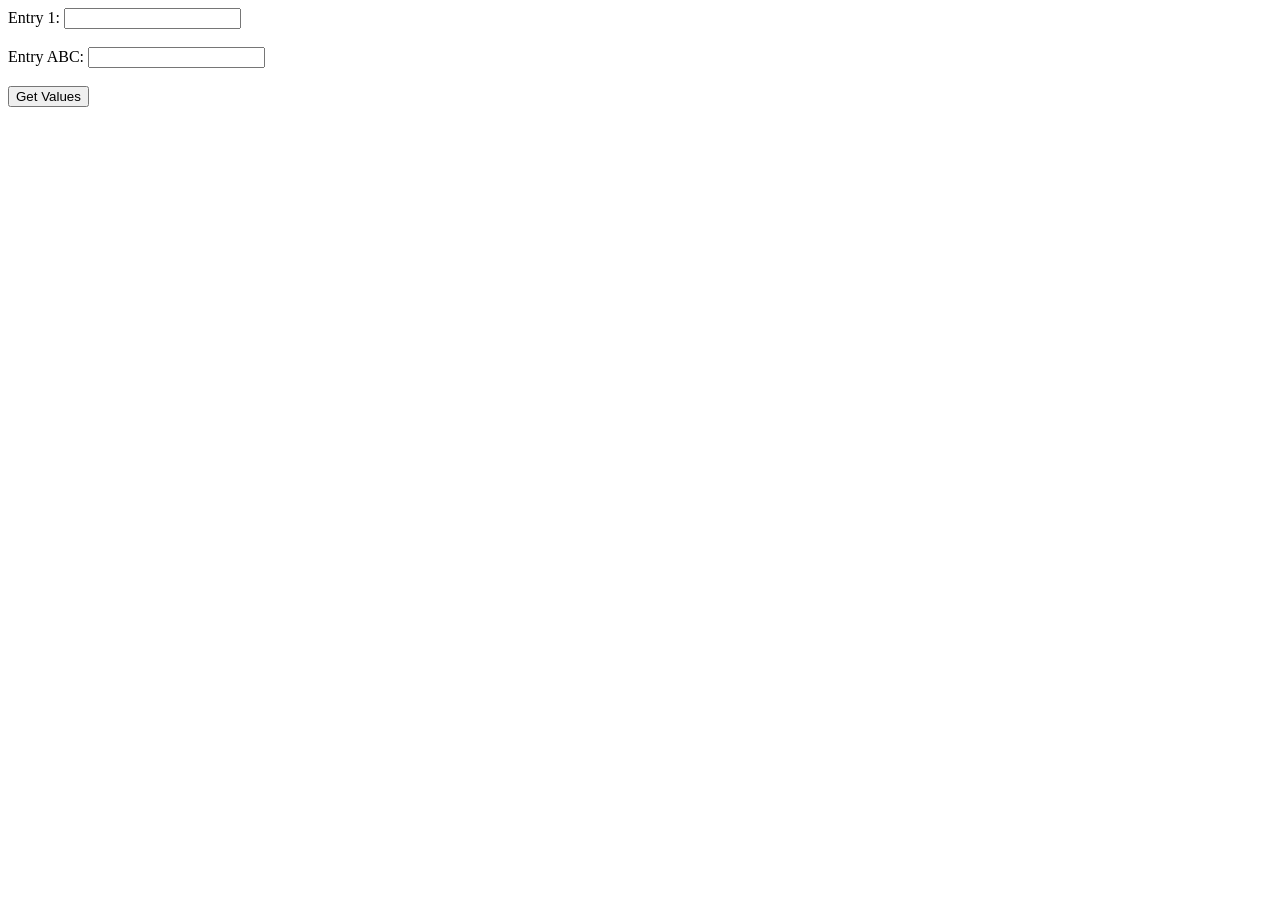
<file: index2.html>
<!DOCTYPE html>
<html lang="en">

<head>
    <meta charset="UTF-8">
    <meta name="viewport" content="width=device-width, initial-scale=1.0">
    <title>Get Input Values</title>
</head>

<body>
    <label for="entry.514797571">Entry 1:</label>
    <input type="text" id="entry.514797571"><br><br>

    <label for="entry.678186433">Entry ABC:</label>
    <input type="text" id="entry.678186433"><br><br>

    <button onclick="getValues()">Get Values</button><br><br>

    <script>
        function getValues() {
            var entry514797571 = document.getElementById("entry.514797571").value;
            var entry678186433 = document.getElementById("entry.678186433").value;

            console.log("Entry 1 value:", entry514797571);
            console.log("Entry ABC value:", entry678186433);

            var url="https://docs.google.com/forms/d/e/1FAIpQLScVLu_WyZkMXAofNb50KGylKjknF6r626YZG1o-Tyday_YMKg/formResponse?usp=pp_url&entry.514797571=respuesta1&entry.678186433=respuesta2"

            url= url.replace("respuesta1", encodeURIComponent(entry514797571));
            url = url.replace("respuesta2", encodeURIComponent(entry678186433));
            console.log(url);

            var myHeaders = new Headers();
            myHeaders.append("Cookie", "COMPASS=spreadsheet_forms=CjIACWuJV_hC0crvSMwbB30DkH6z05mcjtY_f67A_Au-LMlTkPFO7dvNMUoIDQh4nAUbsBCHzaewBhpDAAlriVdE2FqMBNka9k895dXZff-MAy_-yhbcdidipFzFaqomgK-TmpPiJEhNxALE84CY0_0llGYDU4p0FbNhFhQL0w==; S=spreadsheet_forms=9nt8WoT0mEPKswqFlm7r9JOp4xi2JosrlxnY2qoxHyI; NID=512=qEROnSK0mDn2fBfPjCu_vqNQYtriGDUPxt_-zlNdfkJC-9GsFwr8bHYMC0NRzif29tNMcHIRHmi_Sx665QynDHhOJIOo_PJSdF1lf-GtC_AvGmFaPK-3fs-cLqMGo0IuKHFNQ2_Kq-K1Y5k_5n19bzAC8D-7j0-3bsN8Ti1krow");

            var requestOptions = {
                method: 'POST',
                mode: 'no-cors',
                headers: myHeaders,
                redirect: 'follow'
            };

            fetch(url, requestOptions)
                .then(response => response.text())
                .then(result => console.log(result))
                .then(console.log("done"))
        }
    </script>
</body>

</html>








<!--

    <script>
        function replaceParameter() {
            // Get the value from the input field
            var parameterValue = document.getElementById("entry").value;
            
            // URL with PARAMETER placeholder
            var url = "https://docs.google.com/forms/d/e/1FAIpQLScVLu_WyZkMXAofNb50KGylKjknF6r626YZG1o-Tyday_YMKg/formResponse?usp=pp_url&entry.1957739146=Option+1&entry.678186433=PARAMETER";
            
            // Replace PARAMETER with the input value
            var replacedUrl = url.replace("PARAMETER", encodeURIComponent(parameterValue));
            
            // Redirect to the replaced URL
            window.location.href = replacedUrl;
        }
    </script>
<!--https://docs.google.com/forms/d/e/1FAIpQLScVLu_WyZkMXAofNb50KGylKjknF6r626YZG1o-Tyday_YMKg/viewform?usp=pp_url&entry.514797571=respuesta1&entry.678186433=respuesta2-->
</file>
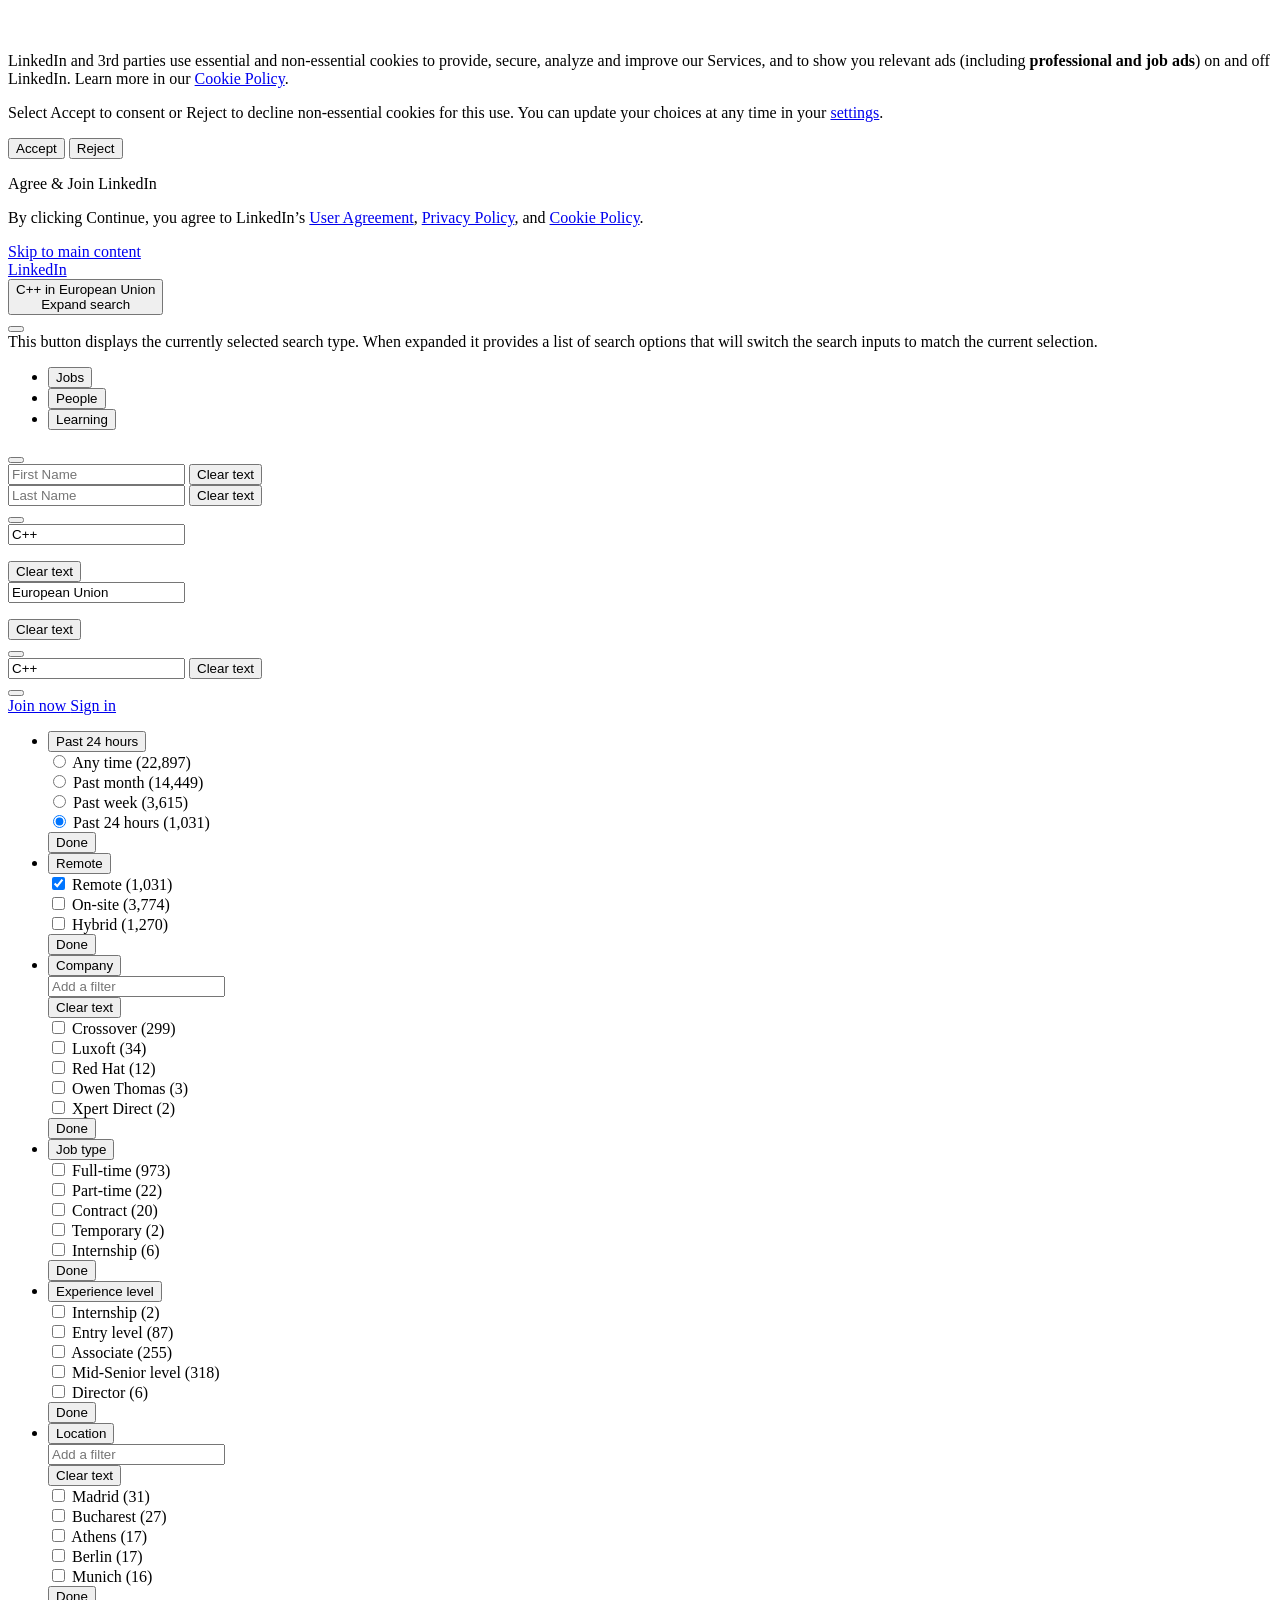
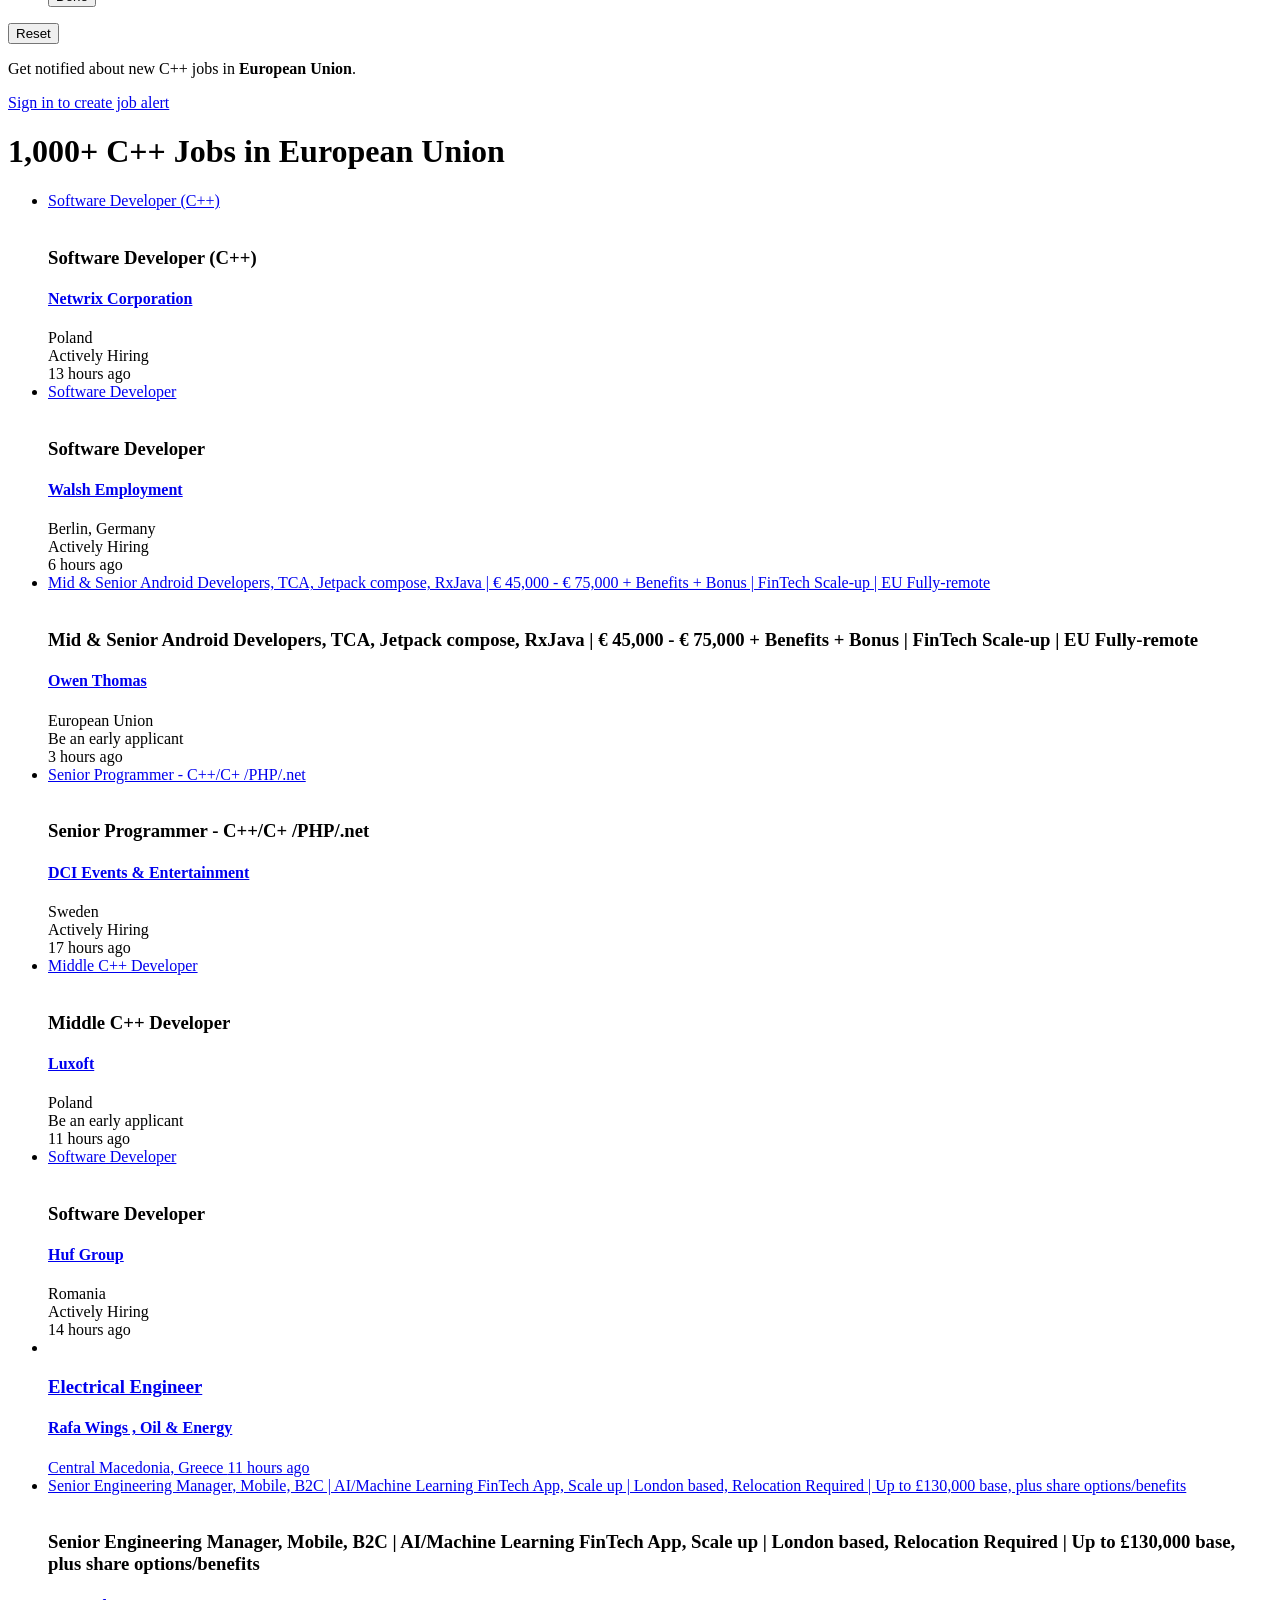
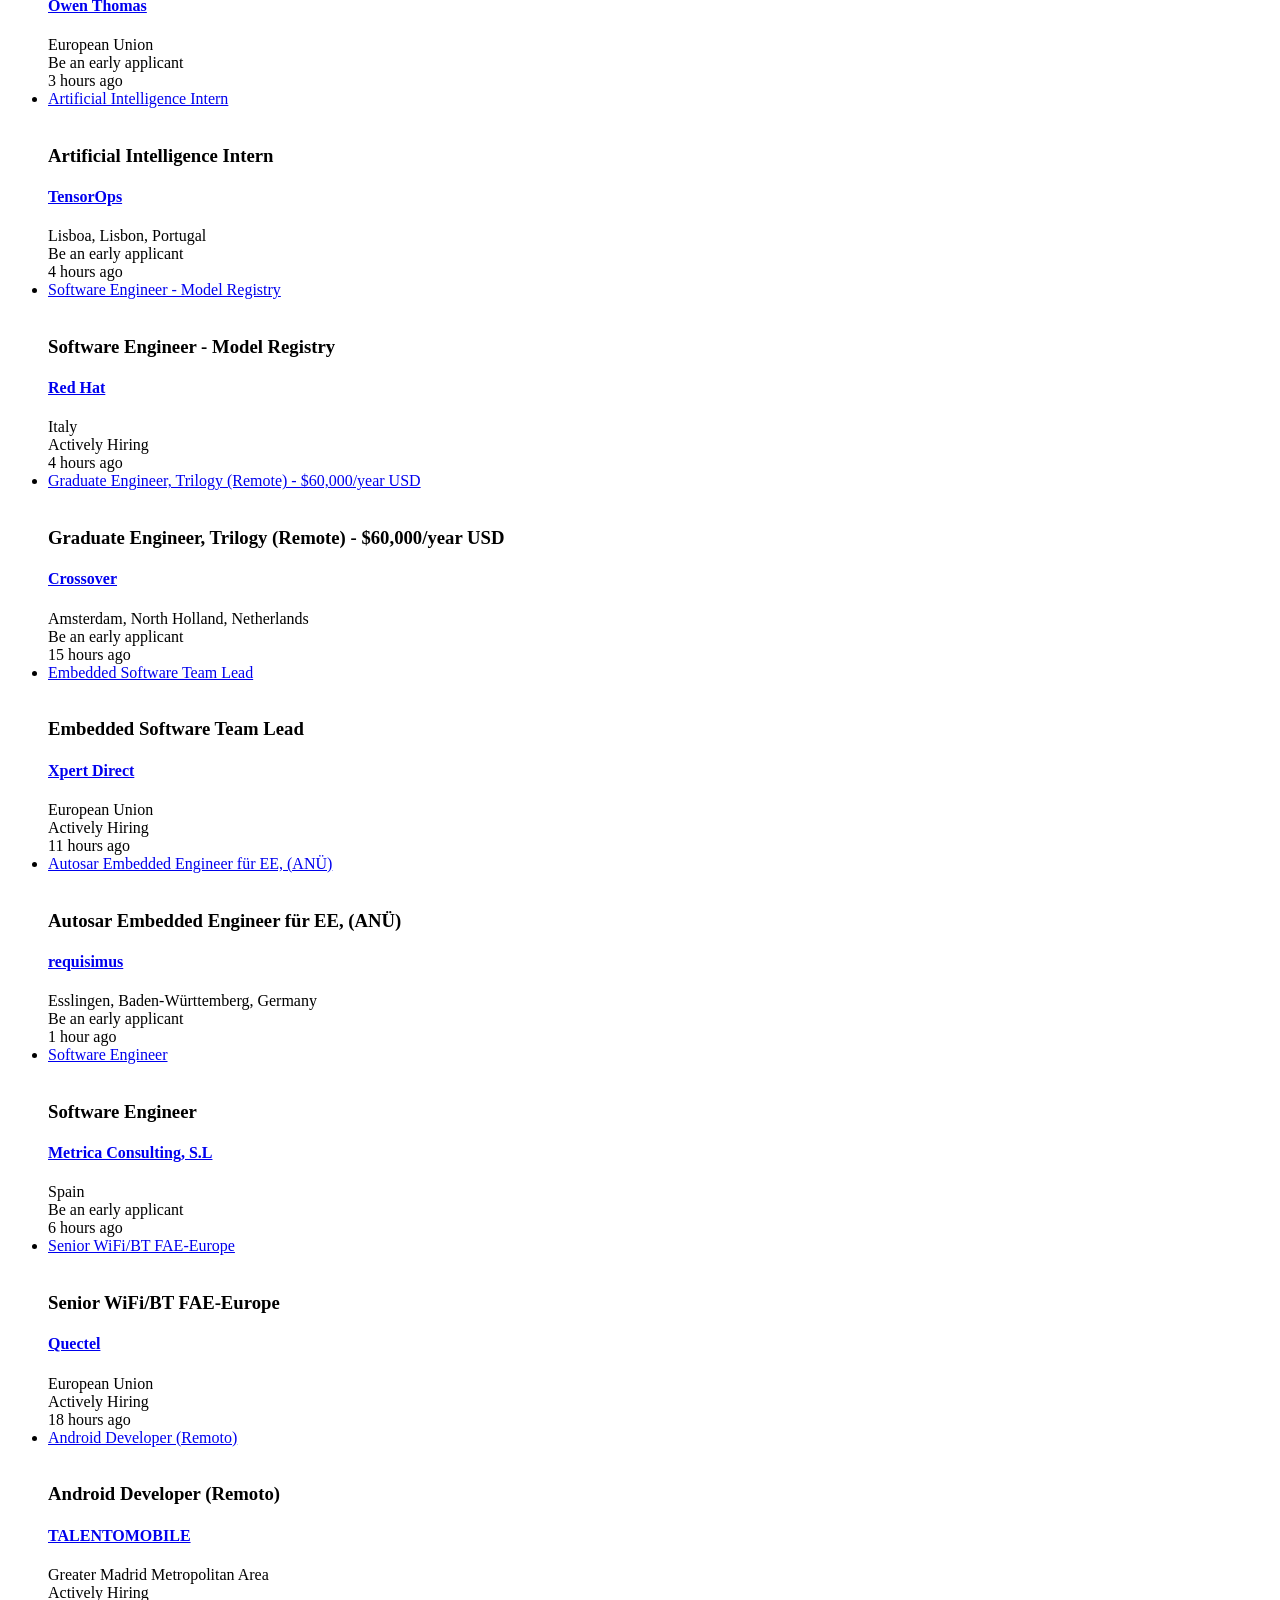
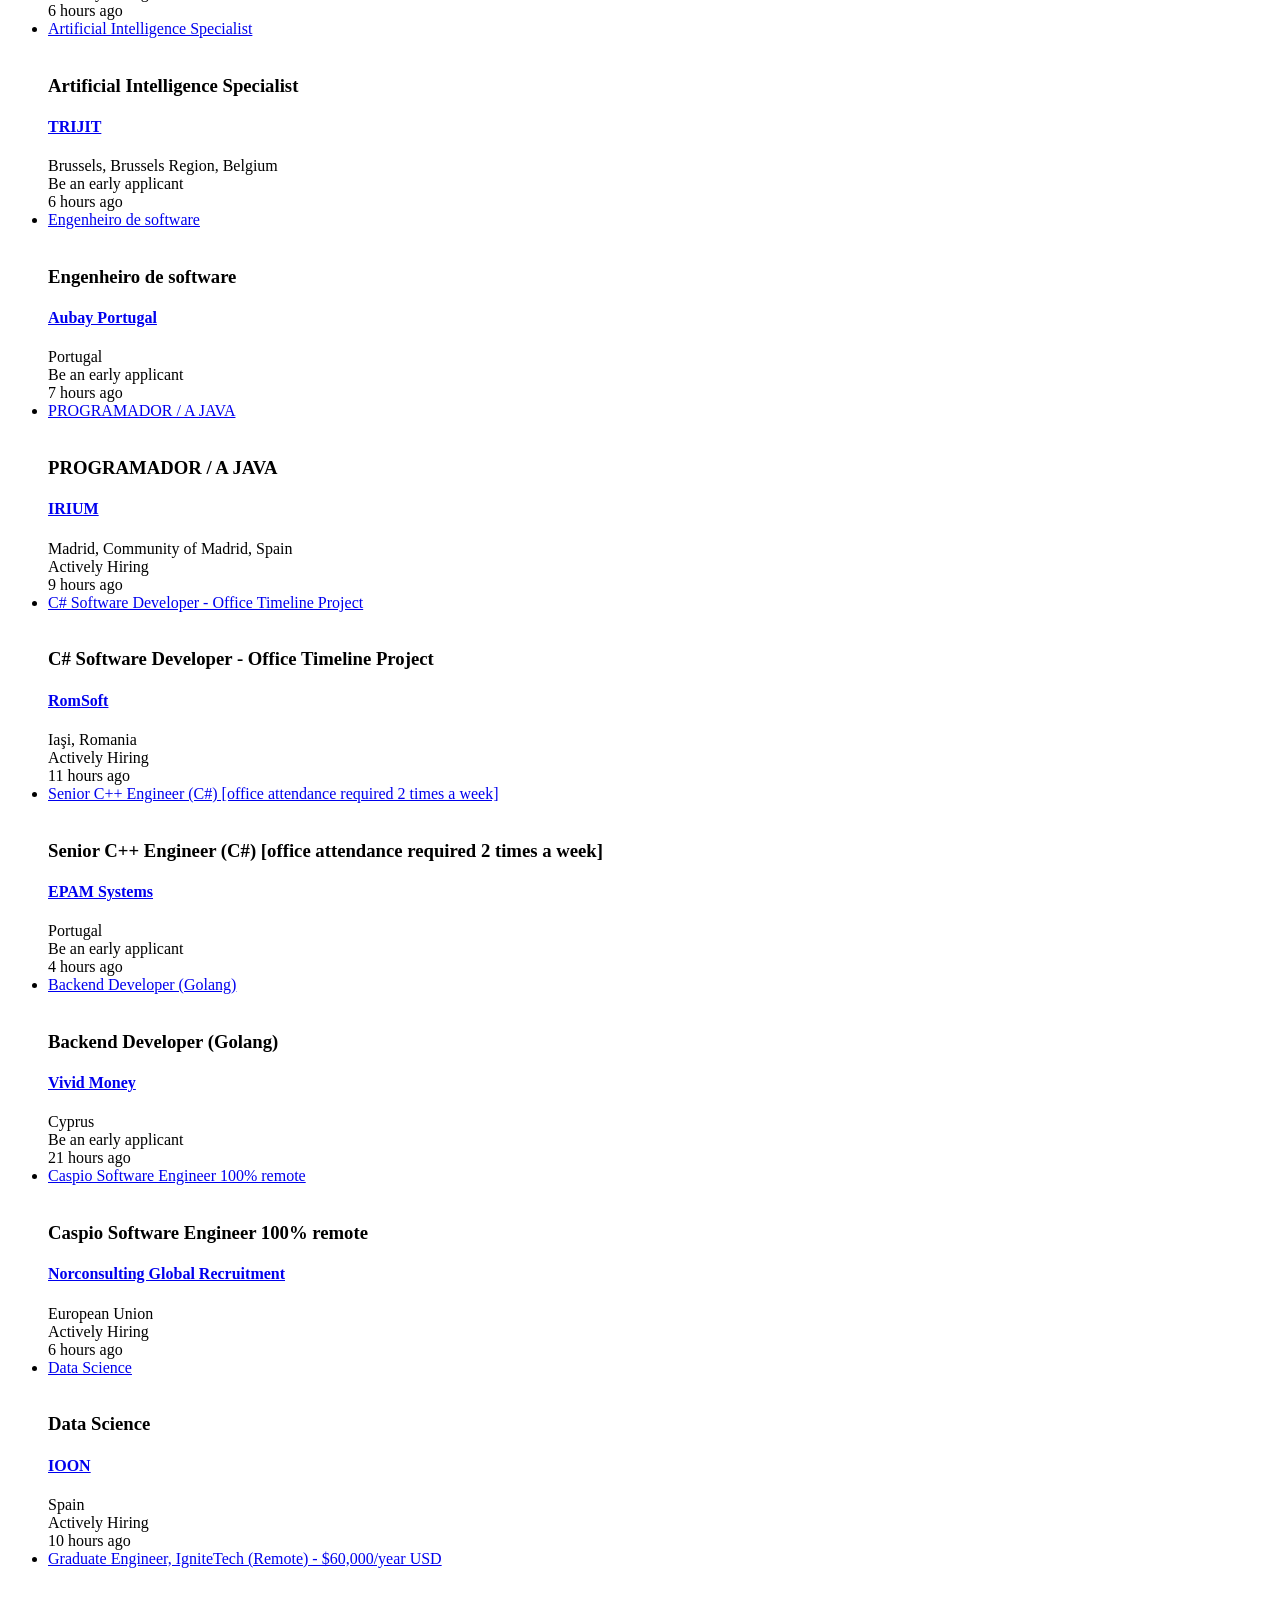
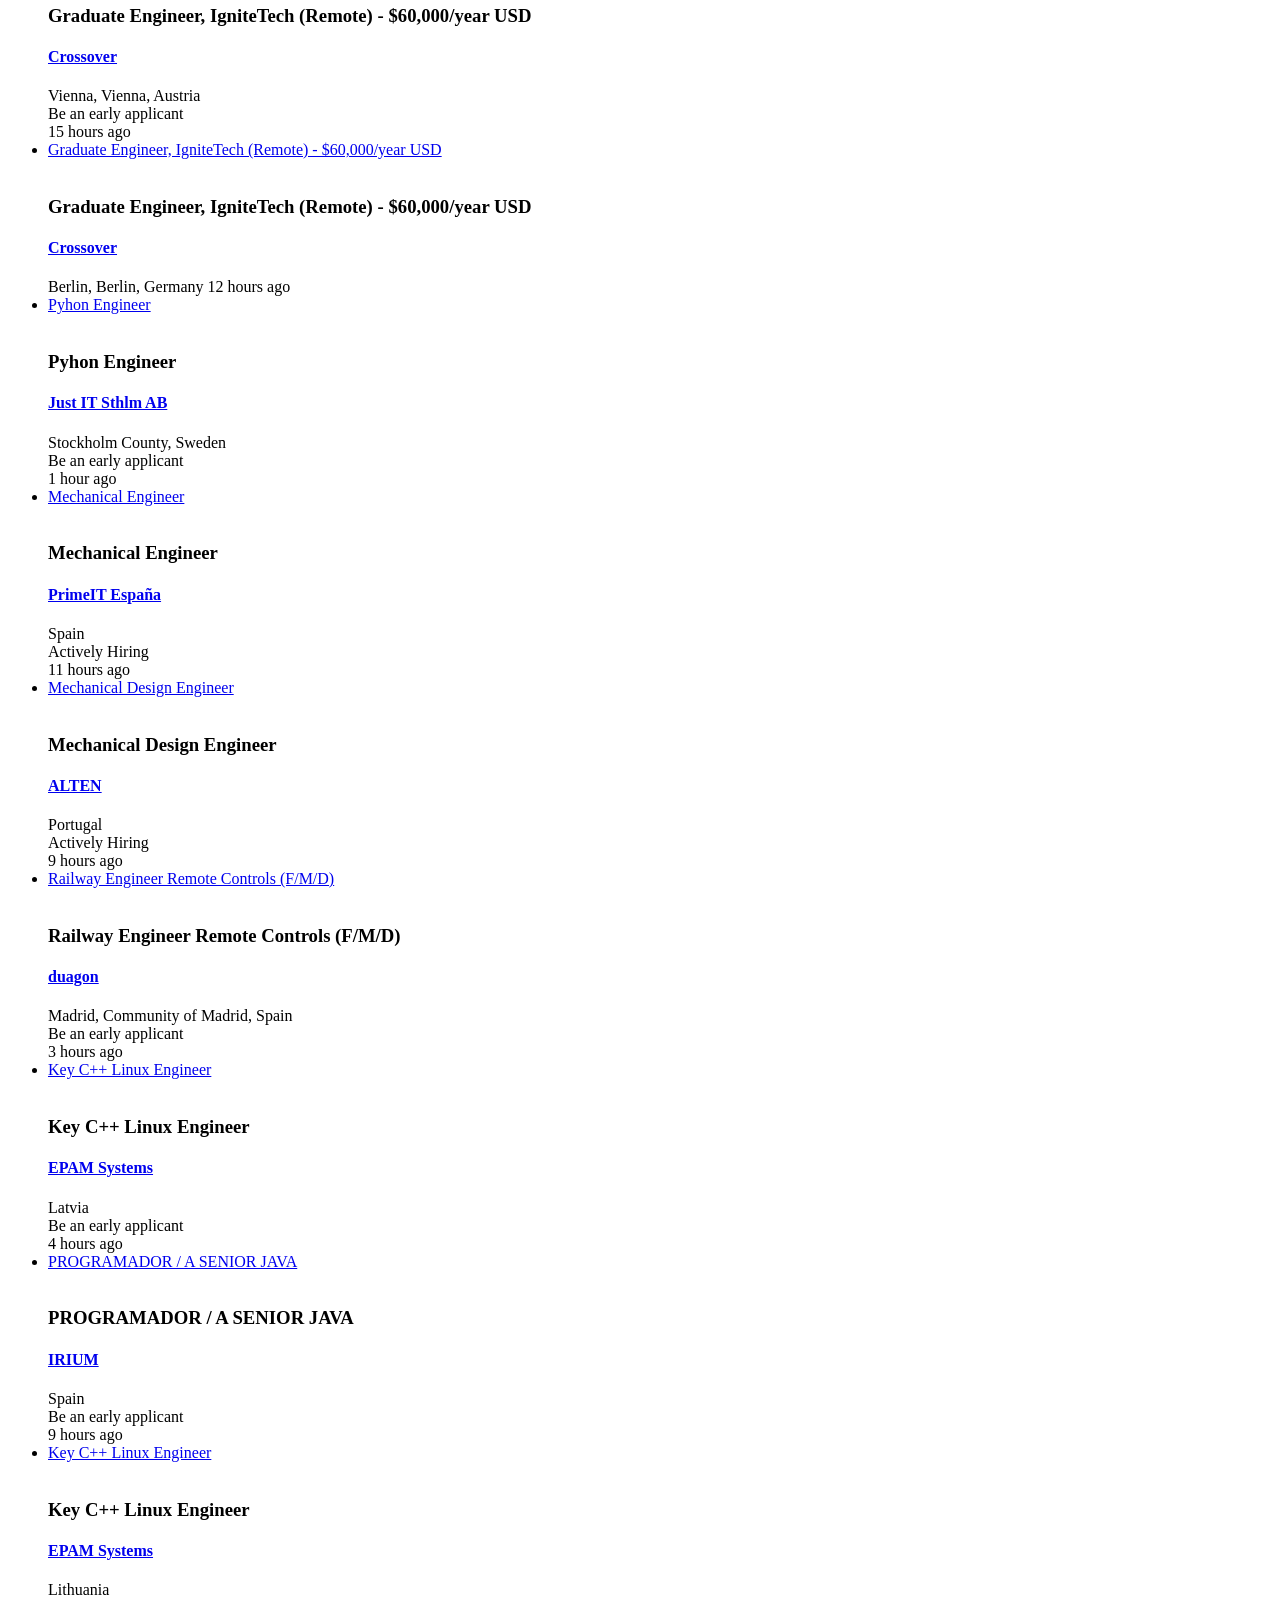
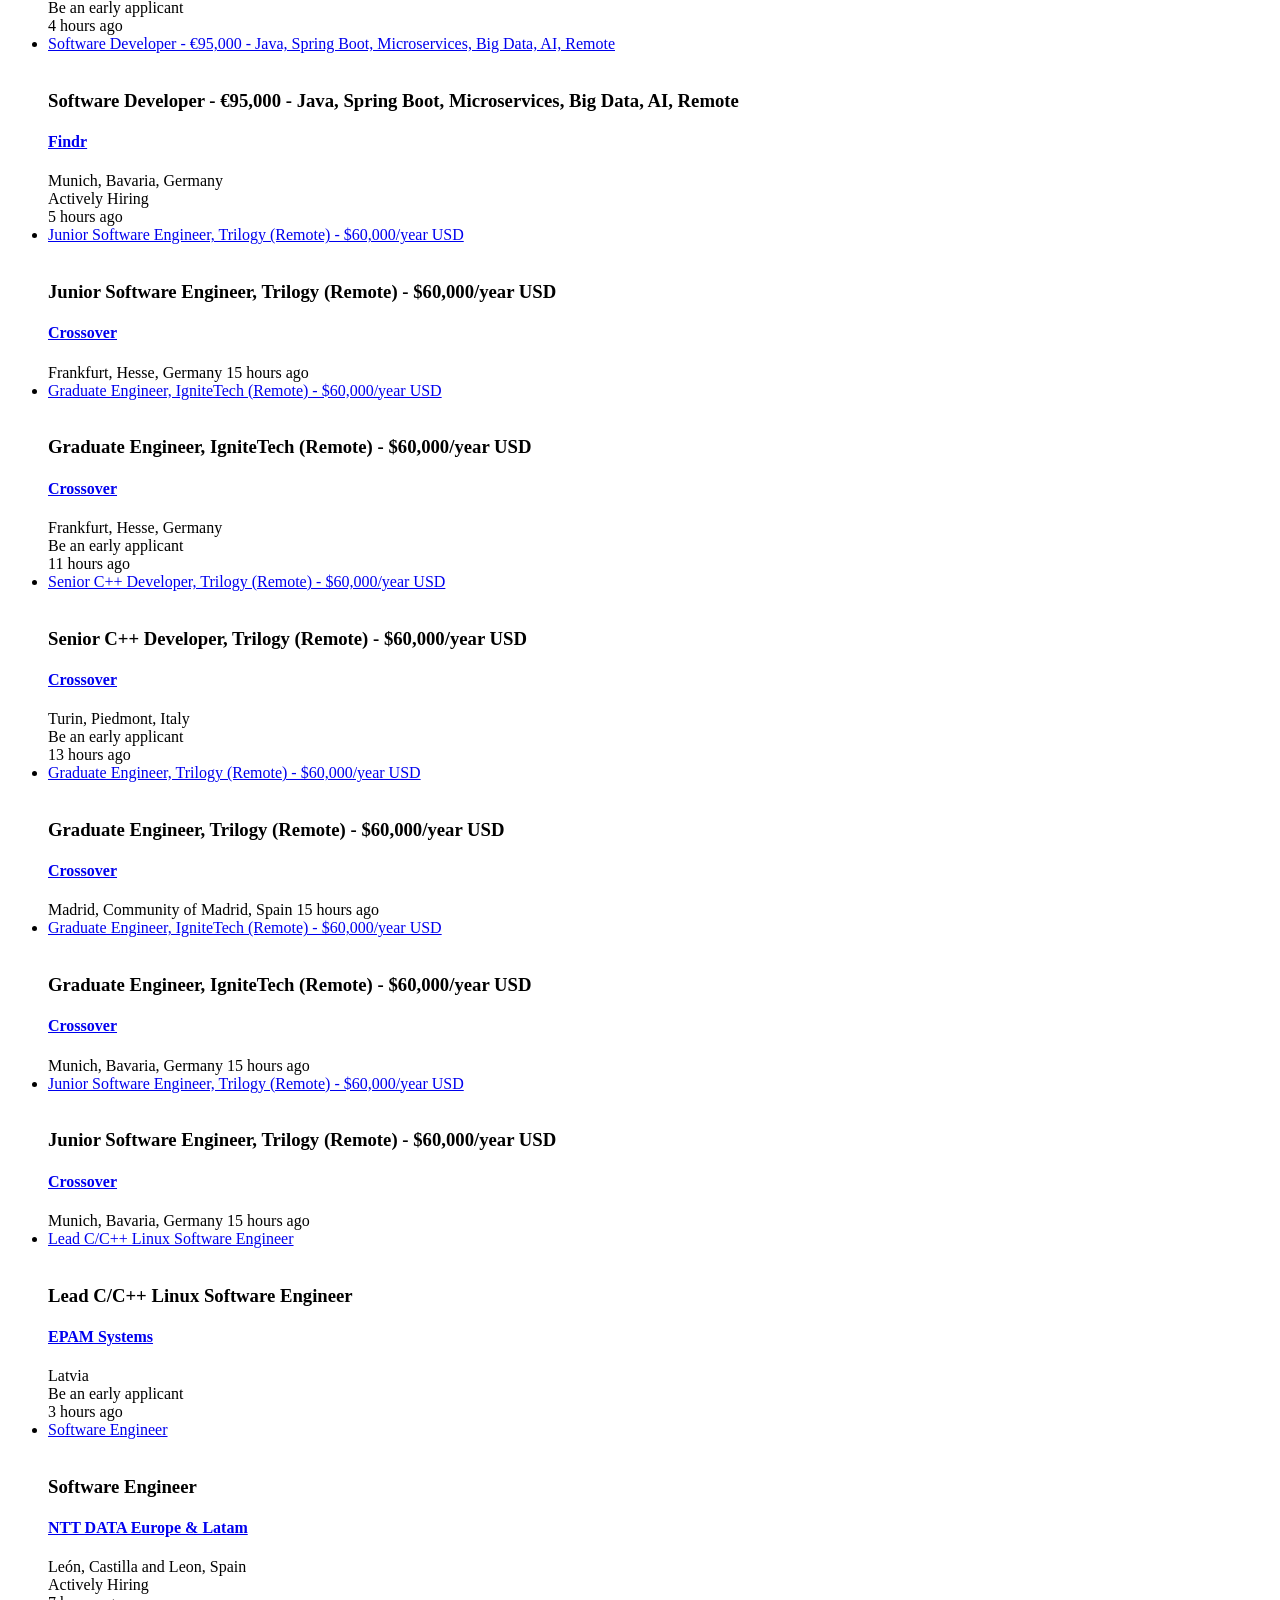
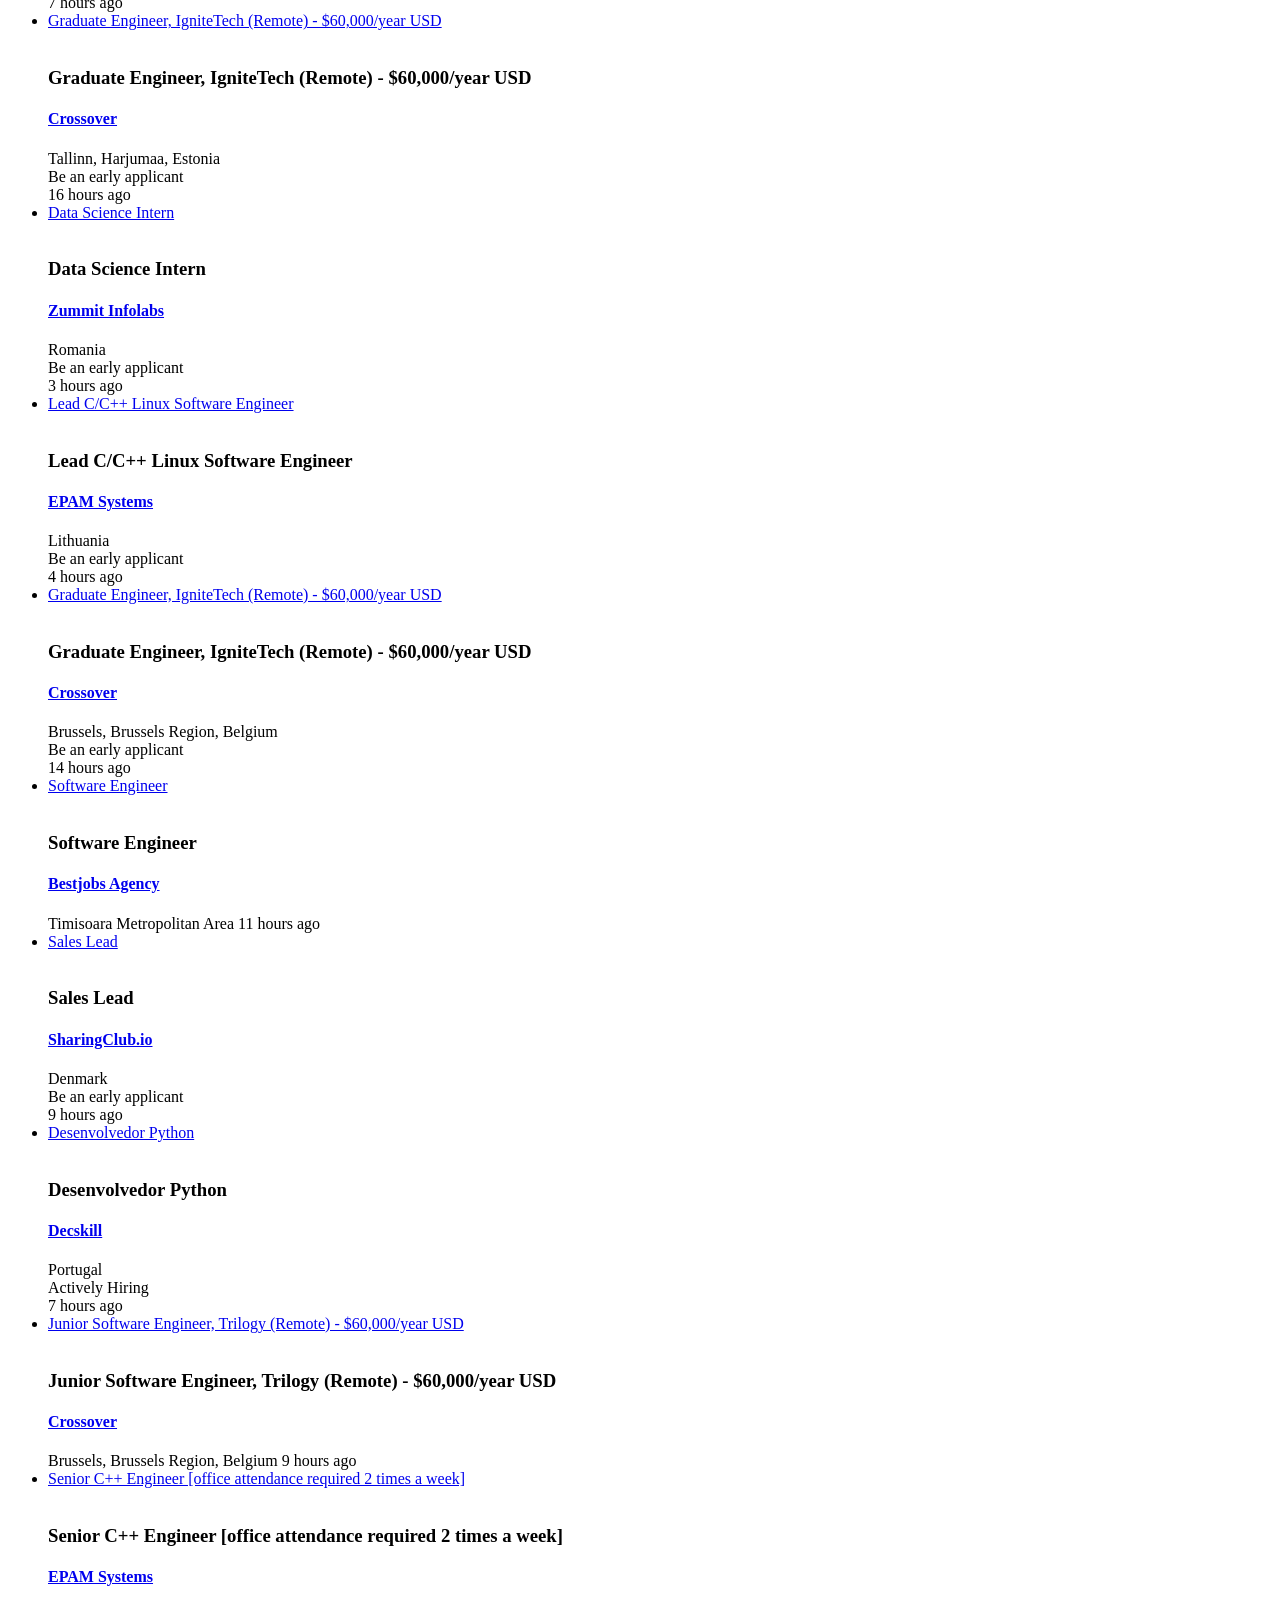
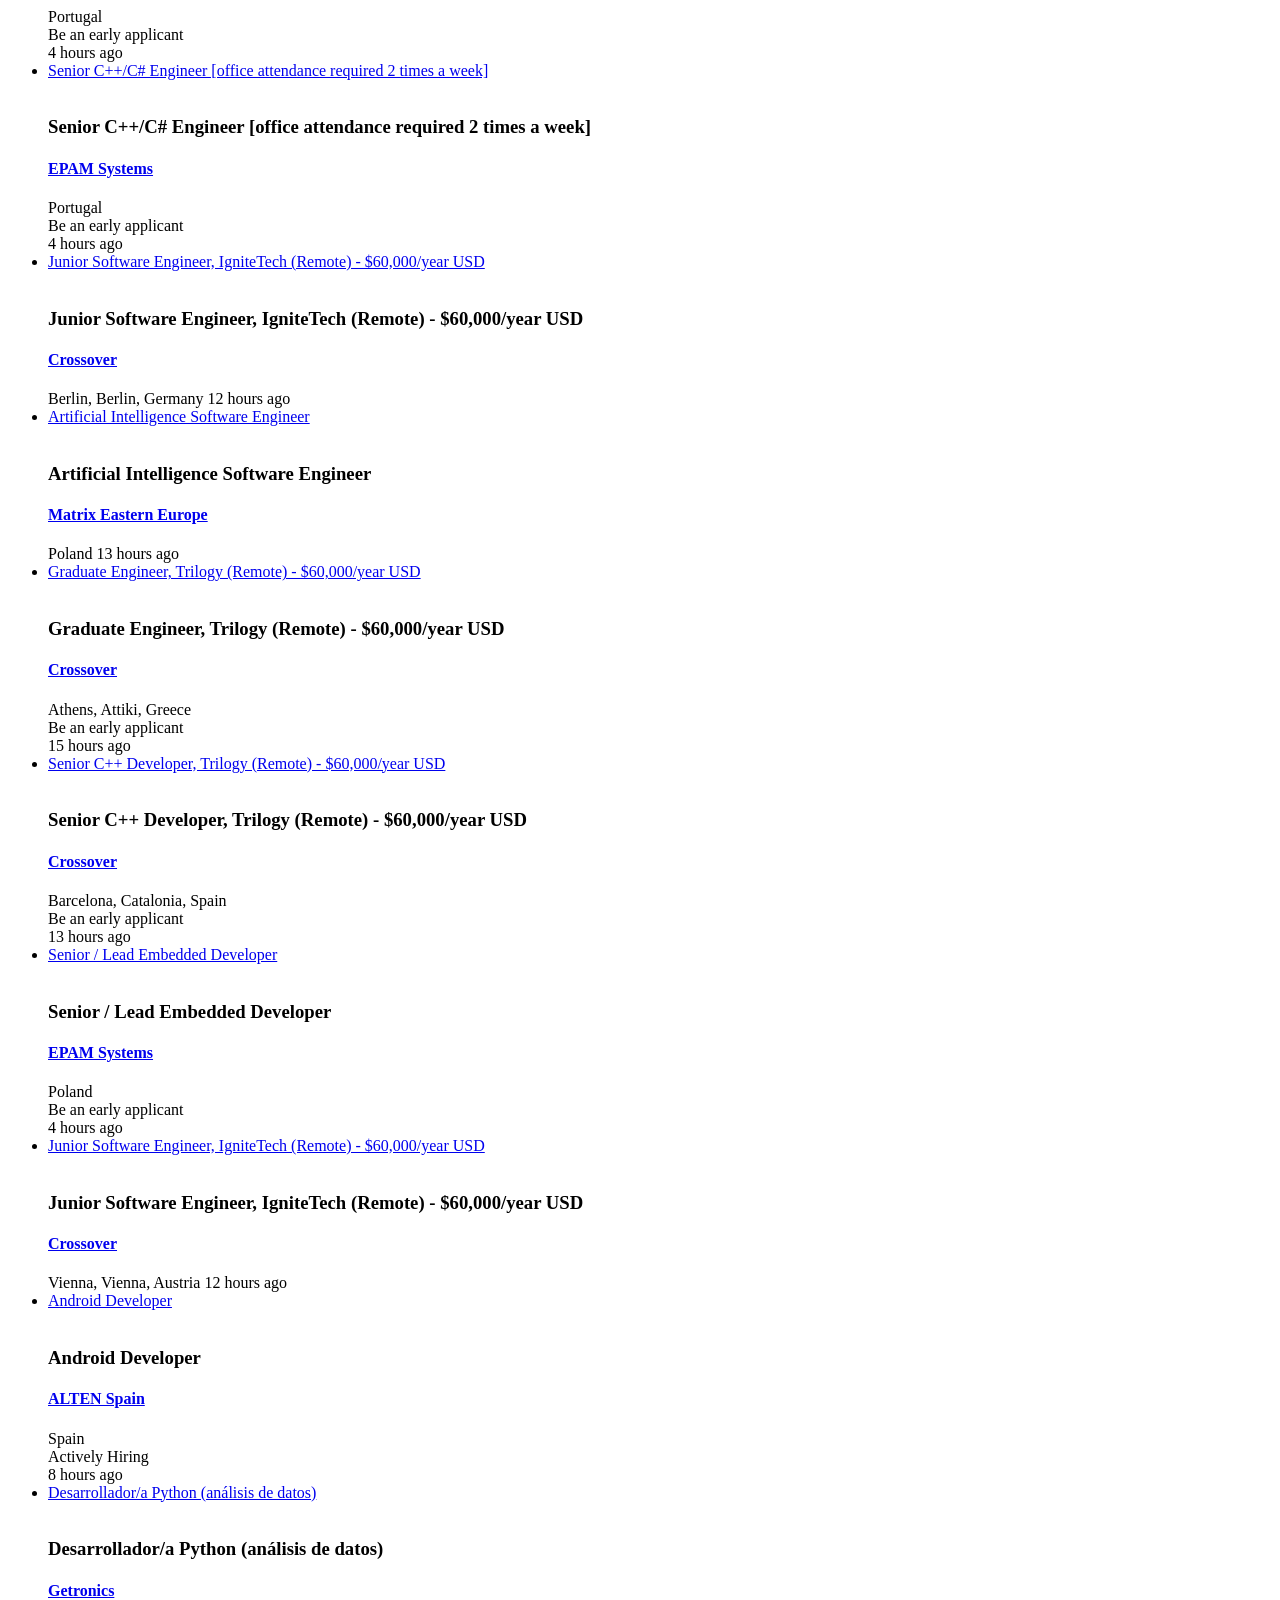
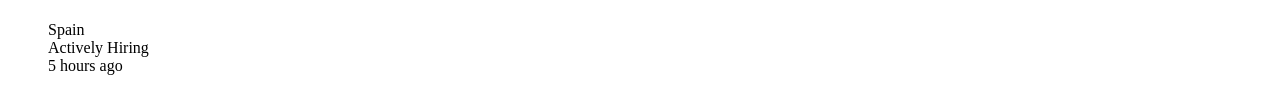
<file: index3.html>
<!DOCTYPE html><html lang="en"><head>
    <meta name="pageKey" content="d_jobs_guest_search">
    <!---->
    <meta name="linkedin:pageTag" content="urlType=jserp_custom;emptyResult=false">
    <meta name="locale" content="en_US">
    <meta id="config" data-app-version="2.0.1657" data-call-tree-id="AAYVD2Bn6msrZENiyplm/w=="
        data-multiproduct-name="jobs-guest-frontend" data-service-name="jobs-guest-frontend"
        data-browser-id="53b7b9c2-da1c-4235-8524-e1daf719ba99" data-enable-page-view-heartbeat-tracking
        data-page-instance="urn:li:page:d_jobs_guest_search;9ud07Sm9SeqNrgRkrW8aEw=="
        data-disable-jsbeacon-pagekey-suffix="false" data-member-id="0">    <link rel="canonical" href="https://www.linkedin.com/jobs/c%2B%2B-jobs-european-union">
    <!---->
    <!---->
    <!---->
    <!---->
    <!---->
    <!---->
    <link rel="icon" href="https://static.licdn.com/aero-v1/sc/h/al2o9zrvru7aqj8e1x2rzsrca">    <script>
        function getDfd() { let yFn, nFn; const p = new Promise(function (y, n) { yFn = y; nFn = n; }); p.resolve = yFn; p.reject = nFn; return p; }
        window.lazyloader = getDfd();
        window.tracking = getDfd();
        window.impressionTracking = getDfd();
        window.ingraphTracking = getDfd();
        window.appDetection = getDfd();
        window.pemTracking = getDfd();
    </script>    <!---->
    <title>1,000+ C++ jobs in European Union</title>
    <meta name="description"
        content="Today&amp;#39;s top 1,000+ C++ jobs in European Union. Leverage your professional network, and get hired. New C++ jobs added daily.">
    <meta name="robots" content="noarchive">
    <meta name="viewport" content="width=device-width, initial-scale=1">
    <meta name="litmsProfileName" content="jobs-guest-frontend">
    <meta name="clientSideIngraphs" content="1" data-gauge-metric-endpoint="/jobs-guest/api/ingraphs/gauge"
        data-counter-metric-endpoint="/jobs-guest/api/ingraphs/counter">
    <meta charset="utf-8">    <meta property="og:type" content="website">
    <meta property="og:title" content="1,000+ C++ jobs in European Union">
    <meta property="og:url" content="https://www.linkedin.com/jobs/c%2B%2B-jobs-european-union">
    <meta property="og:description"
        content="Today&amp;#39;s top 1,000+ C++ jobs in European Union. Leverage your professional network, and get hired. New C++ jobs added daily.">
    <!---->
    <meta name="twitter:title" content="1,000+ C++ jobs in European Union">
    <meta name="twitter:card" content="summary_large_image">
    <meta name="twitter:site" content="@LinkedIn">
    <meta name="twitter:description"
        content="Today&amp;#39;s top 1,000+ C++ jobs in European Union. Leverage your professional network, and get hired. New C++ jobs added daily.">
    <meta property="lnkd:url"
        content="https://www.linkedin.com/jobs/search/?currentJobId=3880259723&amp;distance=25&amp;f_TPR=r86400&amp;f_WT=2&amp;geoId=91000000&amp;keywords=c%2B%2B&amp;origin=JOB_SEARCH_PAGE_JOB_FILTER&amp;refresh=true&amp;start=0">    <link rel="stylesheet" href="https://static.licdn.com/aero-v1/sc/h/6z5d4yzo6gdsklv116ms2ecew">    <!---->
</head><body dir="ltr">
    <!---->
    <!---->    <div id="artdeco-global-alert-container" aria-live="assertive" role="alert" class="global-alert-banner">
        <!---->
    </div>
    <div id="artdeco-global-alerts-cls-offset">        <div class="artdeco-global-alert artdeco-global-alert--NOTICE artdeco-global-alert--COOKIE_CONSENT"
            alert-id="urn:li:alert:10" aria-hidden="true" severity="NOTICE" type="COOKIE_CONSENT">
            <section class="artdeco-global-alert__body">
                <li-icon class="artdeco-global-alert__icon">
                    <!---->
                    <!---->                    <span>
                        <svg version="1.1" xmlns="http://www.w3.org/2000/svg" xmlns:xlink="http://www.w3.org/1999/xlink"
                            height="24" width="24">
                            <path
                                d="M12,2C6.5,2,2,6.5,2,12c0,5.5,4.5,10,10,10c5.5,0,10-4.5,10-10C22,6.5,17.5,2,12,2zM12,20.2c-4.5,0-8.2-3.7-8.2-8.2S7.5,3.8,12,3.8s8.2,3.7,8.2,8.2S16.5,20.2,12,20.2zM11,10h2v8h-2V10zM11,6h2v2h-2V6z"
                                fill="#fff"></path>
                        </svg>
                    </span>
                </li-icon>
                <div class="artdeco-global-alert__responsive-container">
                    <!---->
                    <div class="artdeco-global-alert__responsive-content-container">
                        <div class="artdeco-global-alert__content">
                            <p>LinkedIn and 3rd parties use essential and non-essential cookies to provide, secure,
                                analyze and improve our Services, and to show you relevant ads (including
                                <b>professional and job ads</b>) on and off LinkedIn. Learn more in our <a
                                    href="https://www.linkedin.com/legal/cookie-policy">Cookie Policy</a>.
                            </p>
                            <p>Select Accept to consent or Reject to decline non-essential cookies for this use. You can
                                update your choices at any time in your <a
                                    href="https://www.linkedin.com/mypreferences/g/guest-cookies">settings</a>.</p>
                        </div>
                    </div>
                    <div class="artdeco-global-alert-action__wrapper">
                        <button
                            class="artdeco-global-alert-action artdeco-button artdeco-button--inverse artdeco-button--2 artdeco-button--primary"
                            action-url action-type="ACCEPT"
                            data-tracking-control-name="urn:li:control:ga-cookie.consent.accept.v4"
                            data-control-name="urn:li:control:ga-cookie.consent.accept.v4">
                            Accept
                        </button>
                        <button
                            class="artdeco-global-alert-action artdeco-button artdeco-button--inverse artdeco-button--2 artdeco-button--primary"
                            action-url action-type="DENY"
                            data-tracking-control-name="urn:li:control:ga-cookie.consent.deny.v4"
                            data-control-name="urn:li:control:ga-cookie.consent.deny.v4">
                            Reject
                        </button>
                    </div>
                </div>
                <!---->
            </section>
        </div>
    </div>
    <form class="google-auth" action="https://www.linkedin.com/uas/login-submit" method="post">
        <input name="loginCsrfParam" value="53b7b9c2-da1c-4235-8524-e1daf719ba99" type="hidden">        <input name="session_redirect"
            value="https://www.linkedin.com/jobs/search/?currentJobId=3880259723&amp;distance=25&amp;f_TPR=r86400&amp;f_WT=2&amp;geoId=91000000&amp;keywords=c%2B%2B&amp;origin=JOB_SEARCH_PAGE_JOB_FILTER&amp;refresh=true&amp;start=0"
            type="hidden">        <input name="trk" value="public_jobs_google-one-tap-submit" type="hidden">
        <code id="termsAndConditionsRendered" style="display: none"><!--true--></code>
        <div class="google-one-tap__module hidden fixed flex flex-col items-center top-[20px] right-[20px] z-[9999]">
            <div
                class="relative top-2 bg-color-background-container-tint pl-2 pr-1 pt-2 pb-3 w-[375px] rounded-md shadow-2xl">
                <p class="text-md font-bold text-color-text">
                    Agree & Join LinkedIn
                </p>
                <p class="text-sm text-color-text" data-impression-id="public_jobs_one-tap-skip-tc-text">
                    By clicking Continue, you agree to LinkedIn’s <a
                        href="/legal/user-agreement?trk=public_jobs_google-auth-button_user-agreement" target="_blank"
                        data-tracking-control-name="public_jobs_google-auth-button_user-agreement"
                        data-tracking-will-navigate="true">User Agreement</a>, <a
                        href="/legal/privacy-policy?trk=public_jobs_google-auth-button_privacy-policy" target="_blank"
                        data-tracking-control-name="public_jobs_google-auth-button_privacy-policy"
                        data-tracking-will-navigate="true">Privacy Policy</a>, and <a
                        href="/legal/cookie-policy?trk=public_jobs_google-auth-button_cookie-policy" target="_blank"
                        data-tracking-control-name="public_jobs_google-auth-button_cookie-policy"
                        data-tracking-will-navigate="true">Cookie Policy</a>.
                </p>
            </div>
            <div data-tracking-control-name="public_jobs_google-one-tap" id="google-one-tap__container"></div>
        </div>        <div class="loader loader--full-screen">
            <div class="loader__container mb-2 overflow-hidden">
                <icon class="loader__icon inline-block loader__icon--default text-color-progress-loading"
                    data-delayed-url="https://static.licdn.com/aero-v1/sc/h/ddi43qwelxeqjxdd45pe3fvs1"
                    data-svg-class-name="loader__icon-svg--large fill-currentColor h-[60px] min-h-[60px] w-[60px] min-w-[60px]">
                </icon>
            </div>
        </div>    </form>    <script data-delayed-url="https://static.licdn.com/aero-v1/sc/h/8m736dfzskmdn6bwwqz67iiki"
        data-module-id="google-gsi-lib"></script>
    <code id="googleAuthLibraryPath"
        style="display: none"><!--"https://static.licdn.com/aero-v1/sc/h/8m736dfzskmdn6bwwqz67iiki"--></code>
    <code id="isLinkedInAppWebView" style="display: none"><!--false--></code>
    <code id="isTermsAndConditionsSkipEnabledOneTap" style="display: none"><!--true--></code>
    <code id="shouldRemoveUndefinedValues" style="display: none"><!--false--></code>    <div class="base-serp-page">        <a href="#main-content" class="skip-link btn-md btn-primary absolute z-11 -top-[100vh] focus:top-0">
            Skip to main content
        </a>        <header class="base-serp-page__header global-alert-offset">            <nav class="nav pt-1.5 pb-2 flex items-center justify-between relative flex-nowrap babymamabear:py-1.5
         babymamabear:flex-wrap " aria-label="Primary">                <a href="/?trk=public_jobs_nav-header-logo" class="nav__logo-link link-no-visited-state z-1 mr-auto min-h-[52px] flex items-center babybear:z-0 hover:no-underline focus:no-underline active:no-underline
          " data-tracking-control-name="public_jobs_nav-header-logo" data-tracking-will-navigate>
                    <span class="sr-only">LinkedIn</span>
                    <!---->
                    <icon class="block text-color-brand w-[102px] h-[26px] " data-test-id="nav-logo"
                        data-delayed-url="https://static.licdn.com/aero-v1/sc/h/8fkga714vy9b2wk5auqo5reeb"></icon>                </a>                <section class="search-bar relative flex flex-grow h-[40px] bg-cool-gray-20 min-w-0 max-w-full mx-4 rounded-sm babymamabear:mx-0 babymamabear:mb-1.5 babymamabear:bg-color-transparent babymamabear:w-full babymamabear:flex babymamabear:flex-wrap
        " data-current-search-type="JOBS">
                    <button
                        class="search-bar__placeholder papabear:hidden text-input w-full mt-1.5 !pl-[14px] border-1 border-solid border-color-border-faint rounded-[2px] h-[40px] max-h-[40px] flex items-center overflow-hidden cursor-text"
                        data-tracking-control-name="public_jobs_search-switcher-opener">
                        <icon class="text-color-icon w-3 h-3 mr-1"
                            data-delayed-url="https://static.licdn.com/aero-v1/sc/h/397vrsk6op88l4981ji1xe1qt"></icon>
                        <div
                            class="search-bar__full-placeholder font-sans text-md text-color-text max-w-[calc(100%-40px)] text-left whitespace-nowrap overflow-hidden text-ellipsis">
                            <!----> C++ in European Union
                            <!----><!---->
                        </div>
                        <span class="sr-only">Expand search</span>
                    </button>
                    <div class="switcher-tabs__trigger-and-tabs babymamabear:flex">
                        <button aria-expanded="false" class="switcher-tabs__placeholder flex !h-full !py-0 !pl-2 !pr-1.5 border-r-1 border-solid border-r-color-border-faint babymamabear:hidden
            tab-md papabear:tab-vertical papabear:justify-start cursor-pointer"
                            data-tracking-control-name="public_jobs_switcher-tabs-placeholder"
                            aria-describedby="switcher-description">
                            <span class="switcher-tabs__placeholder-text m-auto"></span>
                            <icon
                                class="switcher-tabs__caret-down-filled onload pointer-events-none block my-auto min-h-[24px] min-w-[24px] h-[24px] babymamabear:hidden"
                                data-delayed-url="https://static.licdn.com/aero-v1/sc/h/7asbl4deqijhoy3z2ivveispv">
                            </icon>
                        </button>
                        <div id="switcher-description" class="hidden">This button displays the currently selected search
                            type. When expanded it provides a list of search options that will switch the search inputs
                            to match the current selection. </div>
                        <!---->
                        <div
                            class="switcher-tabs hidden z-[1] w-auto min-w-[160px] mb-1.5 py-1 absolute top-[48px] left-0 border-solid border-1 border-color-border-faint papabear:container-raised babymamabear:static babymamabear:w-[100vw] babymamabear:h-[48px] babymamabear:p-0 overflow-y-hidden overflow-x-auto md:overflow-x-hidden">
                            <ul class="switcher-tabs__list flex flex-1 items-stretch papabear:flex-col" role="tablist">
                                <li class="switcher-tabs__tab h-[44px] babymamabear:basis-1/2" role="presentation">
                                    <button aria-controls="jobs-search-panel" aria-selected="true" class="switcher-tabs__button w-full h-full
                        tab-md papabear:tab-vertical papabear:justify-start cursor-pointer
                        tab-selected" data-switcher-type="JOBS"
                                        data-tracking-control-name="public_jobs_switcher-tabs-jobs-search-switcher"
                                        id="job-switcher-tab" role="tab">
                                        Jobs
                                    </button>
                                </li>
                                <li class="switcher-tabs__tab h-[44px] babymamabear:basis-1/2" role="presentation">
                                    <button aria-controls="people-search-panel" aria-selected="false" class="switcher-tabs__button w-full h-full
                        tab-md papabear:tab-vertical papabear:justify-start cursor-pointer
                        " data-switcher-type="PEOPLE"
                                        data-tracking-control-name="public_jobs_switcher-tabs-people-search-switcher"
                                        id="people-switcher-tab" role="tab">
                                        People
                                    </button>
                                </li>
                                <li class="switcher-tabs__tab h-[44px] babymamabear:basis-1/2" role="presentation">
                                    <button aria-controls="learning-search-panel" aria-selected="false" class="switcher-tabs__button w-full h-full
                        tab-md papabear:tab-vertical papabear:justify-start cursor-pointer
                        " data-switcher-type="LEARNING"
                                        data-tracking-control-name="public_jobs_switcher-tabs-learning-search-switcher"
                                        id="learning-switcher-tab" role="tab">
                                        Learning
                                    </button>
                                </li>
                            </ul>                            <button aria-label="Close"
                                class="switcher-tabs__cancel-btn papabear:hidden block w-6 h-6 m-auto text-color-text-low-emphasis"
                                data-tracking-control-name="public_jobs_switcher-tabs-cancel-search-switcher"
                                type="button">
                                <icon class="switcher-tabs__cancel-icon block w-3 h-3 m-auto onload"
                                    data-delayed-url="https://static.licdn.com/aero-v1/sc/h/cs55jggk4p3uqh9ozxdmpvjg7">
                                </icon>
                            </button>
                        </div>
                    </div>                    <section class="base-search-bar w-full h-full" data-searchbar-type="PEOPLE"
                        aria-labelledby="people-switcher-tab" id="people-search-panel" role="tabpanel">
                        <form
                            class="base-search-bar__form w-full flex babymamabear:mx-mobile-container-padding babymamabear:flex-col"
                            role="search" action="/pub/dir"
                            data-tracking-control-name="public_jobs_people-search-bar_base-search-bar-form">                            <section
                                class="dismissable-input text-input !pr-3 bg-color-transparent flex items-center h-[40px] min-w-0 relative babybear:w-full babybear:mb-1 search-input">
                                <input aria-label="First Name" autocomplete="on"
                                    class="dismissable-input__input font-sans text-md text-color-text bg-color-transparent flex items-center flex-1 focus:outline-none placeholder:text-color-text-secondary"
                                    data-tracking-control-name="public_jobs_people-search-bar_first-name_dismissable-input"
                                    maxlength="500" name="firstName" placeholder="First Name" type="search">                                <button
                                    class="dismissable-input__button text-color-text h-[40px] min-w-[24px] w-[24px] -mr-2 opacity-0 transition-opacity duration-[0.1s] disabled:invisible focus:opacity-100"
                                    data-tracking-control-name="public_jobs_people-search-bar_first-name_dismissable-input-clear"
                                    type="button">
                                    <label class="sr-only">Clear text</label>
                                    <icon class="dismissable-input__button-icon"
                                        data-delayed-url="https://static.licdn.com/aero-v1/sc/h/cs55jggk4p3uqh9ozxdmpvjg7">
                                    </icon>
                                </button>
                            </section>
                            <section
                                class="dismissable-input text-input !pr-3 bg-color-transparent flex items-center h-[40px] min-w-0 relative babybear:w-full babybear:mb-1 search-input">
                                <input aria-label="Last Name" autocomplete="on"
                                    class="dismissable-input__input font-sans text-md text-color-text bg-color-transparent flex items-center flex-1 focus:outline-none placeholder:text-color-text-secondary"
                                    data-tracking-control-name="public_jobs_people-search-bar_last-name_dismissable-input"
                                    maxlength="500" name="lastName" placeholder="Last Name" type="search">                                <button
                                    class="dismissable-input__button text-color-text h-[40px] min-w-[24px] w-[24px] -mr-2 opacity-0 transition-opacity duration-[0.1s] disabled:invisible focus:opacity-100"
                                    data-tracking-control-name="public_jobs_people-search-bar_last-name_dismissable-input-clear"
                                    type="button">
                                    <label class="sr-only">Clear text</label>
                                    <icon class="dismissable-input__button-icon"
                                        data-delayed-url="https://static.licdn.com/aero-v1/sc/h/cs55jggk4p3uqh9ozxdmpvjg7">
                                    </icon>
                                </button>
                            </section>                            <input name="trk" value="public_jobs_people-search-bar_search-submit" type="hidden">
                            <button
                                class="base-search-bar__submit-btn block basis-[40px] flex-shrink-0 cursor-pointer babymamabear:invisible babymamabear:ml-[-9999px] babymamabear:w-[1px] babymamabear:h-[1px]"
                                aria-label="Search"
                                data-tracking-control-name="public_jobs_people-search-bar_base-search-bar-search-submit"
                                type="submit">
                                <icon class="base-search-bar__search-icon onload mx-auto"
                                    data-delayed-url="https://static.licdn.com/aero-v1/sc/h/cb5bsr4tsn2r4sjg9e3ls4tjl">
                                </icon>
                            </button>
                        </form>
                    </section>
                    <section class="base-search-bar w-full h-full" data-searchbar-type="JOBS"
                        aria-labelledby="job-switcher-tab" id="jobs-search-panel" role="tabpanel">
                        <form
                            class="base-search-bar__form w-full flex babymamabear:mx-mobile-container-padding babymamabear:flex-col"
                            role="search" action="/jobs/search"
                            data-tracking-control-name="public_jobs_jobs-search-bar_base-search-bar-form">                            <code id="i18n_aria_live_text_no-suggestions"
                                style="display: none"><!--"No suggestions found"--></code>
                            <code id="i18n_aria_live_text_one-suggestion"
                                style="display: none"><!--"One Suggestion. Use up and down keys to navigate"--></code>
                            <code id="i18n_aria_live_text_multiple-suggestions"
                                style="display: none"><!--"Multiple Suggestions. Use up and down keys to navigate"--></code>
                            <section
                                class="dismissable-input text-input !pr-3 bg-color-transparent flex items-center h-[40px] min-w-0 relative babybear:w-full babybear:mb-1 typeahead-input keywords-typeahead-input text-input">
                                <input aria-autocomplete="list" aria-controls="job-search-bar-keywords-typeahead-list"
                                    aria-haspopup="listbox" aria-label="Search job titles or companies"
                                    autocomplete="off"
                                    class="dismissable-input__input font-sans text-md text-color-text bg-color-transparent flex items-center flex-1 focus:outline-none placeholder:text-color-text-secondary"
                                    data-tracking-control-name="public_jobs_dismissable-input"
                                    id="job-search-bar-keywords" maxlength="500" name="keywords"
                                    placeholder="Search job titles or companies" role="combobox" value="C++"
                                    type="search">                                <!---->
                                <div
                                    class="typeahead-input__dropdown container-lined absolute top-[calc(100%+3px)] left-0 w-full rounded-b-md rounded-t-none z-[10] overflow-hidden max-w-none babybear:min-w-full babybear:bottom-0 babybear:overflow-y-auto">
                                    <template class="typeahead-item-template">
                                        <li class="typeahead-input__dropdown-item py-1.5 px-2 hover:cursor-pointer hover:bg-color-surface-new-hover hover:border-y-2 hover:border-solid hover:border-color-container-primary"
                                            role="option">
                                            <span
                                                class="typeahead-input__dropdown-text font-sans text-sm font-bold text-color-text"></span>
                                        </li>
                                    </template>                                    <ul class="typeahead-input__dropdown-list w-full"
                                        id="job-search-bar-keywords-typeahead-list" role="listbox"></ul>
                                </div>
                                <!---->
                                <button
                                    class="dismissable-input__button text-color-text h-[40px] min-w-[24px] w-[24px] -mr-2 opacity-0 transition-opacity duration-[0.1s] disabled:invisible focus:opacity-100"
                                    data-tracking-control-name="public_jobs_dismissable-input-clear" type="button">
                                    <label class="sr-only">Clear text</label>
                                    <icon class="dismissable-input__button-icon"
                                        data-delayed-url="https://static.licdn.com/aero-v1/sc/h/cs55jggk4p3uqh9ozxdmpvjg7">
                                    </icon>
                                </button>
                            </section>
                            <!---->                            <code id="i18n_aria_live_text_no-suggestions"
                                style="display: none"><!--"No suggestions found"--></code>
                            <code id="i18n_aria_live_text_one-suggestion"
                                style="display: none"><!--"One Suggestion. Use up and down keys to navigate"--></code>
                            <code id="i18n_aria_live_text_multiple-suggestions"
                                style="display: none"><!--"Multiple Suggestions. Use up and down keys to navigate"--></code>
                            <section
                                class="dismissable-input text-input !pr-3 bg-color-transparent flex items-center h-[40px] min-w-0 relative babybear:w-full babybear:mb-1 typeahead-input location-typeahead-input">
                                <input aria-autocomplete="list" aria-controls="job-search-bar-location-typeahead-list"
                                    aria-haspopup="listbox" aria-label="Location" autocomplete="off"
                                    class="dismissable-input__input font-sans text-md text-color-text bg-color-transparent flex items-center flex-1 focus:outline-none placeholder:text-color-text-secondary"
                                    data-tracking-control-name="public_jobs_dismissable-input"
                                    id="job-search-bar-location" maxlength="500" name="location" placeholder="Location"
                                    role="combobox" value="European Union" type="search">                                <!---->
                                <div
                                    class="typeahead-input__dropdown container-lined absolute top-[calc(100%+3px)] left-0 w-full rounded-b-md rounded-t-none z-[10] overflow-hidden max-w-none babybear:min-w-full babybear:bottom-0 babybear:overflow-y-auto">
                                    <template class="typeahead-item-template">
                                        <li class="typeahead-input__dropdown-item py-1.5 px-2 hover:cursor-pointer hover:bg-color-surface-new-hover hover:border-y-2 hover:border-solid hover:border-color-container-primary"
                                            role="option">
                                            <span
                                                class="typeahead-input__dropdown-text font-sans text-sm font-bold text-color-text"></span>
                                        </li>
                                    </template>                                    <ul class="typeahead-input__dropdown-list w-full"
                                        id="job-search-bar-location-typeahead-list" role="listbox"></ul>
                                </div>
                                <!---->
                                <button
                                    class="dismissable-input__button text-color-text h-[40px] min-w-[24px] w-[24px] -mr-2 opacity-0 transition-opacity duration-[0.1s] disabled:invisible focus:opacity-100"
                                    data-tracking-control-name="public_jobs_dismissable-input-clear" type="button">
                                    <label class="sr-only">Clear text</label>
                                    <icon class="dismissable-input__button-icon"
                                        data-delayed-url="https://static.licdn.com/aero-v1/sc/h/cs55jggk4p3uqh9ozxdmpvjg7">
                                    </icon>
                                </button>
                            </section>
                            <input name="geoId" value="91000000" type="hidden">                            <input name="trk" value="public_jobs_jobs-search-bar_search-submit" type="hidden">
                            <button
                                class="base-search-bar__submit-btn block basis-[40px] flex-shrink-0 cursor-pointer babymamabear:invisible babymamabear:ml-[-9999px] babymamabear:w-[1px] babymamabear:h-[1px]"
                                aria-label="Search"
                                data-tracking-control-name="public_jobs_jobs-search-bar_base-search-bar-search-submit"
                                type="submit">
                                <icon class="base-search-bar__search-icon onload mx-auto"
                                    data-delayed-url="https://static.licdn.com/aero-v1/sc/h/cb5bsr4tsn2r4sjg9e3ls4tjl">
                                </icon>
                            </button>
                        </form>
                    </section>                    <section class="base-search-bar w-full h-full" data-searchbar-type="LEARNING"
                        aria-labelledby="learning-switcher-tab" id="learning-search-panel" role="tabpanel">
                        <form
                            class="base-search-bar__form w-full flex babymamabear:mx-mobile-container-padding babymamabear:flex-col"
                            role="search" action="/learning/search"
                            data-tracking-control-name="public_jobs_learning-search-bar_base-search-bar-form">                            <section
                                class="dismissable-input text-input !pr-3 bg-color-transparent flex items-center h-[40px] min-w-0 relative babybear:w-full babybear:mb-1 search-input">
                                <input aria-label="Search skills, subjects, or software" autocomplete="on"
                                    class="dismissable-input__input font-sans text-md text-color-text bg-color-transparent flex items-center flex-1 focus:outline-none placeholder:text-color-text-secondary"
                                    data-tracking-control-name="public_jobs_learning-search-bar_keywords_dismissable-input"
                                    maxlength="500" name="keywords" placeholder="Search skills, subjects, or software"
                                    value="C++" type="search">                                <button
                                    class="dismissable-input__button text-color-text h-[40px] min-w-[24px] w-[24px] -mr-2 opacity-0 transition-opacity duration-[0.1s] disabled:invisible focus:opacity-100"
                                    data-tracking-control-name="public_jobs_learning-search-bar_keywords_dismissable-input-clear"
                                    type="button">
                                    <label class="sr-only">Clear text</label>
                                    <icon class="dismissable-input__button-icon"
                                        data-delayed-url="https://static.licdn.com/aero-v1/sc/h/cs55jggk4p3uqh9ozxdmpvjg7">
                                    </icon>
                                </button>
                            </section>
                            <input class="nav__search-uoo" name="upsellOrderOrigin" type="hidden">
                            <input name="trk" value="public_jobs_learning-search-bar_search-submit" type="hidden">
                            <button
                                class="base-search-bar__submit-btn block basis-[40px] flex-shrink-0 cursor-pointer babymamabear:invisible babymamabear:ml-[-9999px] babymamabear:w-[1px] babymamabear:h-[1px]"
                                aria-label="Search"
                                data-tracking-control-name="public_jobs_learning-search-bar_base-search-bar-search-submit"
                                type="submit">
                                <icon class="base-search-bar__search-icon onload mx-auto"
                                    data-delayed-url="https://static.licdn.com/aero-v1/sc/h/cb5bsr4tsn2r4sjg9e3ls4tjl">
                                </icon>
                            </button>
                        </form>
                    </section>                    <!---->
                    <div aria-live="polite" class="search-bar__live-text sr-only" role="status"></div>
                </section>
                <!---->
                <div class="nav__cta-container order-3 flex gap-x-1 justify-end min-w-[100px] flex-nowrap flex-shrink-0 babybear:flex-wrap flex-2
          ">
                    <a class="nav__button-tertiary btn-md btn-tertiary"
                        href="https://www.linkedin.com/signup/cold-join?source=jobs_registration&amp;session_redirect=https%3A%2F%2Fwww.linkedin.com%2Fjobs%2Fsearch%2F%3FcurrentJobId%3D3880259723%26distance%3D25%26f_TPR%3Dr86400%26f_WT%3D2%26geoId%3D91000000%26keywords%3Dc%252B%252B%26origin%3DJOB_SEARCH_PAGE_JOB_FILTER%26refresh%3Dtrue%26start%3D0&amp;trk=public_jobs_nav-header-join"
                        data-tracking-control-name="public_jobs_nav-header-join" data-test-live-nav-primary-cta
                        data-tracking-will-navigate>
                        Join now
                    </a>                    <a class="nav__button-secondary btn-md btn-secondary-emphasis"
                        href="https://www.linkedin.com/login?emailAddress=&amp;fromSignIn=&amp;fromSignIn=true&amp;session_redirect=https%3A%2F%2Fwww.linkedin.com%2Fjobs%2Fsearch%2F%3FcurrentJobId%3D3880259723%26distance%3D25%26f_TPR%3Dr86400%26f_WT%3D2%26geoId%3D91000000%26keywords%3Dc%252B%252B%26origin%3DJOB_SEARCH_PAGE_JOB_FILTER%26refresh%3Dtrue%26start%3D0&amp;trk=public_jobs_nav-header-signin"
                        data-tracking-control-name="public_jobs_nav-header-signin" data-tracking-will-navigate>
                        Sign in
                    </a>
                    <!---->
                </div>                <!---->
                <!---->
            </nav>        </header>        <section class="base-serp-page__filters-bar">
            <div class="base-serp-page__filters">                <div class="search-filters">
                    <div class="filters filters--desktop">
                        <form class="filters__form" id="jserp-filters" action="https://www.linkedin.com/jobs/search/"
                            data-tracking-control-name="public_jobs_filters">                            <input name="keywords" value="C++" type="hidden">
                            <input name="location" value="European Union" type="hidden">
                            <input name="geoId" value="91000000" type="hidden">                            <ul class="filters__list">
                                <!---->                                <li class="filter">                                    <div class="dropdown-to-modal filter__dropdown-to-modal">
                                        <div class="collapsible-dropdown flex items-center relative hyphens-auto">                                            <button class="filter-button pill flex items-center !min-h-0
         filter-button--selected pill-checked filter__dropdown-to-modal-trigger"
                                                aria-label="Date posted filter. Past 24 hours filter is currently applied. Clicking this button displays all Date posted filter options."
                                                data-tracking-control-name="public_jobs_f_TPR" aria-expanded="false"
                                                type="button">                                                Past 24 hours
                                                <icon
                                                    data-delayed-url="https://static.licdn.com/aero-v1/sc/h/7asbl4deqijhoy3z2ivveispv"
                                                    class="filter-button__icon h-3 w-2"></icon>
                                            </button>
                                            <div class="collapsible-dropdown__list hidden container-raised absolute w-auto overflow-y-auto flex-col items-stretch z-1 bottom-auto top-[100%]"
                                                tabindex="-1">
                                                <!---->
                                                <div class="filter-values-container">
                                                    <div class="filter-values-container__filter-values"
                                                        aria-label="Date posted filter options" role="group">                                                        <div class="filter-values-container__filter-value">
                                                            <input id="f_TPR-0" form="jserp-filters" name="f_TPR" value
                                                                type="radio">
                                                            <label for="f_TPR-0">
                                                                Any time (22,897)
                                                            </label>
                                                        </div>
                                                        <div class="filter-values-container__filter-value">
                                                            <input id="f_TPR-1" form="jserp-filters" name="f_TPR"
                                                                value="r2592000" type="radio">
                                                            <label for="f_TPR-1">
                                                                Past month (14,449)
                                                            </label>
                                                        </div>
                                                        <div class="filter-values-container__filter-value">
                                                            <input id="f_TPR-2" form="jserp-filters" name="f_TPR"
                                                                value="r604800" type="radio">
                                                            <label for="f_TPR-2">
                                                                Past week (3,615)
                                                            </label>
                                                        </div>
                                                        <div class="filter-values-container__filter-value">
                                                            <input id="f_TPR-3" form="jserp-filters" name="f_TPR"
                                                                checked value="r86400" type="radio">
                                                            <label for="f_TPR-3">
                                                                Past 24 hours (1,031)
                                                            </label>
                                                        </div>                                                    </div>
                                                </div>
                                                <button class="filter__submit-button" form="jserp-filters"
                                                    data-tracking-control-name="public_jobs_f_TPR" type="submit">
                                                    Done
                                                </button>                                            </div>                                            <!---->
                                        </div>                                    </div>                                </li>
                                <li class="filter">                                    <div class="dropdown-to-modal filter__dropdown-to-modal">
                                        <div class="collapsible-dropdown flex items-center relative hyphens-auto">                                            <button class="filter-button pill flex items-center !min-h-0
         filter-button--selected pill-checked filter__dropdown-to-modal-trigger"
                                                aria-label="On-site/remote filter. Remote filter is currently applied. Clicking this button displays all On-site/remote filter options."
                                                data-tracking-control-name="public_jobs_f_WT" aria-expanded="false"
                                                type="button">                                                Remote
                                                <icon
                                                    data-delayed-url="https://static.licdn.com/aero-v1/sc/h/7asbl4deqijhoy3z2ivveispv"
                                                    class="filter-button__icon h-3 w-2"></icon>
                                            </button>
                                            <div class="collapsible-dropdown__list hidden container-raised absolute w-auto overflow-y-auto flex-col items-stretch z-1 bottom-auto top-[100%]"
                                                tabindex="-1">
                                                <!---->
                                                <div class="filter-values-container">
                                                    <div class="filter-values-container__filter-values"
                                                        aria-label="On-site/remote filter options" role="group">                                                        <div class="filter-values-container__filter-value">
                                                            <input id="f_WT-0" form="jserp-filters" name="f_WT" checked
                                                                value="2" type="checkbox">
                                                            <label for="f_WT-0">
                                                                Remote (1,031)
                                                            </label>
                                                        </div>
                                                        <div class="filter-values-container__filter-value">
                                                            <input id="f_WT-1" form="jserp-filters" name="f_WT"
                                                                value="1" type="checkbox">
                                                            <label for="f_WT-1">
                                                                On-site (3,774)
                                                            </label>
                                                        </div>
                                                        <div class="filter-values-container__filter-value">
                                                            <input id="f_WT-2" form="jserp-filters" name="f_WT"
                                                                value="3" type="checkbox">
                                                            <label for="f_WT-2">
                                                                Hybrid (1,270)
                                                            </label>
                                                        </div>                                                    </div>
                                                </div>
                                                <button class="filter__submit-button" form="jserp-filters"
                                                    data-tracking-control-name="public_jobs_f_WT" type="submit">
                                                    Done
                                                </button>                                            </div>                                            <!---->
                                        </div>                                    </div>                                </li>
                                <li class="filter">                                    <div class="dropdown-to-modal filter__dropdown-to-modal">
                                        <div class="collapsible-dropdown flex items-center relative hyphens-auto">                                            <button class="filter-button pill flex items-center !min-h-0
         filter__dropdown-to-modal-trigger" aria-label="Company filter. Clicking this button displays all Company filter options."
                                                data-tracking-control-name="public_jobs_f_C" aria-expanded="false"
                                                type="button">
                                                Company
                                                <!---->
                                                <icon
                                                    data-delayed-url="https://static.licdn.com/aero-v1/sc/h/7asbl4deqijhoy3z2ivveispv"
                                                    class="filter-button__icon h-3 w-2"></icon>
                                            </button>
                                            <div class="collapsible-dropdown__list hidden container-raised absolute w-auto overflow-y-auto flex-col items-stretch z-1 bottom-auto top-[100%]"
                                                tabindex="-1">
                                                <code id="i18n_aria_live_text_no-suggestions"
                                                    style="display: none"><!--"No suggestions found"--></code>
                                                <code id="i18n_aria_live_text_one-suggestion"
                                                    style="display: none"><!--"One Suggestion. Use up and down keys to navigate"--></code>
                                                <code id="i18n_aria_live_text_multiple-suggestions"
                                                    style="display: none"><!--"Multiple Suggestions. Use up and down keys to navigate"--></code>
                                                <section
                                                    class="dismissable-input text-input !pr-3 bg-color-transparent flex items-center h-[40px] min-w-0 relative babybear:w-full babybear:mb-1 typeahead-input filter__typeahead"
                                                    data-base-api-url="/jobs-guest/api/typeaheadHits?typeaheadType=COMPANY"
                                                    aria-label="Add a filter for Company">
                                                    <input aria-autocomplete="list" aria-controls="f_C-typeahead-list"
                                                        aria-haspopup="listbox" aria-label="Add a filter"
                                                        autocomplete="off"
                                                        class="dismissable-input__input font-sans text-md text-color-text bg-color-transparent flex items-center flex-1 focus:outline-none placeholder:text-color-text-secondary"
                                                        data-tracking-control-name="public_jobs_f_C_dismissable-input"
                                                        id="f_C" maxlength="500" placeholder="Add a filter"
                                                        role="combobox" type="text">                                                    <div aria-live="polite" class="typeahead-live-text sr-only"
                                                        role="status"></div>
                                                    <div
                                                        class="typeahead-input__dropdown container-lined absolute top-[calc(100%+3px)] left-0 w-full rounded-b-md rounded-t-none z-[10] overflow-hidden max-w-none babybear:min-w-full babybear:bottom-0 babybear:overflow-y-auto">
                                                        <template class="typeahead-item-template">
                                <li class="typeahead-input__dropdown-item py-1.5 px-2 hover:cursor-pointer hover:bg-color-surface-new-hover hover:border-y-2 hover:border-solid hover:border-color-container-primary"
                                    role="option">
                                    <span
                                        class="typeahead-input__dropdown-text font-sans text-sm font-bold text-color-text"></span>
                                </li>
                                </template>                                <ul class="typeahead-input__dropdown-list w-full" id="f_C-typeahead-list"
                                    role="listbox"></ul>
                    </div>
                    <!---->
                    <button
                        class="dismissable-input__button text-color-text h-[40px] min-w-[24px] w-[24px] -mr-2 opacity-0 transition-opacity duration-[0.1s] disabled:invisible focus:opacity-100"
                        data-tracking-control-name="public_jobs_f_C_dismissable-input-clear" type="button">
                        <label class="sr-only">Clear text</label>
                        <icon class="dismissable-input__button-icon"
                            data-delayed-url="https://static.licdn.com/aero-v1/sc/h/cs55jggk4p3uqh9ozxdmpvjg7"></icon>
                    </button>
        </section>        <div class="filter-values-container">
            <div class="filter-values-container__filter-values" aria-label="Company filter options" role="group">                <div class="filter-values-container__filter-value">
                    <input id="f_C-0" form="jserp-filters" name="f_C" value="9308035" type="checkbox">
                    <label for="f_C-0">
                        Crossover (299)
                    </label>
                </div>
                <div class="filter-values-container__filter-value">
                    <input id="f_C-1" form="jserp-filters" name="f_C" value="5300" type="checkbox">
                    <label for="f_C-1">
                        Luxoft (34)
                    </label>
                </div>
                <div class="filter-values-container__filter-value">
                    <input id="f_C-2" form="jserp-filters" name="f_C" value="3545" type="checkbox">
                    <label for="f_C-2">
                        Red Hat (12)
                    </label>
                </div>
                <div class="filter-values-container__filter-value">
                    <input id="f_C-3" form="jserp-filters" name="f_C" value="101121011" type="checkbox">
                    <label for="f_C-3">
                        Owen Thomas (3)
                    </label>
                </div>
                <div class="filter-values-container__filter-value">
                    <input id="f_C-4" form="jserp-filters" name="f_C" value="68783488" type="checkbox">
                    <label for="f_C-4">
                        Xpert Direct (2)
                    </label>
                </div>            </div>
        </div>
        <button class="filter__submit-button" form="jserp-filters" data-tracking-control-name="public_jobs_f_C"
            type="submit">
            Done
        </button>    </div>    <!---->
    </div>    </div>    </li>
    <li class="filter">        <div class="dropdown-to-modal filter__dropdown-to-modal">
            <div class="collapsible-dropdown flex items-center relative hyphens-auto">                <button class="filter-button pill flex items-center !min-h-0
         filter__dropdown-to-modal-trigger"
                    aria-label="Job type filter. Clicking this button displays all Job type filter options."
                    data-tracking-control-name="public_jobs_f_JT" aria-expanded="false" type="button">
                    Job type
                    <!---->
                    <icon data-delayed-url="https://static.licdn.com/aero-v1/sc/h/7asbl4deqijhoy3z2ivveispv"
                        class="filter-button__icon h-3 w-2"></icon>
                </button>
                <div class="collapsible-dropdown__list hidden container-raised absolute w-auto overflow-y-auto flex-col items-stretch z-1 bottom-auto top-[100%]"
                    tabindex="-1">
                    <!---->
                    <div class="filter-values-container">
                        <div class="filter-values-container__filter-values" aria-label="Job type filter options"
                            role="group">                            <div class="filter-values-container__filter-value">
                                <input id="f_JT-0" form="jserp-filters" name="f_JT" value="F" type="checkbox">
                                <label for="f_JT-0">
                                    Full-time (973)
                                </label>
                            </div>
                            <div class="filter-values-container__filter-value">
                                <input id="f_JT-1" form="jserp-filters" name="f_JT" value="P" type="checkbox">
                                <label for="f_JT-1">
                                    Part-time (22)
                                </label>
                            </div>
                            <div class="filter-values-container__filter-value">
                                <input id="f_JT-2" form="jserp-filters" name="f_JT" value="C" type="checkbox">
                                <label for="f_JT-2">
                                    Contract (20)
                                </label>
                            </div>
                            <div class="filter-values-container__filter-value">
                                <input id="f_JT-3" form="jserp-filters" name="f_JT" value="T" type="checkbox">
                                <label for="f_JT-3">
                                    Temporary (2)
                                </label>
                            </div>
                            <div class="filter-values-container__filter-value">
                                <input id="f_JT-4" form="jserp-filters" name="f_JT" value="I" type="checkbox">
                                <label for="f_JT-4">
                                    Internship (6)
                                </label>
                            </div>                        </div>
                    </div>
                    <button class="filter__submit-button" form="jserp-filters"
                        data-tracking-control-name="public_jobs_f_JT" type="submit">
                        Done
                    </button>                </div>                <!---->
            </div>        </div>    </li>
    <li class="filter">        <div class="dropdown-to-modal filter__dropdown-to-modal">
            <div class="collapsible-dropdown flex items-center relative hyphens-auto">                <button class="filter-button pill flex items-center !min-h-0
         filter__dropdown-to-modal-trigger"
                    aria-label="Experience level filter. Clicking this button displays all Experience level filter options."
                    data-tracking-control-name="public_jobs_f_E" aria-expanded="false" type="button">
                    Experience level
                    <!---->
                    <icon data-delayed-url="https://static.licdn.com/aero-v1/sc/h/7asbl4deqijhoy3z2ivveispv"
                        class="filter-button__icon h-3 w-2"></icon>
                </button>
                <div class="collapsible-dropdown__list hidden container-raised absolute w-auto overflow-y-auto flex-col items-stretch z-1 bottom-auto top-[100%]"
                    tabindex="-1">
                    <!---->
                    <div class="filter-values-container">
                        <div class="filter-values-container__filter-values" aria-label="Experience level filter options"
                            role="group">                            <div class="filter-values-container__filter-value">
                                <input id="f_E-0" form="jserp-filters" name="f_E" value="1" type="checkbox">
                                <label for="f_E-0">
                                    Internship (2)
                                </label>
                            </div>
                            <div class="filter-values-container__filter-value">
                                <input id="f_E-1" form="jserp-filters" name="f_E" value="2" type="checkbox">
                                <label for="f_E-1">
                                    Entry level (87)
                                </label>
                            </div>
                            <div class="filter-values-container__filter-value">
                                <input id="f_E-2" form="jserp-filters" name="f_E" value="3" type="checkbox">
                                <label for="f_E-2">
                                    Associate (255)
                                </label>
                            </div>
                            <div class="filter-values-container__filter-value">
                                <input id="f_E-3" form="jserp-filters" name="f_E" value="4" type="checkbox">
                                <label for="f_E-3">
                                    Mid-Senior level (318)
                                </label>
                            </div>
                            <div class="filter-values-container__filter-value">
                                <input id="f_E-4" form="jserp-filters" name="f_E" value="5" type="checkbox">
                                <label for="f_E-4">
                                    Director (6)
                                </label>
                            </div>                        </div>
                    </div>
                    <button class="filter__submit-button" form="jserp-filters"
                        data-tracking-control-name="public_jobs_f_E" type="submit">
                        Done
                    </button>                </div>                <!---->
            </div>        </div>    </li>
    <li class="filter">        <div class="dropdown-to-modal filter__dropdown-to-modal">
            <div class="collapsible-dropdown flex items-center relative hyphens-auto">                <button class="filter-button pill flex items-center !min-h-0
         filter__dropdown-to-modal-trigger"
                    aria-label="Location filter. Clicking this button displays all Location filter options."
                    data-tracking-control-name="public_jobs_f_PP" aria-expanded="false" type="button">
                    Location
                    <!---->
                    <icon data-delayed-url="https://static.licdn.com/aero-v1/sc/h/7asbl4deqijhoy3z2ivveispv"
                        class="filter-button__icon h-3 w-2"></icon>
                </button>
                <div class="collapsible-dropdown__list hidden container-raised absolute w-auto overflow-y-auto flex-col items-stretch z-1 bottom-auto top-[100%]"
                    tabindex="-1">
                    <code id="i18n_aria_live_text_no-suggestions"
                        style="display: none"><!--"No suggestions found"--></code>
                    <code id="i18n_aria_live_text_one-suggestion"
                        style="display: none"><!--"One Suggestion. Use up and down keys to navigate"--></code>
                    <code id="i18n_aria_live_text_multiple-suggestions"
                        style="display: none"><!--"Multiple Suggestions. Use up and down keys to navigate"--></code>
                    <section
                        class="dismissable-input text-input !pr-3 bg-color-transparent flex items-center h-[40px] min-w-0 relative babybear:w-full babybear:mb-1 typeahead-input filter__typeahead"
                        data-base-api-url="/jobs-guest/api/typeaheadHits?origin=jserp&amp;typeaheadType=GEO&amp;geoTypes=POPULATED_PLACE"
                        aria-label="Add a filter for Location">
                        <input aria-autocomplete="list" aria-controls="f_PP-typeahead-list" aria-haspopup="listbox"
                            aria-label="Add a filter" autocomplete="off"
                            class="dismissable-input__input font-sans text-md text-color-text bg-color-transparent flex items-center flex-1 focus:outline-none placeholder:text-color-text-secondary"
                            data-tracking-control-name="public_jobs_f_PP_dismissable-input" id="f_PP" maxlength="500"
                            placeholder="Add a filter" role="combobox" type="text">                        <div aria-live="polite" class="typeahead-live-text sr-only" role="status"></div>
                        <div
                            class="typeahead-input__dropdown container-lined absolute top-[calc(100%+3px)] left-0 w-full rounded-b-md rounded-t-none z-[10] overflow-hidden max-w-none babybear:min-w-full babybear:bottom-0 babybear:overflow-y-auto">
                            <template class="typeahead-item-template">
    <li class="typeahead-input__dropdown-item py-1.5 px-2 hover:cursor-pointer hover:bg-color-surface-new-hover hover:border-y-2 hover:border-solid hover:border-color-container-primary"
        role="option">
        <span class="typeahead-input__dropdown-text font-sans text-sm font-bold text-color-text"></span>
    </li>
    </template>    <ul class="typeahead-input__dropdown-list w-full" id="f_PP-typeahead-list" role="listbox"></ul>
    </div>
    <!---->
    <button
        class="dismissable-input__button text-color-text h-[40px] min-w-[24px] w-[24px] -mr-2 opacity-0 transition-opacity duration-[0.1s] disabled:invisible focus:opacity-100"
        data-tracking-control-name="public_jobs_f_PP_dismissable-input-clear" type="button">
        <label class="sr-only">Clear text</label>
        <icon class="dismissable-input__button-icon"
            data-delayed-url="https://static.licdn.com/aero-v1/sc/h/cs55jggk4p3uqh9ozxdmpvjg7"></icon>
    </button>
    </section>    <div class="filter-values-container">
        <div class="filter-values-container__filter-values" aria-label="Location filter options" role="group">            <div class="filter-values-container__filter-value">
                <input id="f_PP-0" form="jserp-filters" name="f_PP" value="103374081" type="checkbox">
                <label for="f_PP-0">
                    Madrid (31)
                </label>
            </div>
            <div class="filter-values-container__filter-value">
                <input id="f_PP-1" form="jserp-filters" name="f_PP" value="105889820" type="checkbox">
                <label for="f_PP-1">
                    Bucharest (27)
                </label>
            </div>
            <div class="filter-values-container__filter-value">
                <input id="f_PP-2" form="jserp-filters" name="f_PP" value="103077496" type="checkbox">
                <label for="f_PP-2">
                    Athens (17)
                </label>
            </div>
            <div class="filter-values-container__filter-value">
                <input id="f_PP-3" form="jserp-filters" name="f_PP" value="106967730" type="checkbox">
                <label for="f_PP-3">
                    Berlin (17)
                </label>
            </div>
            <div class="filter-values-container__filter-value">
                <input id="f_PP-4" form="jserp-filters" name="f_PP" value="100477049" type="checkbox">
                <label for="f_PP-4">
                    Munich (16)
                </label>
            </div>        </div>
    </div>
    <button class="filter__submit-button" form="jserp-filters" data-tracking-control-name="public_jobs_f_PP"
        type="submit">
        Done
    </button>    </div>    <!---->
    </div>    </div>    </li>
    </ul>
    </form>    <form class="reset-filters-button" action="https://www.linkedin.com/jobs/search/">
        <input name="keywords" value="C++" type="hidden">
        <input name="location" value="European Union" type="hidden">
        <input name="geoId" value="91000000" type="hidden">
        <button class="reset-filters-button__button" aria-label="Reset filters"
            data-tracking-control-name="public_jobs_filters" type="submit">
            Reset
        </button>
    </form>    </div>    </div>    </div>
    </section>    <!---->
    <div class="base-serp-page__content">        <main id="main-content" class="two-pane-serp-page__results" role="main">
            <section class="two-pane-serp-page__search-header">                <!---->                <section class="job-alert-redirect-section job-alert-redirect-section--jserp">
                    <icon class="job-alert-redirect-section__icon"
                        data-delayed-url="https://static.licdn.com/aero-v1/sc/h/dd4yq8pu9gycnw9c7p5uro8qn"></icon>
                    <div class="job-alert-redirect-section__container">
                        <p>
                            Get notified about new <span class="break-words t-bold">C++</span> jobs in
                            <strong>European Union</strong>.
                        </p>                        <a class="job-alert-redirect-section__cta"
                            href="https://www.linkedin.com/login?emailAddress=&amp;fromSignIn=&amp;session_redirect=https%3A%2F%2Fwww.linkedin.com%2Fjobs%2Fsearch%2F%3FcurrentJobId%3D3880259723%26distance%3D25%26f_TPR%3Dr86400%26f_WT%3D2%26geoId%3D91000000%26keywords%3Dc%252B%252B%26origin%3DJOB_SEARCH_PAGE_JOB_FILTER%26refresh%3Dtrue%26start%3D0&amp;trk=public_jobs_job-alert-guest-redirect-cta"
                            data-impression-id="public_jobs_job-alert-guest-redirect-cta"
                            data-tracking-control-name="public_jobs_job-alert-guest-redirect-cta"
                            data-tracking-will-navigate>
                            Sign in to create job alert
                        </a>
                    </div>
                </section>
            </section>
            <!---->
            <div class="results-context-header">
                <h1 class="results-context-header__context">
                    <span class="results-context-header__job-count">1,000+</span>
                    <span class="results-context-header__query-search">C++ Jobs in European Union</span>
                </h1>            </div>            <section class="two-pane-serp-page__results-list">                <ul class="jobs-search__results-list">
                    <li>
                        <div class="base-card relative w-full hover:no-underline focus:no-underline base-card--link base-search-card base-search-card--link job-search-card"
                            data-entity-urn="urn:li:jobPosting:3853056960" data-impression-id="jobs-search-desktop-0"
                            data-reference-id="34OKzuFvJ+d44xZASw4pvQ==" data-tracking-id="J/EYo6KwQot5Wwgly2GpTg=="
                            data-column="1" data-row="1">
                            <a class="base-card__full-link absolute top-0 right-0 bottom-0 left-0 p-0 z-[2]"
                                href="https://pl.linkedin.com/jobs/view/software-developer-c%2B%2B-at-netwrix-corporation-3853056960?position=1&amp;pageNum=0&amp;refId=34OKzuFvJ%2Bd44xZASw4pvQ%3D%3D&amp;trackingId=J%2FEYo6KwQot5Wwgly2GpTg%3D%3D&amp;trk=public_jobs_jserp-result_search-card"
                                data-tracking-control-name="public_jobs_jserp-result_search-card"
                                data-tracking-client-ingraph data-tracking-will-navigate>                                <span class="sr-only">
                                    Software Developer (C++)
                                </span>
                            </a>                            <div class="search-entity-media">                                <img class="artdeco-entity-image artdeco-entity-image--square-4
          " data-delayed-url="https://media.licdn.com/dms/image/C560BAQG8TwKSl0o3nQ/company-logo_100_100/0/1631373055914?e=2147483647&amp;v=beta&amp;t=kJIkBX8sN2EgUR8jzOiyUpqlQCi04clZcZ8PPFbpwGo"
                                    data-ghost-classes="artdeco-entity-image--ghost"
                                    data-ghost-url="https://static.licdn.com/aero-v1/sc/h/9a9u41thxt325ucfh5z8ga4m8"
                                    alt>                            </div>
                            <div class="base-search-card__info">
                                <h3 class="base-search-card__title">                                    Software Developer (C++)                                </h3>                                <h4 class="base-search-card__subtitle">                                    <a class="hidden-nested-link" data-tracking-client-ingraph
                                        data-tracking-control-name="public_jobs_jserp-result_job-search-card-subtitle"
                                        data-tracking-will-navigate
                                        href="https://www.linkedin.com/company/netwrix-corporation?trk=public_jobs_jserp-result_job-search-card-subtitle">
                                        Netwrix Corporation
                                    </a>                                </h4>                                <!---->
                                <div class="base-search-card__metadata">                                    <span class="job-search-card__location">
                                        Poland
                                    </span>                                    <div class="job-posting-benefits text-sm">
                                        <icon class="job-posting-benefits__icon"
                                            data-delayed-url="https://static.licdn.com/aero-v1/sc/h/3p1v0uhy7uq0cm5zdvzp4eo18"
                                            data-svg-class-name="job-posting-benefits__icon-svg"></icon>
                                        <span class="job-posting-benefits__text">
                                            Actively Hiring
                                            <!----> </span>
                                    </div>
                                    <time class="job-search-card__listdate--new" datetime="2024-04-01">
                                        13 hours ago                                    </time>                                    <!---->
                                </div>
                            </div>
                            <!---->                        </div>
                    </li>
                    <li>
                        <div class="base-card relative w-full hover:no-underline focus:no-underline base-card--link base-search-card base-search-card--link job-search-card"
                            data-entity-urn="urn:li:jobPosting:3877298040" data-impression-id="jobs-search-desktop-1"
                            data-reference-id="34OKzuFvJ+d44xZASw4pvQ==" data-tracking-id="jCezmkeutnuAldxX7xHGxA=="
                            data-column="1" data-row="2">
                            <a class="base-card__full-link absolute top-0 right-0 bottom-0 left-0 p-0 z-[2]"
                                href="https://de.linkedin.com/jobs/view/software-developer-at-walsh-employment-3877298040?position=2&amp;pageNum=0&amp;refId=34OKzuFvJ%2Bd44xZASw4pvQ%3D%3D&amp;trackingId=jCezmkeutnuAldxX7xHGxA%3D%3D&amp;trk=public_jobs_jserp-result_search-card"
                                data-tracking-control-name="public_jobs_jserp-result_search-card"
                                data-tracking-client-ingraph data-tracking-will-navigate>                                <span class="sr-only">
                                    Software Developer
                                </span>
                            </a>                            <div class="search-entity-media">                                <img class="artdeco-entity-image artdeco-entity-image--square-4
          " data-delayed-url="https://media.licdn.com/dms/image/C4D0BAQHynfhyC_HehQ/company-logo_100_100/0/1630565750531/walsh_employment_limited_logo?e=2147483647&amp;v=beta&amp;t=OcDu3QFX5bVHz3kQaZCAtHCOz-SxjOtZMx7hmna7V_A"
                                    data-ghost-classes="artdeco-entity-image--ghost"
                                    data-ghost-url="https://static.licdn.com/aero-v1/sc/h/9a9u41thxt325ucfh5z8ga4m8"
                                    alt>                            </div>
                            <div class="base-search-card__info">
                                <h3 class="base-search-card__title">                                    Software Developer                                </h3>                                <h4 class="base-search-card__subtitle">                                    <a class="hidden-nested-link" data-tracking-client-ingraph
                                        data-tracking-control-name="public_jobs_jserp-result_job-search-card-subtitle"
                                        data-tracking-will-navigate
                                        href="https://uk.linkedin.com/company/walsh-employment-limited?trk=public_jobs_jserp-result_job-search-card-subtitle">
                                        Walsh Employment
                                    </a>                                </h4>                                <!---->
                                <div class="base-search-card__metadata">                                    <span class="job-search-card__location">
                                        Berlin, Germany
                                    </span>                                    <div class="job-posting-benefits text-sm">
                                        <icon class="job-posting-benefits__icon"
                                            data-delayed-url="https://static.licdn.com/aero-v1/sc/h/3p1v0uhy7uq0cm5zdvzp4eo18"
                                            data-svg-class-name="job-posting-benefits__icon-svg"></icon>
                                        <span class="job-posting-benefits__text">
                                            Actively Hiring
                                            <!----> </span>
                                    </div>
                                    <time class="job-search-card__listdate--new" datetime="2024-04-01">
                                        6 hours ago                                    </time>                                    <!---->
                                </div>
                            </div>
                            <!---->                        </div>
                    </li>
                    <li>
                        <div class="base-card relative w-full hover:no-underline focus:no-underline base-card--link base-search-card base-search-card--link job-search-card"
                            data-entity-urn="urn:li:jobPosting:3880294522" data-impression-id="jobs-search-desktop-2"
                            data-reference-id="34OKzuFvJ+d44xZASw4pvQ==" data-tracking-id="YYyt17BvmyJtEUaLJJdRTw=="
                            data-column="1" data-row="3">
                            <a class="base-card__full-link absolute top-0 right-0 bottom-0 left-0 p-0 z-[2]"
                                href="https://www.linkedin.com/jobs/view/mid-senior-android-developers-tca-jetpack-compose-rxjava-%E2%82%AC-45-000-%E2%82%AC-75-000-%2B-benefits-%2B-bonus-fintech-scale-up-eu-fully-remote-at-owen-thomas-3880294522?position=3&amp;pageNum=0&amp;refId=34OKzuFvJ%2Bd44xZASw4pvQ%3D%3D&amp;trackingId=YYyt17BvmyJtEUaLJJdRTw%3D%3D&amp;trk=public_jobs_jserp-result_search-card"
                                data-tracking-control-name="public_jobs_jserp-result_search-card"
                                data-tracking-client-ingraph data-tracking-will-navigate>                                <span class="sr-only">
                                    Mid &amp; Senior Android Developers, TCA, Jetpack compose, RxJava | € 45,000 - €
                                    75,000 + Benefits + Bonus | FinTech Scale-up | EU Fully-remote
                                </span>
                            </a>                            <div class="search-entity-media">                                <img class="artdeco-entity-image artdeco-entity-image--square-4
          " data-delayed-url="https://media.licdn.com/dms/image/D4E0BAQE23bG26qQr9Q/company-logo_100_100/0/1706186433203/owen_thomas_talent_logo?e=2147483647&amp;v=beta&amp;t=FsYlQ6Wi56nfBcNORp-Fj4VmHbAgn1DDIshKnlDxw-Y"
                                    data-ghost-classes="artdeco-entity-image--ghost"
                                    data-ghost-url="https://static.licdn.com/aero-v1/sc/h/9a9u41thxt325ucfh5z8ga4m8"
                                    alt>                            </div>
                            <div class="base-search-card__info">
                                <h3 class="base-search-card__title">                                    Mid &amp; Senior Android Developers, TCA, Jetpack compose, RxJava | € 45,000 - €
                                    75,000 + Benefits + Bonus | FinTech Scale-up | EU Fully-remote                                </h3>                                <h4 class="base-search-card__subtitle">                                    <a class="hidden-nested-link" data-tracking-client-ingraph
                                        data-tracking-control-name="public_jobs_jserp-result_job-search-card-subtitle"
                                        data-tracking-will-navigate
                                        href="https://uk.linkedin.com/company/owen-thomas-talent?trk=public_jobs_jserp-result_job-search-card-subtitle">
                                        Owen Thomas
                                    </a>                                </h4>                                <!---->
                                <div class="base-search-card__metadata">                                    <span class="job-search-card__location">
                                        European Union
                                    </span>                                    <div class="job-posting-benefits text-sm">
                                        <icon class="job-posting-benefits__icon"
                                            data-delayed-url="https://static.licdn.com/aero-v1/sc/h/8zmuwb93gzlb935fk4ao4z779"
                                            data-svg-class-name="job-posting-benefits__icon-svg"></icon>
                                        <span class="job-posting-benefits__text">
                                            Be an early applicant
                                            <!----> </span>
                                    </div>
                                    <time class="job-search-card__listdate--new" datetime="2024-04-01">
                                        3 hours ago                                    </time>                                    <!---->
                                </div>
                            </div>
                            <!---->                        </div>
                    </li>
                    <li>
                        <div class="base-card relative w-full hover:no-underline focus:no-underline base-card--link base-search-card base-search-card--link job-search-card"
                            data-entity-urn="urn:li:jobPosting:3849354670" data-impression-id="jobs-search-desktop-3"
                            data-reference-id="34OKzuFvJ+d44xZASw4pvQ==" data-tracking-id="rPBEp1ROmEw+o+RkvvXbqg=="
                            data-column="1" data-row="4">
                            <a class="base-card__full-link absolute top-0 right-0 bottom-0 left-0 p-0 z-[2]"
                                href="https://se.linkedin.com/jobs/view/senior-programmer-c%2B%2B-c%2B-php-net-at-dci-events-entertainment-3849354670?position=4&amp;pageNum=0&amp;refId=34OKzuFvJ%2Bd44xZASw4pvQ%3D%3D&amp;trackingId=rPBEp1ROmEw%2Bo%2BRkvvXbqg%3D%3D&amp;trk=public_jobs_jserp-result_search-card"
                                data-tracking-control-name="public_jobs_jserp-result_search-card"
                                data-tracking-client-ingraph data-tracking-will-navigate>                                <span class="sr-only">
                                    Senior Programmer - C++/C+ /PHP/.net
                                </span>
                            </a>                            <div class="search-entity-media">                                <img class="artdeco-entity-image artdeco-entity-image--square-4
          " data-delayed-url="https://media.licdn.com/dms/image/C510BAQHb4etEPDCA8Q/company-logo_100_100/0/1631421052101/dci_events_entertainment_logo?e=2147483647&amp;v=beta&amp;t=9729TiNRRRUBWYs0zKr3AVEIvUf9GR3YXbIIN3SRjjw"
                                    data-ghost-classes="artdeco-entity-image--ghost"
                                    data-ghost-url="https://static.licdn.com/aero-v1/sc/h/9a9u41thxt325ucfh5z8ga4m8"
                                    alt>                            </div>
                            <div class="base-search-card__info">
                                <h3 class="base-search-card__title">                                    Senior Programmer - C++/C+ /PHP/.net                                </h3>                                <h4 class="base-search-card__subtitle">                                    <a class="hidden-nested-link" data-tracking-client-ingraph
                                        data-tracking-control-name="public_jobs_jserp-result_job-search-card-subtitle"
                                        data-tracking-will-navigate
                                        href="https://lk.linkedin.com/company/dci-events-entertainment?trk=public_jobs_jserp-result_job-search-card-subtitle">
                                        DCI Events &amp; Entertainment
                                    </a>                                </h4>                                <!---->
                                <div class="base-search-card__metadata">                                    <span class="job-search-card__location">
                                        Sweden
                                    </span>                                    <div class="job-posting-benefits text-sm">
                                        <icon class="job-posting-benefits__icon"
                                            data-delayed-url="https://static.licdn.com/aero-v1/sc/h/3p1v0uhy7uq0cm5zdvzp4eo18"
                                            data-svg-class-name="job-posting-benefits__icon-svg"></icon>
                                        <span class="job-posting-benefits__text">
                                            Actively Hiring
                                            <!----> </span>
                                    </div>
                                    <time class="job-search-card__listdate--new" datetime="2024-04-01">
                                        17 hours ago                                    </time>                                    <!---->
                                </div>
                            </div>
                            <!---->                        </div>
                    </li>
                    <li>
                        <div class="base-card relative w-full hover:no-underline focus:no-underline base-card--link base-search-card base-search-card--link job-search-card"
                            data-entity-urn="urn:li:jobPosting:3879850188" data-impression-id="jobs-search-desktop-4"
                            data-reference-id="34OKzuFvJ+d44xZASw4pvQ==" data-tracking-id="XPhr+IhvRiuhX+h08a84rg=="
                            data-column="1" data-row="5">
                            <a class="base-card__full-link absolute top-0 right-0 bottom-0 left-0 p-0 z-[2]"
                                href="https://pl.linkedin.com/jobs/view/middle-c%2B%2B-developer-at-luxoft-3879850188?position=5&amp;pageNum=0&amp;refId=34OKzuFvJ%2Bd44xZASw4pvQ%3D%3D&amp;trackingId=XPhr%2BIhvRiuhX%2Bh08a84rg%3D%3D&amp;trk=public_jobs_jserp-result_search-card"
                                data-tracking-control-name="public_jobs_jserp-result_search-card"
                                data-tracking-client-ingraph data-tracking-will-navigate>                                <span class="sr-only">
                                    Middle C++ Developer
                                </span>
                            </a>                            <div class="search-entity-media">                                <img class="artdeco-entity-image artdeco-entity-image--square-4
          " data-delayed-url="https://media.licdn.com/dms/image/C560BAQGEEw9HXvgGzA/company-logo_100_100/0/1639383759204/luxoft_logo?e=2147483647&amp;v=beta&amp;t=4cYuto9ugPCgFoYC23jo3N16dd0vfCK7-d_D8Mcazes"
                                    data-ghost-classes="artdeco-entity-image--ghost"
                                    data-ghost-url="https://static.licdn.com/aero-v1/sc/h/9a9u41thxt325ucfh5z8ga4m8"
                                    alt>                            </div>
                            <div class="base-search-card__info">
                                <h3 class="base-search-card__title">                                    Middle C++ Developer                                </h3>                                <h4 class="base-search-card__subtitle">                                    <a class="hidden-nested-link" data-tracking-client-ingraph
                                        data-tracking-control-name="public_jobs_jserp-result_job-search-card-subtitle"
                                        data-tracking-will-navigate
                                        href="https://ch.linkedin.com/company/luxoft?trk=public_jobs_jserp-result_job-search-card-subtitle">
                                        Luxoft
                                    </a>                                </h4>                                <!---->
                                <div class="base-search-card__metadata">                                    <span class="job-search-card__location">
                                        Poland
                                    </span>                                    <div class="job-posting-benefits text-sm">
                                        <icon class="job-posting-benefits__icon"
                                            data-delayed-url="https://static.licdn.com/aero-v1/sc/h/8zmuwb93gzlb935fk4ao4z779"
                                            data-svg-class-name="job-posting-benefits__icon-svg"></icon>
                                        <span class="job-posting-benefits__text">
                                            Be an early applicant
                                            <!----> </span>
                                    </div>
                                    <time class="job-search-card__listdate--new" datetime="2024-04-01">
                                        11 hours ago                                    </time>                                    <!---->
                                </div>
                            </div>
                            <!---->                        </div>
                    </li>
                    <li>
                        <div class="base-card relative w-full hover:no-underline focus:no-underline base-card--link base-search-card base-search-card--link job-search-card"
                            data-entity-urn="urn:li:jobPosting:3797613159" data-impression-id="jobs-search-desktop-5"
                            data-reference-id="34OKzuFvJ+d44xZASw4pvQ==" data-tracking-id="2qU1W8WaqaiXkFft5GhNLg=="
                            data-column="1" data-row="6">
                            <a class="base-card__full-link absolute top-0 right-0 bottom-0 left-0 p-0 z-[2]"
                                href="https://ro.linkedin.com/jobs/view/software-developer-at-huf-group-3797613159?position=6&amp;pageNum=0&amp;refId=34OKzuFvJ%2Bd44xZASw4pvQ%3D%3D&amp;trackingId=2qU1W8WaqaiXkFft5GhNLg%3D%3D&amp;trk=public_jobs_jserp-result_search-card"
                                data-tracking-control-name="public_jobs_jserp-result_search-card"
                                data-tracking-client-ingraph data-tracking-will-navigate>                                <span class="sr-only">
                                    Software Developer
                                </span>
                            </a>                            <div class="search-entity-media">                                <img class="artdeco-entity-image artdeco-entity-image--square-4
          " data-delayed-url="https://media.licdn.com/dms/image/C4D0BAQH21WHNMuKOOQ/company-logo_100_100/0/1630559182660/huf_group_logo?e=2147483647&amp;v=beta&amp;t=fpswmJLCtDXs1I_QLyYvziVlPcDEWcsnv1cuEz8ZWM0"
                                    data-ghost-classes="artdeco-entity-image--ghost"
                                    data-ghost-url="https://static.licdn.com/aero-v1/sc/h/9a9u41thxt325ucfh5z8ga4m8"
                                    alt>                            </div>
                            <div class="base-search-card__info">
                                <h3 class="base-search-card__title">                                    Software Developer                                </h3>                                <h4 class="base-search-card__subtitle">                                    <a class="hidden-nested-link" data-tracking-client-ingraph
                                        data-tracking-control-name="public_jobs_jserp-result_job-search-card-subtitle"
                                        data-tracking-will-navigate
                                        href="https://de.linkedin.com/company/huf-group?trk=public_jobs_jserp-result_job-search-card-subtitle">
                                        Huf Group
                                    </a>                                </h4>                                <!---->
                                <div class="base-search-card__metadata">                                    <span class="job-search-card__location">
                                        Romania
                                    </span>                                    <div class="job-posting-benefits text-sm">
                                        <icon class="job-posting-benefits__icon"
                                            data-delayed-url="https://static.licdn.com/aero-v1/sc/h/3p1v0uhy7uq0cm5zdvzp4eo18"
                                            data-svg-class-name="job-posting-benefits__icon-svg"></icon>
                                        <span class="job-posting-benefits__text">
                                            Actively Hiring
                                            <!----> </span>
                                    </div>
                                    <time class="job-search-card__listdate--new" datetime="2024-04-01">
                                        14 hours ago                                    </time>                                    <!---->
                                </div>
                            </div>
                            <!---->                        </div>
                    </li>
                    <li>
                        <a href="https://gr.linkedin.com/jobs/view/electrical-engineer-3877200271?position=7&amp;pageNum=0&amp;refId=34OKzuFvJ%2Bd44xZASw4pvQ%3D%3D&amp;trackingId=byFzaigaHR%2Fb7oS%2BwvhcKw%3D%3D&amp;trk=public_jobs_jserp-result_search-card"
                            target="_self" data-impression-id="jobs-search-desktop-6"
                            data-tracking-control-name="public_jobs_jserp-result_search-card"
                            data-tracking-will-navigate
                            class="base-card relative w-full hover:no-underline focus:no-underline base-card--link base-search-card base-search-card--link job-search-card"
                            data-tracking-client-ingraph data-entity-urn="urn:li:jobPosting:3877200271"
                            data-reference-id="34OKzuFvJ+d44xZASw4pvQ==" data-tracking-id="byFzaigaHR/b7oS+wvhcKw=="
                            data-column="1" data-row="7">
                            <!---->
                            <div class="search-entity-media">                                <img class="artdeco-entity-image artdeco-entity-image--square-4
          artdeco-entity-image--ghost"
                                    data-delayed-url="https://static.licdn.com/aero-v1/sc/h/9a9u41thxt325ucfh5z8ga4m8"
                                    data-ghost-classes="artdeco-entity-image--ghost"
                                    data-ghost-url="https://static.licdn.com/aero-v1/sc/h/9a9u41thxt325ucfh5z8ga4m8"
                                    alt>                            </div>
                            <div class="base-search-card__info">
                                <h3 class="base-search-card__title">                                    Electrical Engineer                                </h3>                                <h4 class="base-search-card__subtitle">                                    Rafa Wings , Oil &amp; Energy                                </h4>                                <!---->
                                <div class="base-search-card__metadata">                                    <span class="job-search-card__location">
                                        Central Macedonia, Greece
                                    </span>                                    <!---->                                    <time class="job-search-card__listdate--new" datetime="2024-04-01">
                                        11 hours ago                                    </time>                                    <!---->
                                </div>
                            </div>
                            <!---->                        </a>
                    </li>
                    <li>
                        <div class="base-card relative w-full hover:no-underline focus:no-underline base-card--link base-search-card base-search-card--link job-search-card"
                            data-entity-urn="urn:li:jobPosting:3880298131" data-impression-id="jobs-search-desktop-7"
                            data-reference-id="34OKzuFvJ+d44xZASw4pvQ==" data-tracking-id="bP1XzffWtriMwD1OHSjHlw=="
                            data-column="1" data-row="8">
                            <a class="base-card__full-link absolute top-0 right-0 bottom-0 left-0 p-0 z-[2]"
                                href="https://www.linkedin.com/jobs/view/senior-engineering-manager-mobile-b2c-ai-machine-learning-fintech-app-scale-up-london-based-relocation-required-up-to-%C2%A3130-000-base-plus-share-options-benefits-at-owen-thomas-3880298131?position=8&amp;pageNum=0&amp;refId=34OKzuFvJ%2Bd44xZASw4pvQ%3D%3D&amp;trackingId=bP1XzffWtriMwD1OHSjHlw%3D%3D&amp;trk=public_jobs_jserp-result_search-card"
                                data-tracking-control-name="public_jobs_jserp-result_search-card"
                                data-tracking-client-ingraph data-tracking-will-navigate>                                <span class="sr-only">
                                    Senior Engineering Manager, Mobile, B2C | AI/Machine Learning FinTech App, Scale up
                                    | London based, Relocation Required | Up to £130,000 base, plus share
                                    options/benefits
                                </span>
                            </a>                            <div class="search-entity-media">                                <img class="artdeco-entity-image artdeco-entity-image--square-4
          " data-delayed-url="https://media.licdn.com/dms/image/D4E0BAQE23bG26qQr9Q/company-logo_100_100/0/1706186433203/owen_thomas_talent_logo?e=2147483647&amp;v=beta&amp;t=FsYlQ6Wi56nfBcNORp-Fj4VmHbAgn1DDIshKnlDxw-Y"
                                    data-ghost-classes="artdeco-entity-image--ghost"
                                    data-ghost-url="https://static.licdn.com/aero-v1/sc/h/9a9u41thxt325ucfh5z8ga4m8"
                                    alt>                            </div>
                            <div class="base-search-card__info">
                                <h3 class="base-search-card__title">                                    Senior Engineering Manager, Mobile, B2C | AI/Machine Learning FinTech App, Scale
                                    up | London based, Relocation Required | Up to £130,000 base, plus share
                                    options/benefits                                </h3>                                <h4 class="base-search-card__subtitle">                                    <a class="hidden-nested-link" data-tracking-client-ingraph
                                        data-tracking-control-name="public_jobs_jserp-result_job-search-card-subtitle"
                                        data-tracking-will-navigate
                                        href="https://uk.linkedin.com/company/owen-thomas-talent?trk=public_jobs_jserp-result_job-search-card-subtitle">
                                        Owen Thomas
                                    </a>                                </h4>                                <!---->
                                <div class="base-search-card__metadata">                                    <span class="job-search-card__location">
                                        European Union
                                    </span>                                    <div class="job-posting-benefits text-sm">
                                        <icon class="job-posting-benefits__icon"
                                            data-delayed-url="https://static.licdn.com/aero-v1/sc/h/8zmuwb93gzlb935fk4ao4z779"
                                            data-svg-class-name="job-posting-benefits__icon-svg"></icon>
                                        <span class="job-posting-benefits__text">
                                            Be an early applicant
                                            <!----> </span>
                                    </div>
                                    <time class="job-search-card__listdate--new" datetime="2024-04-01">
                                        3 hours ago                                    </time>                                    <!---->
                                </div>
                            </div>
                            <!---->                        </div>
                    </li>
                    <li>
                        <div class="base-card relative w-full hover:no-underline focus:no-underline base-card--link base-search-card base-search-card--link job-search-card"
                            data-entity-urn="urn:li:jobPosting:3878104980" data-impression-id="jobs-search-desktop-8"
                            data-reference-id="34OKzuFvJ+d44xZASw4pvQ==" data-tracking-id="MJ3s3hmdfex3pvutRsR4OQ=="
                            data-column="1" data-row="9">
                            <a class="base-card__full-link absolute top-0 right-0 bottom-0 left-0 p-0 z-[2]"
                                href="https://pt.linkedin.com/jobs/view/artificial-intelligence-intern-at-tensorops-3878104980?position=9&amp;pageNum=0&amp;refId=34OKzuFvJ%2Bd44xZASw4pvQ%3D%3D&amp;trackingId=MJ3s3hmdfex3pvutRsR4OQ%3D%3D&amp;trk=public_jobs_jserp-result_search-card"
                                data-tracking-control-name="public_jobs_jserp-result_search-card"
                                data-tracking-client-ingraph data-tracking-will-navigate>                                <span class="sr-only">
                                    Artificial Intelligence Intern
                                </span>
                            </a>                            <div class="search-entity-media">                                <img class="artdeco-entity-image artdeco-entity-image--square-4
          " data-delayed-url="https://media.licdn.com/dms/image/D4D0BAQGqhgSsu2f1Tg/company-logo_100_100/0/1695831843907/tensorops_logo?e=2147483647&amp;v=beta&amp;t=ArJRgYw-apm1arXe49sFZy20fJQr6117JKl6o3QNU9M"
                                    data-ghost-classes="artdeco-entity-image--ghost"
                                    data-ghost-url="https://static.licdn.com/aero-v1/sc/h/9a9u41thxt325ucfh5z8ga4m8"
                                    alt>                            </div>
                            <div class="base-search-card__info">
                                <h3 class="base-search-card__title">                                    Artificial Intelligence Intern                                </h3>                                <h4 class="base-search-card__subtitle">                                    <a class="hidden-nested-link" data-tracking-client-ingraph
                                        data-tracking-control-name="public_jobs_jserp-result_job-search-card-subtitle"
                                        data-tracking-will-navigate
                                        href="https://cy.linkedin.com/company/tensorops?trk=public_jobs_jserp-result_job-search-card-subtitle">
                                        TensorOps
                                    </a>                                </h4>                                <!---->
                                <div class="base-search-card__metadata">                                    <span class="job-search-card__location">
                                        Lisboa, Lisbon, Portugal
                                    </span>                                    <div class="job-posting-benefits text-sm">
                                        <icon class="job-posting-benefits__icon"
                                            data-delayed-url="https://static.licdn.com/aero-v1/sc/h/8zmuwb93gzlb935fk4ao4z779"
                                            data-svg-class-name="job-posting-benefits__icon-svg"></icon>
                                        <span class="job-posting-benefits__text">
                                            Be an early applicant
                                            <!----> </span>
                                    </div>
                                    <time class="job-search-card__listdate--new" datetime="2024-04-01">
                                        4 hours ago                                    </time>                                    <!---->
                                </div>
                            </div>
                            <!---->                        </div>
                    </li>
                    <li>
                        <div class="base-card relative w-full hover:no-underline focus:no-underline base-card--link base-search-card base-search-card--link job-search-card"
                            data-entity-urn="urn:li:jobPosting:3865108811" data-impression-id="jobs-search-desktop-9"
                            data-reference-id="34OKzuFvJ+d44xZASw4pvQ==" data-tracking-id="0M7Pb+TEqBPq55RNbMrD8Q=="
                            data-column="1" data-row="10">
                            <a class="base-card__full-link absolute top-0 right-0 bottom-0 left-0 p-0 z-[2]"
                                href="https://it.linkedin.com/jobs/view/software-engineer-model-registry-at-red-hat-3865108811?position=10&amp;pageNum=0&amp;refId=34OKzuFvJ%2Bd44xZASw4pvQ%3D%3D&amp;trackingId=0M7Pb%2BTEqBPq55RNbMrD8Q%3D%3D&amp;trk=public_jobs_jserp-result_search-card"
                                data-tracking-control-name="public_jobs_jserp-result_search-card"
                                data-tracking-client-ingraph data-tracking-will-navigate>                                <span class="sr-only">
                                    Software Engineer - Model Registry
                                </span>
                            </a>                            <div class="search-entity-media">                                <img class="artdeco-entity-image artdeco-entity-image--square-4
          " data-delayed-url="https://media.licdn.com/dms/image/C4E0BAQEto-TydTTIfQ/company-logo_100_100/0/1630583759577/red_hat_logo?e=2147483647&amp;v=beta&amp;t=Q5VdX-1N30SDmmj2feirF769YyX8W2hZZO_8I-Mu0Wg"
                                    data-ghost-classes="artdeco-entity-image--ghost"
                                    data-ghost-url="https://static.licdn.com/aero-v1/sc/h/9a9u41thxt325ucfh5z8ga4m8"
                                    alt>                            </div>
                            <div class="base-search-card__info">
                                <h3 class="base-search-card__title">                                    Software Engineer - Model Registry                                </h3>                                <h4 class="base-search-card__subtitle">                                    <a class="hidden-nested-link" data-tracking-client-ingraph
                                        data-tracking-control-name="public_jobs_jserp-result_job-search-card-subtitle"
                                        data-tracking-will-navigate
                                        href="https://www.linkedin.com/company/red-hat?trk=public_jobs_jserp-result_job-search-card-subtitle">
                                        Red Hat
                                    </a>                                </h4>                                <!---->
                                <div class="base-search-card__metadata">                                    <span class="job-search-card__location">
                                        Italy
                                    </span>                                    <div class="job-posting-benefits text-sm">
                                        <icon class="job-posting-benefits__icon"
                                            data-delayed-url="https://static.licdn.com/aero-v1/sc/h/3p1v0uhy7uq0cm5zdvzp4eo18"
                                            data-svg-class-name="job-posting-benefits__icon-svg"></icon>
                                        <span class="job-posting-benefits__text">
                                            Actively Hiring
                                            <!----> </span>
                                    </div>
                                    <time class="job-search-card__listdate--new" datetime="2024-04-01">
                                        4 hours ago                                    </time>                                    <!---->
                                </div>
                            </div>
                            <!---->                        </div>
                    </li>
                    <li>
                        <div class="base-card relative w-full hover:no-underline focus:no-underline base-card--link base-search-card base-search-card--link job-search-card"
                            data-entity-urn="urn:li:jobPosting:3871150509" data-impression-id="jobs-search-desktop-10"
                            data-reference-id="34OKzuFvJ+d44xZASw4pvQ==" data-tracking-id="gP3U/00Vzq4hfAgl2gWbTw=="
                            data-column="1" data-row="11">
                            <a class="base-card__full-link absolute top-0 right-0 bottom-0 left-0 p-0 z-[2]"
                                href="https://nl.linkedin.com/jobs/view/graduate-engineer-trilogy-remote-%2460-000-year-usd-at-crossover-3871150509?position=11&amp;pageNum=0&amp;refId=34OKzuFvJ%2Bd44xZASw4pvQ%3D%3D&amp;trackingId=gP3U%2F00Vzq4hfAgl2gWbTw%3D%3D&amp;trk=public_jobs_jserp-result_search-card"
                                data-tracking-control-name="public_jobs_jserp-result_search-card"
                                data-tracking-client-ingraph data-tracking-will-navigate>                                <span class="sr-only">
                                    Graduate Engineer, Trilogy (Remote) - $60,000/year USD
                                </span>
                            </a>                            <div class="search-entity-media">                                <img class="artdeco-entity-image artdeco-entity-image--square-4
          " data-delayed-url="https://media.licdn.com/dms/image/C4E0BAQG8bdX5sQ24KQ/company-logo_100_100/0/1630619679689/crossover__logo?e=2147483647&amp;v=beta&amp;t=AJ9DucsHoIHoUUgwhW_19OT-eD9gGHi87WYzH7bHcnU"
                                    data-ghost-classes="artdeco-entity-image--ghost"
                                    data-ghost-url="https://static.licdn.com/aero-v1/sc/h/9a9u41thxt325ucfh5z8ga4m8"
                                    alt>                            </div>
                            <div class="base-search-card__info">
                                <h3 class="base-search-card__title">                                    Graduate Engineer, Trilogy (Remote) - $60,000/year USD                                </h3>                                <h4 class="base-search-card__subtitle">                                    <a class="hidden-nested-link" data-tracking-client-ingraph
                                        data-tracking-control-name="public_jobs_jserp-result_job-search-card-subtitle"
                                        data-tracking-will-navigate
                                        href="https://www.linkedin.com/company/crossover?trk=public_jobs_jserp-result_job-search-card-subtitle">
                                        Crossover
                                    </a>                                </h4>                                <!---->
                                <div class="base-search-card__metadata">                                    <span class="job-search-card__location">
                                        Amsterdam, North Holland, Netherlands
                                    </span>                                    <div class="job-posting-benefits text-sm">
                                        <icon class="job-posting-benefits__icon"
                                            data-delayed-url="https://static.licdn.com/aero-v1/sc/h/8zmuwb93gzlb935fk4ao4z779"
                                            data-svg-class-name="job-posting-benefits__icon-svg"></icon>
                                        <span class="job-posting-benefits__text">
                                            Be an early applicant
                                            <!----> </span>
                                    </div>
                                    <time class="job-search-card__listdate--new" datetime="2024-04-01">
                                        15 hours ago                                    </time>                                    <!---->
                                </div>
                            </div>
                            <!---->                        </div>
                    </li>
                    <li>
                        <div class="base-card relative w-full hover:no-underline focus:no-underline base-card--link base-search-card base-search-card--link job-search-card"
                            data-entity-urn="urn:li:jobPosting:3877200173" data-impression-id="jobs-search-desktop-11"
                            data-reference-id="34OKzuFvJ+d44xZASw4pvQ==" data-tracking-id="Xzvu9Xvo+RX7q+kb35gytw=="
                            data-column="1" data-row="12">
                            <a class="base-card__full-link absolute top-0 right-0 bottom-0 left-0 p-0 z-[2]"
                                href="https://www.linkedin.com/jobs/view/embedded-software-team-lead-at-xpert-direct-3877200173?position=12&amp;pageNum=0&amp;refId=34OKzuFvJ%2Bd44xZASw4pvQ%3D%3D&amp;trackingId=Xzvu9Xvo%2BRX7q%2Bkb35gytw%3D%3D&amp;trk=public_jobs_jserp-result_search-card"
                                data-tracking-control-name="public_jobs_jserp-result_search-card"
                                data-tracking-client-ingraph data-tracking-will-navigate>                                <span class="sr-only">
                                    Embedded Software Team Lead
                                </span>
                            </a>                            <div class="search-entity-media">                                <img class="artdeco-entity-image artdeco-entity-image--square-4
          " data-delayed-url="https://media.licdn.com/dms/image/D4D0BAQHDbNLwEO7Hcg/company-logo_100_100/0/1706005369718/xpertdirect_logo?e=2147483647&amp;v=beta&amp;t=fScyIqZxt8A_u5tReCuHM14E6ksU5Dc6Xmb9rw15tNw"
                                    data-ghost-classes="artdeco-entity-image--ghost"
                                    data-ghost-url="https://static.licdn.com/aero-v1/sc/h/9a9u41thxt325ucfh5z8ga4m8"
                                    alt>                            </div>
                            <div class="base-search-card__info">
                                <h3 class="base-search-card__title">                                    Embedded Software Team Lead                                </h3>                                <h4 class="base-search-card__subtitle">                                    <a class="hidden-nested-link" data-tracking-client-ingraph
                                        data-tracking-control-name="public_jobs_jserp-result_job-search-card-subtitle"
                                        data-tracking-will-navigate
                                        href="https://es.linkedin.com/company/xpertdirect?trk=public_jobs_jserp-result_job-search-card-subtitle">
                                        Xpert Direct
                                    </a>                                </h4>                                <!---->
                                <div class="base-search-card__metadata">                                    <span class="job-search-card__location">
                                        European Union
                                    </span>                                    <div class="job-posting-benefits text-sm">
                                        <icon class="job-posting-benefits__icon"
                                            data-delayed-url="https://static.licdn.com/aero-v1/sc/h/3p1v0uhy7uq0cm5zdvzp4eo18"
                                            data-svg-class-name="job-posting-benefits__icon-svg"></icon>
                                        <span class="job-posting-benefits__text">
                                            Actively Hiring
                                            <!----> </span>
                                    </div>
                                    <time class="job-search-card__listdate--new" datetime="2024-04-01">
                                        11 hours ago                                    </time>                                    <!---->
                                </div>
                            </div>
                            <!---->                        </div>
                    </li>
                    <li>
                        <div class="base-card relative w-full hover:no-underline focus:no-underline base-card--link base-search-card base-search-card--link job-search-card"
                            data-entity-urn="urn:li:jobPosting:3880558162" data-impression-id="jobs-search-desktop-12"
                            data-reference-id="34OKzuFvJ+d44xZASw4pvQ==" data-tracking-id="sqtqfRQznV24BHf7uIdqcA=="
                            data-column="1" data-row="13">
                            <a class="base-card__full-link absolute top-0 right-0 bottom-0 left-0 p-0 z-[2]"
                                href="https://de.linkedin.com/jobs/view/autosar-embedded-engineer-f%C3%BCr-ee-an%C3%BC-at-requisimus-3880558162?position=13&amp;pageNum=0&amp;refId=34OKzuFvJ%2Bd44xZASw4pvQ%3D%3D&amp;trackingId=sqtqfRQznV24BHf7uIdqcA%3D%3D&amp;trk=public_jobs_jserp-result_search-card"
                                data-tracking-control-name="public_jobs_jserp-result_search-card"
                                data-tracking-client-ingraph data-tracking-will-navigate>                                <span class="sr-only">
                                    Autosar Embedded Engineer für EE, (ANÜ)
                                </span>
                            </a>                            <div class="search-entity-media">                                <img class="artdeco-entity-image artdeco-entity-image--square-4
          " data-delayed-url="https://media.licdn.com/dms/image/C4E0BAQG6D2Qb8TDbKw/company-logo_100_100/0/1674554839735/requisimus_logo?e=2147483647&amp;v=beta&amp;t=rk6oSXt8N-9ZvVDQsmC2Em6uboW6oXcfIrZwIF-cLws"
                                    data-ghost-classes="artdeco-entity-image--ghost"
                                    data-ghost-url="https://static.licdn.com/aero-v1/sc/h/9a9u41thxt325ucfh5z8ga4m8"
                                    alt>                            </div>
                            <div class="base-search-card__info">
                                <h3 class="base-search-card__title">                                    Autosar Embedded Engineer für EE, (ANÜ)                                </h3>                                <h4 class="base-search-card__subtitle">                                    <a class="hidden-nested-link" data-tracking-client-ingraph
                                        data-tracking-control-name="public_jobs_jserp-result_job-search-card-subtitle"
                                        data-tracking-will-navigate
                                        href="https://de.linkedin.com/company/requisimus?trk=public_jobs_jserp-result_job-search-card-subtitle">
                                        requisimus
                                    </a>                                </h4>                                <!---->
                                <div class="base-search-card__metadata">                                    <span class="job-search-card__location">
                                        Esslingen, Baden-Württemberg, Germany
                                    </span>                                    <div class="job-posting-benefits text-sm">
                                        <icon class="job-posting-benefits__icon"
                                            data-delayed-url="https://static.licdn.com/aero-v1/sc/h/8zmuwb93gzlb935fk4ao4z779"
                                            data-svg-class-name="job-posting-benefits__icon-svg"></icon>
                                        <span class="job-posting-benefits__text">
                                            Be an early applicant
                                            <!----> </span>
                                    </div>
                                    <time class="job-search-card__listdate--new" datetime="2024-04-01">
                                        1 hour ago                                    </time>                                    <!---->
                                </div>
                            </div>
                            <!---->                        </div>
                    </li>
                    <li>
                        <div class="base-card relative w-full hover:no-underline focus:no-underline base-card--link base-search-card base-search-card--link job-search-card"
                            data-entity-urn="urn:li:jobPosting:3877296046" data-impression-id="jobs-search-desktop-13"
                            data-reference-id="34OKzuFvJ+d44xZASw4pvQ==" data-tracking-id="XR0OGyH2zymi0NKXys3Teg=="
                            data-column="1" data-row="14">
                            <a class="base-card__full-link absolute top-0 right-0 bottom-0 left-0 p-0 z-[2]"
                                href="https://es.linkedin.com/jobs/view/software-engineer-at-metrica-consulting-s-l-3877296046?position=14&amp;pageNum=0&amp;refId=34OKzuFvJ%2Bd44xZASw4pvQ%3D%3D&amp;trackingId=XR0OGyH2zymi0NKXys3Teg%3D%3D&amp;trk=public_jobs_jserp-result_search-card"
                                data-tracking-control-name="public_jobs_jserp-result_search-card"
                                data-tracking-client-ingraph data-tracking-will-navigate>                                <span class="sr-only">
                                    Software Engineer
                                </span>
                            </a>                            <div class="search-entity-media">                                <img class="artdeco-entity-image artdeco-entity-image--square-4
          " data-delayed-url="https://media.licdn.com/dms/image/D4D0BAQFYq7ZRTptJvw/company-logo_100_100/0/1694446774222/metrica_consulting_sl_logo?e=2147483647&amp;v=beta&amp;t=woownxjH-I8CNwY-yFm2PEZPxg6arMUD3jZeyOnHDuM"
                                    data-ghost-classes="artdeco-entity-image--ghost"
                                    data-ghost-url="https://static.licdn.com/aero-v1/sc/h/9a9u41thxt325ucfh5z8ga4m8"
                                    alt>                            </div>
                            <div class="base-search-card__info">
                                <h3 class="base-search-card__title">                                    Software Engineer                                </h3>                                <h4 class="base-search-card__subtitle">                                    <a class="hidden-nested-link" data-tracking-client-ingraph
                                        data-tracking-control-name="public_jobs_jserp-result_job-search-card-subtitle"
                                        data-tracking-will-navigate
                                        href="https://es.linkedin.com/company/metrica-consulting-s.l?trk=public_jobs_jserp-result_job-search-card-subtitle">
                                        Metrica Consulting, S.L
                                    </a>                                </h4>                                <!---->
                                <div class="base-search-card__metadata">                                    <span class="job-search-card__location">
                                        Spain
                                    </span>                                    <div class="job-posting-benefits text-sm">
                                        <icon class="job-posting-benefits__icon"
                                            data-delayed-url="https://static.licdn.com/aero-v1/sc/h/8zmuwb93gzlb935fk4ao4z779"
                                            data-svg-class-name="job-posting-benefits__icon-svg"></icon>
                                        <span class="job-posting-benefits__text">
                                            Be an early applicant
                                            <!----> </span>
                                    </div>
                                    <time class="job-search-card__listdate--new" datetime="2024-04-01">
                                        6 hours ago                                    </time>                                    <!---->
                                </div>
                            </div>
                            <!---->                        </div>
                    </li>
                    <li>
                        <div class="base-card relative w-full hover:no-underline focus:no-underline base-card--link base-search-card base-search-card--link job-search-card"
                            data-entity-urn="urn:li:jobPosting:3842001960" data-impression-id="jobs-search-desktop-14"
                            data-reference-id="34OKzuFvJ+d44xZASw4pvQ==" data-tracking-id="CbKyWsYE0t/ATXal2TPWpA=="
                            data-column="1" data-row="15">
                            <a class="base-card__full-link absolute top-0 right-0 bottom-0 left-0 p-0 z-[2]"
                                href="https://www.linkedin.com/jobs/view/senior-wifi-bt-fae-europe-at-quectel-3842001960?position=15&amp;pageNum=0&amp;refId=34OKzuFvJ%2Bd44xZASw4pvQ%3D%3D&amp;trackingId=CbKyWsYE0t%2FATXal2TPWpA%3D%3D&amp;trk=public_jobs_jserp-result_search-card"
                                data-tracking-control-name="public_jobs_jserp-result_search-card"
                                data-tracking-client-ingraph data-tracking-will-navigate>                                <span class="sr-only">
                                    Senior WiFi/BT FAE-Europe
                                </span>
                            </a>                            <div class="search-entity-media">                                <img class="artdeco-entity-image artdeco-entity-image--square-4
          " data-delayed-url="https://media.licdn.com/dms/image/C4D0BAQFW__kmrViHGA/company-logo_100_100/0/1630556645348/quectel_wireless_solutions_logo?e=2147483647&amp;v=beta&amp;t=WK-6E_ZJAE2C34sUwfOWKqjELK5WkclF9q49X7Lm-OY"
                                    data-ghost-classes="artdeco-entity-image--ghost"
                                    data-ghost-url="https://static.licdn.com/aero-v1/sc/h/9a9u41thxt325ucfh5z8ga4m8"
                                    alt>                            </div>
                            <div class="base-search-card__info">
                                <h3 class="base-search-card__title">                                    Senior WiFi/BT FAE-Europe                                </h3>                                <h4 class="base-search-card__subtitle">                                    <a class="hidden-nested-link" data-tracking-client-ingraph
                                        data-tracking-control-name="public_jobs_jserp-result_job-search-card-subtitle"
                                        data-tracking-will-navigate
                                        href="https://cn.linkedin.com/company/quectel-wireless-solutions?trk=public_jobs_jserp-result_job-search-card-subtitle">
                                        Quectel
                                    </a>                                </h4>                                <!---->
                                <div class="base-search-card__metadata">                                    <span class="job-search-card__location">
                                        European Union
                                    </span>                                    <div class="job-posting-benefits text-sm">
                                        <icon class="job-posting-benefits__icon"
                                            data-delayed-url="https://static.licdn.com/aero-v1/sc/h/3p1v0uhy7uq0cm5zdvzp4eo18"
                                            data-svg-class-name="job-posting-benefits__icon-svg"></icon>
                                        <span class="job-posting-benefits__text">
                                            Actively Hiring
                                            <!----> </span>
                                    </div>
                                    <time class="job-search-card__listdate--new" datetime="2024-04-01">
                                        18 hours ago                                    </time>                                    <!---->
                                </div>
                            </div>
                            <!---->                        </div>
                    </li>
                    <li>
                        <div class="base-card relative w-full hover:no-underline focus:no-underline base-card--link base-search-card base-search-card--link job-search-card"
                            data-entity-urn="urn:li:jobPosting:3877277509" data-impression-id="jobs-search-desktop-15"
                            data-reference-id="34OKzuFvJ+d44xZASw4pvQ==" data-tracking-id="FOddVKu8MRgKC1ODv4Oz1w=="
                            data-column="1" data-row="16">
                            <a class="base-card__full-link absolute top-0 right-0 bottom-0 left-0 p-0 z-[2]"
                                href="https://es.linkedin.com/jobs/view/android-developer-remoto-at-talentomobile-3877277509?position=16&amp;pageNum=0&amp;refId=34OKzuFvJ%2Bd44xZASw4pvQ%3D%3D&amp;trackingId=FOddVKu8MRgKC1ODv4Oz1w%3D%3D&amp;trk=public_jobs_jserp-result_search-card"
                                data-tracking-control-name="public_jobs_jserp-result_search-card"
                                data-tracking-client-ingraph data-tracking-will-navigate>                                <span class="sr-only">
                                    Android Developer (Remoto)
                                </span>
                            </a>                            <div class="search-entity-media">                                <img class="artdeco-entity-image artdeco-entity-image--square-4
          " data-delayed-url="https://media.licdn.com/dms/image/C4E0BAQG4U7jf76xHNw/company-logo_100_100/0/1656493434873/talentomobile_logo?e=2147483647&amp;v=beta&amp;t=3NFExuPl1oVmiJfMnQDcBpSO3hrBk6KIHv04WnZlYKI"
                                    data-ghost-classes="artdeco-entity-image--ghost"
                                    data-ghost-url="https://static.licdn.com/aero-v1/sc/h/9a9u41thxt325ucfh5z8ga4m8"
                                    alt>                            </div>
                            <div class="base-search-card__info">
                                <h3 class="base-search-card__title">                                    Android Developer (Remoto)                                </h3>                                <h4 class="base-search-card__subtitle">                                    <a class="hidden-nested-link" data-tracking-client-ingraph
                                        data-tracking-control-name="public_jobs_jserp-result_job-search-card-subtitle"
                                        data-tracking-will-navigate
                                        href="https://es.linkedin.com/company/talentomobile?trk=public_jobs_jserp-result_job-search-card-subtitle">
                                        TALENTOMOBILE
                                    </a>                                </h4>                                <!---->
                                <div class="base-search-card__metadata">                                    <span class="job-search-card__location">
                                        Greater Madrid Metropolitan Area
                                    </span>                                    <div class="job-posting-benefits text-sm">
                                        <icon class="job-posting-benefits__icon"
                                            data-delayed-url="https://static.licdn.com/aero-v1/sc/h/3p1v0uhy7uq0cm5zdvzp4eo18"
                                            data-svg-class-name="job-posting-benefits__icon-svg"></icon>
                                        <span class="job-posting-benefits__text">
                                            Actively Hiring
                                            <!----> </span>
                                    </div>
                                    <time class="job-search-card__listdate--new" datetime="2024-04-01">
                                        6 hours ago                                    </time>                                    <!---->
                                </div>
                            </div>
                            <!---->                        </div>
                    </li>
                    <li>
                        <div class="base-card relative w-full hover:no-underline focus:no-underline base-card--link base-search-card base-search-card--link job-search-card"
                            data-entity-urn="urn:li:jobPosting:3876441353" data-impression-id="jobs-search-desktop-16"
                            data-reference-id="34OKzuFvJ+d44xZASw4pvQ==" data-tracking-id="e/tWXWdxQDEC689Fxk7SsQ=="
                            data-column="1" data-row="17">
                            <a class="base-card__full-link absolute top-0 right-0 bottom-0 left-0 p-0 z-[2]"
                                href="https://be.linkedin.com/jobs/view/artificial-intelligence-specialist-at-trijit-3876441353?position=17&amp;pageNum=0&amp;refId=34OKzuFvJ%2Bd44xZASw4pvQ%3D%3D&amp;trackingId=e%2FtWXWdxQDEC689Fxk7SsQ%3D%3D&amp;trk=public_jobs_jserp-result_search-card"
                                data-tracking-control-name="public_jobs_jserp-result_search-card"
                                data-tracking-client-ingraph data-tracking-will-navigate>                                <span class="sr-only">
                                    Artificial Intelligence Specialist
                                </span>
                            </a>                            <div class="search-entity-media">                                <img class="artdeco-entity-image artdeco-entity-image--square-4
          " data-delayed-url="https://media.licdn.com/dms/image/C560BAQEey50jWuKDXg/company-logo_100_100/0/1630626295935/trijit_limited_logo?e=2147483647&amp;v=beta&amp;t=eVkiQV7jRTfWMROsBaBp0k5rPbh1xS-fBa3HYHFPy-E"
                                    data-ghost-classes="artdeco-entity-image--ghost"
                                    data-ghost-url="https://static.licdn.com/aero-v1/sc/h/9a9u41thxt325ucfh5z8ga4m8"
                                    alt>                            </div>
                            <div class="base-search-card__info">
                                <h3 class="base-search-card__title">                                    Artificial Intelligence Specialist                                </h3>                                <h4 class="base-search-card__subtitle">                                    <a class="hidden-nested-link" data-tracking-client-ingraph
                                        data-tracking-control-name="public_jobs_jserp-result_job-search-card-subtitle"
                                        data-tracking-will-navigate
                                        href="https://www.linkedin.com/company/trijit?trk=public_jobs_jserp-result_job-search-card-subtitle">
                                        TRIJIT
                                    </a>                                </h4>                                <!---->
                                <div class="base-search-card__metadata">                                    <span class="job-search-card__location">
                                        Brussels, Brussels Region, Belgium
                                    </span>                                    <div class="job-posting-benefits text-sm">
                                        <icon class="job-posting-benefits__icon"
                                            data-delayed-url="https://static.licdn.com/aero-v1/sc/h/8zmuwb93gzlb935fk4ao4z779"
                                            data-svg-class-name="job-posting-benefits__icon-svg"></icon>
                                        <span class="job-posting-benefits__text">
                                            Be an early applicant
                                            <!----> </span>
                                    </div>
                                    <time class="job-search-card__listdate--new" datetime="2024-04-01">
                                        6 hours ago                                    </time>                                    <!---->
                                </div>
                            </div>
                            <!---->                        </div>
                    </li>
                    <li>
                        <div class="base-card relative w-full hover:no-underline focus:no-underline base-card--link base-search-card base-search-card--link job-search-card"
                            data-entity-urn="urn:li:jobPosting:3880059308" data-impression-id="jobs-search-desktop-17"
                            data-reference-id="34OKzuFvJ+d44xZASw4pvQ==" data-tracking-id="vszc+u4C3qEUlfdhtw1QVw=="
                            data-column="1" data-row="18">
                            <a class="base-card__full-link absolute top-0 right-0 bottom-0 left-0 p-0 z-[2]"
                                href="https://pt.linkedin.com/jobs/view/engenheiro-de-software-at-aubay-portugal-3880059308?position=18&amp;pageNum=0&amp;refId=34OKzuFvJ%2Bd44xZASw4pvQ%3D%3D&amp;trackingId=vszc%2Bu4C3qEUlfdhtw1QVw%3D%3D&amp;trk=public_jobs_jserp-result_search-card"
                                data-tracking-control-name="public_jobs_jserp-result_search-card"
                                data-tracking-client-ingraph data-tracking-will-navigate>                                <span class="sr-only">
                                    Engenheiro de software
                                </span>
                            </a>                            <div class="search-entity-media">                                <img class="artdeco-entity-image artdeco-entity-image--square-4
          " data-delayed-url="https://media.licdn.com/dms/image/D4D0BAQEcyiinI71pyw/company-logo_100_100/0/1704805873682/aubay_portugal_logo?e=2147483647&amp;v=beta&amp;t=P4HDF8ZH1RlCkf5UnA08AtSmwgOR4sybTHjSpkOJ-RQ"
                                    data-ghost-classes="artdeco-entity-image--ghost"
                                    data-ghost-url="https://static.licdn.com/aero-v1/sc/h/9a9u41thxt325ucfh5z8ga4m8"
                                    alt>                            </div>
                            <div class="base-search-card__info">
                                <h3 class="base-search-card__title">                                    Engenheiro de software                                </h3>                                <h4 class="base-search-card__subtitle">                                    <a class="hidden-nested-link" data-tracking-client-ingraph
                                        data-tracking-control-name="public_jobs_jserp-result_job-search-card-subtitle"
                                        data-tracking-will-navigate
                                        href="https://pt.linkedin.com/company/aubay-portugal?trk=public_jobs_jserp-result_job-search-card-subtitle">
                                        Aubay Portugal
                                    </a>                                </h4>                                <!---->
                                <div class="base-search-card__metadata">                                    <span class="job-search-card__location">
                                        Portugal
                                    </span>                                    <div class="job-posting-benefits text-sm">
                                        <icon class="job-posting-benefits__icon"
                                            data-delayed-url="https://static.licdn.com/aero-v1/sc/h/8zmuwb93gzlb935fk4ao4z779"
                                            data-svg-class-name="job-posting-benefits__icon-svg"></icon>
                                        <span class="job-posting-benefits__text">
                                            Be an early applicant
                                            <!----> </span>
                                    </div>
                                    <time class="job-search-card__listdate--new" datetime="2024-04-01">
                                        7 hours ago                                    </time>                                    <!---->
                                </div>
                            </div>
                            <!---->                        </div>
                    </li>
                    <li>
                        <div class="base-card relative w-full hover:no-underline focus:no-underline base-card--link base-search-card base-search-card--link job-search-card"
                            data-entity-urn="urn:li:jobPosting:3880030795" data-impression-id="jobs-search-desktop-18"
                            data-reference-id="34OKzuFvJ+d44xZASw4pvQ==" data-tracking-id="yfH0MJq+WZ7J5t348JyjlA=="
                            data-column="1" data-row="19">
                            <a class="base-card__full-link absolute top-0 right-0 bottom-0 left-0 p-0 z-[2]"
                                href="https://es.linkedin.com/jobs/view/programador-a-java-at-irium-3880030795?position=19&amp;pageNum=0&amp;refId=34OKzuFvJ%2Bd44xZASw4pvQ%3D%3D&amp;trackingId=yfH0MJq%2BWZ7J5t348JyjlA%3D%3D&amp;trk=public_jobs_jserp-result_search-card"
                                data-tracking-control-name="public_jobs_jserp-result_search-card"
                                data-tracking-client-ingraph data-tracking-will-navigate>                                <span class="sr-only">
                                    PROGRAMADOR / A JAVA
                                </span>
                            </a>                            <div class="search-entity-media">                                <img class="artdeco-entity-image artdeco-entity-image--square-4
          " data-delayed-url="https://media.licdn.com/dms/image/D4D0BAQEHcOkyVRg1eg/company-logo_100_100/0/1688368746672/irium_solucionesysistemas_logo?e=2147483647&amp;v=beta&amp;t=dsjwB5CvB6fvNwodnbX1pzupXD7dEEFCeQOgoUB4tr4"
                                    data-ghost-classes="artdeco-entity-image--ghost"
                                    data-ghost-url="https://static.licdn.com/aero-v1/sc/h/9a9u41thxt325ucfh5z8ga4m8"
                                    alt>                            </div>
                            <div class="base-search-card__info">
                                <h3 class="base-search-card__title">                                    PROGRAMADOR / A JAVA                                </h3>                                <h4 class="base-search-card__subtitle">                                    <a class="hidden-nested-link" data-tracking-client-ingraph
                                        data-tracking-control-name="public_jobs_jserp-result_job-search-card-subtitle"
                                        data-tracking-will-navigate
                                        href="https://es.linkedin.com/company/irium-solucionesysistemas?trk=public_jobs_jserp-result_job-search-card-subtitle">
                                        IRIUM
                                    </a>                                </h4>                                <!---->
                                <div class="base-search-card__metadata">                                    <span class="job-search-card__location">
                                        Madrid, Community of Madrid, Spain
                                    </span>                                    <div class="job-posting-benefits text-sm">
                                        <icon class="job-posting-benefits__icon"
                                            data-delayed-url="https://static.licdn.com/aero-v1/sc/h/3p1v0uhy7uq0cm5zdvzp4eo18"
                                            data-svg-class-name="job-posting-benefits__icon-svg"></icon>
                                        <span class="job-posting-benefits__text">
                                            Actively Hiring
                                            <!----> </span>
                                    </div>
                                    <time class="job-search-card__listdate--new" datetime="2024-04-01">
                                        9 hours ago                                    </time>                                    <!---->
                                </div>
                            </div>
                            <!---->                        </div>
                    </li>
                    <li>
                        <div class="base-card relative w-full hover:no-underline focus:no-underline base-card--link base-search-card base-search-card--link job-search-card"
                            data-entity-urn="urn:li:jobPosting:3877213303" data-impression-id="jobs-search-desktop-19"
                            data-reference-id="34OKzuFvJ+d44xZASw4pvQ==" data-tracking-id="H7Qpf0l5Scv3RQTtUSXrFA=="
                            data-column="1" data-row="20">
                            <a class="base-card__full-link absolute top-0 right-0 bottom-0 left-0 p-0 z-[2]"
                                href="https://ro.linkedin.com/jobs/view/c%23-software-developer-office-timeline-project-at-romsoft-3877213303?position=20&amp;pageNum=0&amp;refId=34OKzuFvJ%2Bd44xZASw4pvQ%3D%3D&amp;trackingId=H7Qpf0l5Scv3RQTtUSXrFA%3D%3D&amp;trk=public_jobs_jserp-result_search-card"
                                data-tracking-control-name="public_jobs_jserp-result_search-card"
                                data-tracking-client-ingraph data-tracking-will-navigate>                                <span class="sr-only">
                                    C# Software Developer - Office Timeline Project
                                </span>
                            </a>                            <div class="search-entity-media">                                <img class="artdeco-entity-image artdeco-entity-image--square-4
          " data-delayed-url="https://media.licdn.com/dms/image/C4D0BAQGKJl6s3tDi3Q/company-logo_100_100/0/1631329312062?e=2147483647&amp;v=beta&amp;t=o9rNsn67qSIcKP6QLBzMrJi55aXnKXg2LRyA2mVVAV0"
                                    data-ghost-classes="artdeco-entity-image--ghost"
                                    data-ghost-url="https://static.licdn.com/aero-v1/sc/h/9a9u41thxt325ucfh5z8ga4m8"
                                    alt>                            </div>
                            <div class="base-search-card__info">
                                <h3 class="base-search-card__title">                                    C# Software Developer - Office Timeline Project                                </h3>                                <h4 class="base-search-card__subtitle">                                    <a class="hidden-nested-link" data-tracking-client-ingraph
                                        data-tracking-control-name="public_jobs_jserp-result_job-search-card-subtitle"
                                        data-tracking-will-navigate
                                        href="https://ro.linkedin.com/company/romsoft?trk=public_jobs_jserp-result_job-search-card-subtitle">
                                        RomSoft
                                    </a>                                </h4>                                <!---->
                                <div class="base-search-card__metadata">                                    <span class="job-search-card__location">
                                        Iaşi, Romania
                                    </span>                                    <div class="job-posting-benefits text-sm">
                                        <icon class="job-posting-benefits__icon"
                                            data-delayed-url="https://static.licdn.com/aero-v1/sc/h/3p1v0uhy7uq0cm5zdvzp4eo18"
                                            data-svg-class-name="job-posting-benefits__icon-svg"></icon>
                                        <span class="job-posting-benefits__text">
                                            Actively Hiring
                                            <!----> </span>
                                    </div>
                                    <time class="job-search-card__listdate--new" datetime="2024-04-01">
                                        11 hours ago                                    </time>                                    <!---->
                                </div>
                            </div>
                            <!---->                        </div>
                    </li>
                    <li>
                        <div class="base-card relative w-full hover:no-underline focus:no-underline base-card--link base-search-card base-search-card--link job-search-card"
                            data-entity-urn="urn:li:jobPosting:3878120137" data-impression-id="jobs-search-desktop-20"
                            data-reference-id="34OKzuFvJ+d44xZASw4pvQ==" data-tracking-id="jKZKV4QxEKEBIMBqMnUQug=="
                            data-column="1" data-row="21">
                            <a class="base-card__full-link absolute top-0 right-0 bottom-0 left-0 p-0 z-[2]"
                                href="https://pt.linkedin.com/jobs/view/senior-c%2B%2B-engineer-c%23-office-attendance-required-2-times-a-week-at-epam-systems-3878120137?position=21&amp;pageNum=0&amp;refId=34OKzuFvJ%2Bd44xZASw4pvQ%3D%3D&amp;trackingId=jKZKV4QxEKEBIMBqMnUQug%3D%3D&amp;trk=public_jobs_jserp-result_search-card"
                                data-tracking-control-name="public_jobs_jserp-result_search-card"
                                data-tracking-client-ingraph data-tracking-will-navigate>                                <span class="sr-only">
                                    Senior C++ Engineer (C#) [office attendance required 2 times a week]
                                </span>
                            </a>                            <div class="search-entity-media">                                <img class="artdeco-entity-image artdeco-entity-image--square-4
          " data-delayed-url="https://media.licdn.com/dms/image/D4E0BAQERhwCA4aBweA/company-logo_100_100/0/1706845800358/epam_systems_logo?e=2147483647&amp;v=beta&amp;t=vB5rnzphTi6XgQy1CnACiSawprmiY-RtsCyPIhmjfeY"
                                    data-ghost-classes="artdeco-entity-image--ghost"
                                    data-ghost-url="https://static.licdn.com/aero-v1/sc/h/9a9u41thxt325ucfh5z8ga4m8"
                                    alt>                            </div>
                            <div class="base-search-card__info">
                                <h3 class="base-search-card__title">                                    Senior C++ Engineer (C#) [office attendance required 2 times a week]                                </h3>                                <h4 class="base-search-card__subtitle">                                    <a class="hidden-nested-link" data-tracking-client-ingraph
                                        data-tracking-control-name="public_jobs_jserp-result_job-search-card-subtitle"
                                        data-tracking-will-navigate
                                        href="https://www.linkedin.com/company/epam-systems?trk=public_jobs_jserp-result_job-search-card-subtitle">
                                        EPAM Systems
                                    </a>                                </h4>                                <!---->
                                <div class="base-search-card__metadata">                                    <span class="job-search-card__location">
                                        Portugal
                                    </span>                                    <div class="job-posting-benefits text-sm">
                                        <icon class="job-posting-benefits__icon"
                                            data-delayed-url="https://static.licdn.com/aero-v1/sc/h/8zmuwb93gzlb935fk4ao4z779"
                                            data-svg-class-name="job-posting-benefits__icon-svg"></icon>
                                        <span class="job-posting-benefits__text">
                                            Be an early applicant
                                            <!----> </span>
                                    </div>
                                    <time class="job-search-card__listdate--new" datetime="2024-04-01">
                                        4 hours ago                                    </time>                                    <!---->
                                </div>
                            </div>
                            <!---->                        </div>
                    </li>
                    <li>
                        <div class="base-card relative w-full hover:no-underline focus:no-underline base-card--link base-search-card base-search-card--link job-search-card"
                            data-entity-urn="urn:li:jobPosting:3880259092" data-impression-id="jobs-search-desktop-21"
                            data-reference-id="34OKzuFvJ+d44xZASw4pvQ==" data-tracking-id="PpzEhasutoKYifJNI2bYqw=="
                            data-column="1" data-row="22">
                            <a class="base-card__full-link absolute top-0 right-0 bottom-0 left-0 p-0 z-[2]"
                                href="https://cy.linkedin.com/jobs/view/backend-developer-golang-at-vivid-money-3880259092?position=22&amp;pageNum=0&amp;refId=34OKzuFvJ%2Bd44xZASw4pvQ%3D%3D&amp;trackingId=PpzEhasutoKYifJNI2bYqw%3D%3D&amp;trk=public_jobs_jserp-result_search-card"
                                data-tracking-control-name="public_jobs_jserp-result_search-card"
                                data-tracking-client-ingraph data-tracking-will-navigate>                                <span class="sr-only">
                                    Backend Developer (Golang)
                                </span>
                            </a>                            <div class="search-entity-media">                                <img class="artdeco-entity-image artdeco-entity-image--square-4
          " data-delayed-url="https://media.licdn.com/dms/image/C4D0BAQG-fCqcdll0Gg/company-logo_100_100/0/1630469652584/vividmoney_logo?e=2147483647&amp;v=beta&amp;t=PCezg13e5pPMkzjxSob7U-flp5m40YSuU97BT39uULw"
                                    data-ghost-classes="artdeco-entity-image--ghost"
                                    data-ghost-url="https://static.licdn.com/aero-v1/sc/h/9a9u41thxt325ucfh5z8ga4m8"
                                    alt>                            </div>
                            <div class="base-search-card__info">
                                <h3 class="base-search-card__title">                                    Backend Developer (Golang)                                </h3>                                <h4 class="base-search-card__subtitle">                                    <a class="hidden-nested-link" data-tracking-client-ingraph
                                        data-tracking-control-name="public_jobs_jserp-result_job-search-card-subtitle"
                                        data-tracking-will-navigate
                                        href="https://de.linkedin.com/company/vividmoney?trk=public_jobs_jserp-result_job-search-card-subtitle">
                                        Vivid Money
                                    </a>                                </h4>                                <!---->
                                <div class="base-search-card__metadata">                                    <span class="job-search-card__location">
                                        Cyprus
                                    </span>                                    <div class="job-posting-benefits text-sm">
                                        <icon class="job-posting-benefits__icon"
                                            data-delayed-url="https://static.licdn.com/aero-v1/sc/h/8zmuwb93gzlb935fk4ao4z779"
                                            data-svg-class-name="job-posting-benefits__icon-svg"></icon>
                                        <span class="job-posting-benefits__text">
                                            Be an early applicant
                                            <!----> </span>
                                    </div>
                                    <time class="job-search-card__listdate--new" datetime="2024-04-01">
                                        21 hours ago                                    </time>                                    <!---->
                                </div>
                            </div>
                            <!---->                        </div>
                    </li>
                    <li>
                        <div class="base-card relative w-full hover:no-underline focus:no-underline base-card--link base-search-card base-search-card--link job-search-card"
                            data-entity-urn="urn:li:jobPosting:3877278079" data-impression-id="jobs-search-desktop-22"
                            data-reference-id="34OKzuFvJ+d44xZASw4pvQ==" data-tracking-id="/n5xEonCK5+e02hxKeKv/A=="
                            data-column="1" data-row="23">
                            <a class="base-card__full-link absolute top-0 right-0 bottom-0 left-0 p-0 z-[2]"
                                href="https://www.linkedin.com/jobs/view/caspio-software-engineer-100%25-remote-at-norconsulting-global-recruitment-3877278079?position=23&amp;pageNum=0&amp;refId=34OKzuFvJ%2Bd44xZASw4pvQ%3D%3D&amp;trackingId=%2Fn5xEonCK5%2Be02hxKeKv%2FA%3D%3D&amp;trk=public_jobs_jserp-result_search-card"
                                data-tracking-control-name="public_jobs_jserp-result_search-card"
                                data-tracking-client-ingraph data-tracking-will-navigate>                                <span class="sr-only">
                                    Caspio Software Engineer 100% remote
                                </span>
                            </a>                            <div class="search-entity-media">                                <img class="artdeco-entity-image artdeco-entity-image--square-4
          " data-delayed-url="https://media.licdn.com/dms/image/D4D0BAQFqZSTLSh7TeA/company-logo_100_100/0/1696228921348/norconsulting_recruitment_logo?e=2147483647&amp;v=beta&amp;t=MMdiMTsgIKgv-9CguHVRkmvvFN9EsyPQQPOw55Go7OE"
                                    data-ghost-classes="artdeco-entity-image--ghost"
                                    data-ghost-url="https://static.licdn.com/aero-v1/sc/h/9a9u41thxt325ucfh5z8ga4m8"
                                    alt>                            </div>
                            <div class="base-search-card__info">
                                <h3 class="base-search-card__title">                                    Caspio Software Engineer 100% remote                                </h3>                                <h4 class="base-search-card__subtitle">                                    <a class="hidden-nested-link" data-tracking-client-ingraph
                                        data-tracking-control-name="public_jobs_jserp-result_job-search-card-subtitle"
                                        data-tracking-will-navigate
                                        href="https://es.linkedin.com/company/norconsulting-recruitment?trk=public_jobs_jserp-result_job-search-card-subtitle">
                                        Norconsulting Global Recruitment
                                    </a>                                </h4>                                <!---->
                                <div class="base-search-card__metadata">                                    <span class="job-search-card__location">
                                        European Union
                                    </span>                                    <div class="job-posting-benefits text-sm">
                                        <icon class="job-posting-benefits__icon"
                                            data-delayed-url="https://static.licdn.com/aero-v1/sc/h/3p1v0uhy7uq0cm5zdvzp4eo18"
                                            data-svg-class-name="job-posting-benefits__icon-svg"></icon>
                                        <span class="job-posting-benefits__text">
                                            Actively Hiring
                                            <!----> </span>
                                    </div>
                                    <time class="job-search-card__listdate--new" datetime="2024-04-01">
                                        6 hours ago                                    </time>                                    <!---->
                                </div>
                            </div>
                            <!---->                        </div>
                    </li>
                    <li>
                        <div class="base-card relative w-full hover:no-underline focus:no-underline base-card--link base-search-card base-search-card--link job-search-card"
                            data-entity-urn="urn:li:jobPosting:3877225516" data-impression-id="jobs-search-desktop-23"
                            data-reference-id="34OKzuFvJ+d44xZASw4pvQ==" data-tracking-id="/feRQ+DWf/AU51ExRPLjww=="
                            data-column="1" data-row="24">
                            <a class="base-card__full-link absolute top-0 right-0 bottom-0 left-0 p-0 z-[2]"
                                href="https://es.linkedin.com/jobs/view/data-science-at-ioon-3877225516?position=24&amp;pageNum=0&amp;refId=34OKzuFvJ%2Bd44xZASw4pvQ%3D%3D&amp;trackingId=%2FfeRQ%2BDWf%2FAU51ExRPLjww%3D%3D&amp;trk=public_jobs_jserp-result_search-card"
                                data-tracking-control-name="public_jobs_jserp-result_search-card"
                                data-tracking-client-ingraph data-tracking-will-navigate>                                <span class="sr-only">
                                    Data Science
                                </span>
                            </a>                            <div class="search-entity-media">                                <img class="artdeco-entity-image artdeco-entity-image--square-4
          " data-delayed-url="https://media.licdn.com/dms/image/C4D0BAQH_4jljCCSkig/company-logo_100_100/0/1663068759880/ioontechnologies_logo?e=2147483647&amp;v=beta&amp;t=7gSdga3LS5QwzEjR3PB6S7TALhGpTOpb2j9HEFKgFuw"
                                    data-ghost-classes="artdeco-entity-image--ghost"
                                    data-ghost-url="https://static.licdn.com/aero-v1/sc/h/9a9u41thxt325ucfh5z8ga4m8"
                                    alt>                            </div>
                            <div class="base-search-card__info">
                                <h3 class="base-search-card__title">                                    Data Science                                </h3>                                <h4 class="base-search-card__subtitle">                                    <a class="hidden-nested-link" data-tracking-client-ingraph
                                        data-tracking-control-name="public_jobs_jserp-result_job-search-card-subtitle"
                                        data-tracking-will-navigate
                                        href="https://es.linkedin.com/company/ioontechnologies?trk=public_jobs_jserp-result_job-search-card-subtitle">
                                        IOON
                                    </a>                                </h4>                                <!---->
                                <div class="base-search-card__metadata">                                    <span class="job-search-card__location">
                                        Spain
                                    </span>                                    <div class="job-posting-benefits text-sm">
                                        <icon class="job-posting-benefits__icon"
                                            data-delayed-url="https://static.licdn.com/aero-v1/sc/h/3p1v0uhy7uq0cm5zdvzp4eo18"
                                            data-svg-class-name="job-posting-benefits__icon-svg"></icon>
                                        <span class="job-posting-benefits__text">
                                            Actively Hiring
                                            <!----> </span>
                                    </div>
                                    <time class="job-search-card__listdate--new" datetime="2024-04-01">
                                        10 hours ago                                    </time>                                    <!---->
                                </div>
                            </div>
                            <!---->                        </div>
                    </li>
                    <li>
                        <div class="base-card relative w-full hover:no-underline focus:no-underline base-card--link base-search-card base-search-card--link job-search-card"
                            data-entity-urn="urn:li:jobPosting:3871147989" data-impression-id="jobs-search-desktop-24"
                            data-reference-id="34OKzuFvJ+d44xZASw4pvQ==" data-tracking-id="xCFzGW6mkg1ay9e62Wwvyw=="
                            data-column="1" data-row="25">
                            <a class="base-card__full-link absolute top-0 right-0 bottom-0 left-0 p-0 z-[2]"
                                href="https://at.linkedin.com/jobs/view/graduate-engineer-ignitetech-remote-%2460-000-year-usd-at-crossover-3871147989?position=25&amp;pageNum=0&amp;refId=34OKzuFvJ%2Bd44xZASw4pvQ%3D%3D&amp;trackingId=xCFzGW6mkg1ay9e62Wwvyw%3D%3D&amp;trk=public_jobs_jserp-result_search-card"
                                data-tracking-control-name="public_jobs_jserp-result_search-card"
                                data-tracking-client-ingraph data-tracking-will-navigate>                                <span class="sr-only">
                                    Graduate Engineer, IgniteTech (Remote) - $60,000/year USD
                                </span>
                            </a>                            <div class="search-entity-media">                                <img class="artdeco-entity-image artdeco-entity-image--square-4
          " data-delayed-url="https://media.licdn.com/dms/image/C4E0BAQG8bdX5sQ24KQ/company-logo_100_100/0/1630619679689/crossover__logo?e=2147483647&amp;v=beta&amp;t=AJ9DucsHoIHoUUgwhW_19OT-eD9gGHi87WYzH7bHcnU"
                                    data-ghost-classes="artdeco-entity-image--ghost"
                                    data-ghost-url="https://static.licdn.com/aero-v1/sc/h/9a9u41thxt325ucfh5z8ga4m8"
                                    alt>                            </div>
                            <div class="base-search-card__info">
                                <h3 class="base-search-card__title">                                    Graduate Engineer, IgniteTech (Remote) - $60,000/year USD                                </h3>                                <h4 class="base-search-card__subtitle">                                    <a class="hidden-nested-link" data-tracking-client-ingraph
                                        data-tracking-control-name="public_jobs_jserp-result_job-search-card-subtitle"
                                        data-tracking-will-navigate
                                        href="https://www.linkedin.com/company/crossover?trk=public_jobs_jserp-result_job-search-card-subtitle">
                                        Crossover
                                    </a>                                </h4>                                <!---->
                                <div class="base-search-card__metadata">                                    <span class="job-search-card__location">
                                        Vienna, Vienna, Austria
                                    </span>                                    <div class="job-posting-benefits text-sm">
                                        <icon class="job-posting-benefits__icon"
                                            data-delayed-url="https://static.licdn.com/aero-v1/sc/h/8zmuwb93gzlb935fk4ao4z779"
                                            data-svg-class-name="job-posting-benefits__icon-svg"></icon>
                                        <span class="job-posting-benefits__text">
                                            Be an early applicant
                                            <!----> </span>
                                    </div>
                                    <time class="job-search-card__listdate--new" datetime="2024-04-01">
                                        15 hours ago                                    </time>                                    <!---->
                                </div>
                            </div>
                            <!---->                        </div>
                    </li>
                    <li>
                        <div class="base-card relative w-full hover:no-underline focus:no-underline base-card--link base-search-card base-search-card--link job-search-card"
                            data-entity-urn="urn:li:jobPosting:3871152502" data-impression-id="jobs-search-desktop-25"
                            data-reference-id="34OKzuFvJ+d44xZASw4pvQ==" data-tracking-id="soLUgxvl5bO/RUOgs4PogQ=="
                            data-column="1" data-row="26">
                            <a class="base-card__full-link absolute top-0 right-0 bottom-0 left-0 p-0 z-[2]"
                                href="https://de.linkedin.com/jobs/view/graduate-engineer-ignitetech-remote-%2460-000-year-usd-at-crossover-3871152502?position=26&amp;pageNum=0&amp;refId=34OKzuFvJ%2Bd44xZASw4pvQ%3D%3D&amp;trackingId=soLUgxvl5bO%2FRUOgs4PogQ%3D%3D&amp;trk=public_jobs_jserp-result_search-card"
                                data-tracking-control-name="public_jobs_jserp-result_search-card"
                                data-tracking-client-ingraph data-tracking-will-navigate>                                <span class="sr-only">
                                    Graduate Engineer, IgniteTech (Remote) - $60,000/year USD
                                </span>
                            </a>                            <div class="search-entity-media">                                <img class="artdeco-entity-image artdeco-entity-image--square-4
          " data-delayed-url="https://media.licdn.com/dms/image/C4E0BAQG8bdX5sQ24KQ/company-logo_100_100/0/1630619679689/crossover__logo?e=2147483647&amp;v=beta&amp;t=AJ9DucsHoIHoUUgwhW_19OT-eD9gGHi87WYzH7bHcnU"
                                    data-ghost-classes="artdeco-entity-image--ghost"
                                    data-ghost-url="https://static.licdn.com/aero-v1/sc/h/9a9u41thxt325ucfh5z8ga4m8"
                                    alt>                            </div>
                            <div class="base-search-card__info">
                                <h3 class="base-search-card__title">                                    Graduate Engineer, IgniteTech (Remote) - $60,000/year USD                                </h3>                                <h4 class="base-search-card__subtitle">                                    <a class="hidden-nested-link" data-tracking-client-ingraph
                                        data-tracking-control-name="public_jobs_jserp-result_job-search-card-subtitle"
                                        data-tracking-will-navigate
                                        href="https://www.linkedin.com/company/crossover?trk=public_jobs_jserp-result_job-search-card-subtitle">
                                        Crossover
                                    </a>                                </h4>                                <!---->
                                <div class="base-search-card__metadata">                                    <span class="job-search-card__location">
                                        Berlin, Berlin, Germany
                                    </span>                                    <!---->                                    <time class="job-search-card__listdate--new" datetime="2024-04-01">
                                        12 hours ago                                    </time>                                    <!---->
                                </div>
                            </div>
                            <!---->                        </div>
                    </li>
                    <li>
                        <div class="base-card relative w-full hover:no-underline focus:no-underline base-card--link base-search-card base-search-card--link job-search-card"
                            data-entity-urn="urn:li:jobPosting:3878185738" data-impression-id="jobs-search-desktop-26"
                            data-reference-id="34OKzuFvJ+d44xZASw4pvQ==" data-tracking-id="pWh5Wg2rsB5zhOMWtMCaHg=="
                            data-column="1" data-row="27">
                            <a class="base-card__full-link absolute top-0 right-0 bottom-0 left-0 p-0 z-[2]"
                                href="https://se.linkedin.com/jobs/view/pyhon-engineer-at-just-it-sthlm-ab-3878185738?position=27&amp;pageNum=0&amp;refId=34OKzuFvJ%2Bd44xZASw4pvQ%3D%3D&amp;trackingId=pWh5Wg2rsB5zhOMWtMCaHg%3D%3D&amp;trk=public_jobs_jserp-result_search-card"
                                data-tracking-control-name="public_jobs_jserp-result_search-card"
                                data-tracking-client-ingraph data-tracking-will-navigate>                                <span class="sr-only">
                                    Pyhon Engineer
                                </span>
                            </a>                            <div class="search-entity-media">                                <img class="artdeco-entity-image artdeco-entity-image--square-4
          " data-delayed-url="https://media.licdn.com/dms/image/D4D0BAQFbzNONDcW0vA/company-logo_100_100/0/1711379280128/just_it_sthlm_logo?e=2147483647&amp;v=beta&amp;t=fGIEhXByvIWljKWvlavE_dTRCupCPXtoCnlSOX63uCc"
                                    data-ghost-classes="artdeco-entity-image--ghost"
                                    data-ghost-url="https://static.licdn.com/aero-v1/sc/h/9a9u41thxt325ucfh5z8ga4m8"
                                    alt>                            </div>
                            <div class="base-search-card__info">
                                <h3 class="base-search-card__title">                                    Pyhon Engineer                                </h3>                                <h4 class="base-search-card__subtitle">                                    <a class="hidden-nested-link" data-tracking-client-ingraph
                                        data-tracking-control-name="public_jobs_jserp-result_job-search-card-subtitle"
                                        data-tracking-will-navigate
                                        href="https://www.linkedin.com/company/just-it-sthlm?trk=public_jobs_jserp-result_job-search-card-subtitle">
                                        Just IT Sthlm AB
                                    </a>                                </h4>                                <!---->
                                <div class="base-search-card__metadata">                                    <span class="job-search-card__location">
                                        Stockholm County, Sweden
                                    </span>                                    <div class="job-posting-benefits text-sm">
                                        <icon class="job-posting-benefits__icon"
                                            data-delayed-url="https://static.licdn.com/aero-v1/sc/h/8zmuwb93gzlb935fk4ao4z779"
                                            data-svg-class-name="job-posting-benefits__icon-svg"></icon>
                                        <span class="job-posting-benefits__text">
                                            Be an early applicant
                                            <!----> </span>
                                    </div>
                                    <time class="job-search-card__listdate--new" datetime="2024-04-01">
                                        1 hour ago                                    </time>                                    <!---->
                                </div>
                            </div>
                            <!---->                        </div>
                    </li>
                    <li>
                        <div class="base-card relative w-full hover:no-underline focus:no-underline base-card--link base-search-card base-search-card--link job-search-card"
                            data-entity-urn="urn:li:jobPosting:3879822732" data-impression-id="jobs-search-desktop-27"
                            data-reference-id="34OKzuFvJ+d44xZASw4pvQ==" data-tracking-id="VLx+0cME/EddFerX9g+bJA=="
                            data-column="1" data-row="28">
                            <a class="base-card__full-link absolute top-0 right-0 bottom-0 left-0 p-0 z-[2]"
                                href="https://es.linkedin.com/jobs/view/mechanical-engineer-at-primeit-espa%C3%B1a-3879822732?position=28&amp;pageNum=0&amp;refId=34OKzuFvJ%2Bd44xZASw4pvQ%3D%3D&amp;trackingId=VLx%2B0cME%2FEddFerX9g%2BbJA%3D%3D&amp;trk=public_jobs_jserp-result_search-card"
                                data-tracking-control-name="public_jobs_jserp-result_search-card"
                                data-tracking-client-ingraph data-tracking-will-navigate>                                <span class="sr-only">
                                    Mechanical Engineer
                                </span>
                            </a>                            <div class="search-entity-media">                                <img class="artdeco-entity-image artdeco-entity-image--square-4
          " data-delayed-url="https://media.licdn.com/dms/image/D4D0BAQE-bvPVaIiC_Q/company-logo_100_100/0/1688397241467/primeit_espaa_logo?e=2147483647&amp;v=beta&amp;t=kcPaDUhNwLcWopfcGsoJgry_mqhvL-7FH2MkiibtEfE"
                                    data-ghost-classes="artdeco-entity-image--ghost"
                                    data-ghost-url="https://static.licdn.com/aero-v1/sc/h/9a9u41thxt325ucfh5z8ga4m8"
                                    alt>                            </div>
                            <div class="base-search-card__info">
                                <h3 class="base-search-card__title">                                    Mechanical Engineer                                </h3>                                <h4 class="base-search-card__subtitle">                                    <a class="hidden-nested-link" data-tracking-client-ingraph
                                        data-tracking-control-name="public_jobs_jserp-result_job-search-card-subtitle"
                                        data-tracking-will-navigate
                                        href="https://es.linkedin.com/company/primeit-espa%C3%B1a?trk=public_jobs_jserp-result_job-search-card-subtitle">
                                        PrimeIT España
                                    </a>                                </h4>                                <!---->
                                <div class="base-search-card__metadata">                                    <span class="job-search-card__location">
                                        Spain
                                    </span>                                    <div class="job-posting-benefits text-sm">
                                        <icon class="job-posting-benefits__icon"
                                            data-delayed-url="https://static.licdn.com/aero-v1/sc/h/3p1v0uhy7uq0cm5zdvzp4eo18"
                                            data-svg-class-name="job-posting-benefits__icon-svg"></icon>
                                        <span class="job-posting-benefits__text">
                                            Actively Hiring
                                            <!----> </span>
                                    </div>
                                    <time class="job-search-card__listdate--new" datetime="2024-04-01">
                                        11 hours ago                                    </time>                                    <!---->
                                </div>
                            </div>
                            <!---->                        </div>
                    </li>
                    <li>
                        <div class="base-card relative w-full hover:no-underline focus:no-underline base-card--link base-search-card base-search-card--link job-search-card"
                            data-entity-urn="urn:li:jobPosting:3877246657" data-impression-id="jobs-search-desktop-28"
                            data-reference-id="34OKzuFvJ+d44xZASw4pvQ==" data-tracking-id="3xj1xk3gdj96CaUOTKoDtg=="
                            data-column="1" data-row="29">
                            <a class="base-card__full-link absolute top-0 right-0 bottom-0 left-0 p-0 z-[2]"
                                href="https://pt.linkedin.com/jobs/view/mechanical-design-engineer-at-alten-3877246657?position=29&amp;pageNum=0&amp;refId=34OKzuFvJ%2Bd44xZASw4pvQ%3D%3D&amp;trackingId=3xj1xk3gdj96CaUOTKoDtg%3D%3D&amp;trk=public_jobs_jserp-result_search-card"
                                data-tracking-control-name="public_jobs_jserp-result_search-card"
                                data-tracking-client-ingraph data-tracking-will-navigate>                                <span class="sr-only">
                                    Mechanical Design Engineer
                                </span>
                            </a>                            <div class="search-entity-media">                                <img class="artdeco-entity-image artdeco-entity-image--square-4
          " data-delayed-url="https://media.licdn.com/dms/image/C4E0BAQGYuFjszS02gA/company-logo_100_100/0/1641206588032/alten_logo?e=2147483647&amp;v=beta&amp;t=yDx7zTVwH5KZ7B6GBhLIOCmonmYMipmD08JMsrrWxEQ"
                                    data-ghost-classes="artdeco-entity-image--ghost"
                                    data-ghost-url="https://static.licdn.com/aero-v1/sc/h/9a9u41thxt325ucfh5z8ga4m8"
                                    alt>                            </div>
                            <div class="base-search-card__info">
                                <h3 class="base-search-card__title">                                    Mechanical Design Engineer                                </h3>                                <h4 class="base-search-card__subtitle">                                    <a class="hidden-nested-link" data-tracking-client-ingraph
                                        data-tracking-control-name="public_jobs_jserp-result_job-search-card-subtitle"
                                        data-tracking-will-navigate
                                        href="https://fr.linkedin.com/company/alten?trk=public_jobs_jserp-result_job-search-card-subtitle">
                                        ALTEN
                                    </a>                                </h4>                                <!---->
                                <div class="base-search-card__metadata">                                    <span class="job-search-card__location">
                                        Portugal
                                    </span>                                    <div class="job-posting-benefits text-sm">
                                        <icon class="job-posting-benefits__icon"
                                            data-delayed-url="https://static.licdn.com/aero-v1/sc/h/3p1v0uhy7uq0cm5zdvzp4eo18"
                                            data-svg-class-name="job-posting-benefits__icon-svg"></icon>
                                        <span class="job-posting-benefits__text">
                                            Actively Hiring
                                            <!----> </span>
                                    </div>
                                    <time class="job-search-card__listdate--new" datetime="2024-04-01">
                                        9 hours ago                                    </time>                                    <!---->
                                </div>
                            </div>
                            <!---->                        </div>
                    </li>
                    <li>
                        <div class="base-card relative w-full hover:no-underline focus:no-underline base-card--link base-search-card base-search-card--link job-search-card"
                            data-entity-urn="urn:li:jobPosting:3878131414" data-impression-id="jobs-search-desktop-29"
                            data-reference-id="34OKzuFvJ+d44xZASw4pvQ==" data-tracking-id="McUxEvswn+QhcUU5KdLfMw=="
                            data-column="1" data-row="30">
                            <a class="base-card__full-link absolute top-0 right-0 bottom-0 left-0 p-0 z-[2]"
                                href="https://es.linkedin.com/jobs/view/railway-engineer-remote-controls-f-m-d-at-duagon-3878131414?position=30&amp;pageNum=0&amp;refId=34OKzuFvJ%2Bd44xZASw4pvQ%3D%3D&amp;trackingId=McUxEvswn%2BQhcUU5KdLfMw%3D%3D&amp;trk=public_jobs_jserp-result_search-card"
                                data-tracking-control-name="public_jobs_jserp-result_search-card"
                                data-tracking-client-ingraph data-tracking-will-navigate>                                <span class="sr-only">
                                    Railway Engineer Remote Controls (F/M/D)
                                </span>
                            </a>                            <div class="search-entity-media">                                <img class="artdeco-entity-image artdeco-entity-image--square-4
          " data-delayed-url="https://media.licdn.com/dms/image/C560BAQEFaoHeCAwuQg/company-logo_100_100/0/1630600963117/duagon_ag_logo?e=2147483647&amp;v=beta&amp;t=T6oQFhLTCpqlbLzV2t2TbiFa5youOPiI7DalUhMAt2U"
                                    data-ghost-classes="artdeco-entity-image--ghost"
                                    data-ghost-url="https://static.licdn.com/aero-v1/sc/h/9a9u41thxt325ucfh5z8ga4m8"
                                    alt>                            </div>
                            <div class="base-search-card__info">
                                <h3 class="base-search-card__title">                                    Railway Engineer Remote Controls (F/M/D)                                </h3>                                <h4 class="base-search-card__subtitle">                                    <a class="hidden-nested-link" data-tracking-client-ingraph
                                        data-tracking-control-name="public_jobs_jserp-result_job-search-card-subtitle"
                                        data-tracking-will-navigate
                                        href="https://ch.linkedin.com/company/duagon-ag?trk=public_jobs_jserp-result_job-search-card-subtitle">
                                        duagon
                                    </a>                                </h4>                                <!---->
                                <div class="base-search-card__metadata">                                    <span class="job-search-card__location">
                                        Madrid, Community of Madrid, Spain
                                    </span>                                    <div class="job-posting-benefits text-sm">
                                        <icon class="job-posting-benefits__icon"
                                            data-delayed-url="https://static.licdn.com/aero-v1/sc/h/8zmuwb93gzlb935fk4ao4z779"
                                            data-svg-class-name="job-posting-benefits__icon-svg"></icon>
                                        <span class="job-posting-benefits__text">
                                            Be an early applicant
                                            <!----> </span>
                                    </div>
                                    <time class="job-search-card__listdate--new" datetime="2024-04-01">
                                        3 hours ago                                    </time>                                    <!---->
                                </div>
                            </div>
                            <!---->                        </div>
                    </li>
                    <li>
                        <div class="base-card relative w-full hover:no-underline focus:no-underline base-card--link base-search-card base-search-card--link job-search-card"
                            data-entity-urn="urn:li:jobPosting:3878121870" data-impression-id="jobs-search-desktop-30"
                            data-reference-id="34OKzuFvJ+d44xZASw4pvQ==" data-tracking-id="gfeQKl8ZCue6KwhjzXG3Bw=="
                            data-column="1" data-row="31">
                            <a class="base-card__full-link absolute top-0 right-0 bottom-0 left-0 p-0 z-[2]"
                                href="https://lv.linkedin.com/jobs/view/key-c%2B%2B-linux-engineer-at-epam-systems-3878121870?position=31&amp;pageNum=0&amp;refId=34OKzuFvJ%2Bd44xZASw4pvQ%3D%3D&amp;trackingId=gfeQKl8ZCue6KwhjzXG3Bw%3D%3D&amp;trk=public_jobs_jserp-result_search-card"
                                data-tracking-control-name="public_jobs_jserp-result_search-card"
                                data-tracking-client-ingraph data-tracking-will-navigate>                                <span class="sr-only">
                                    Key C++ Linux Engineer
                                </span>
                            </a>                            <div class="search-entity-media">                                <img class="artdeco-entity-image artdeco-entity-image--square-4
          " data-delayed-url="https://media.licdn.com/dms/image/D4E0BAQERhwCA4aBweA/company-logo_100_100/0/1706845800358/epam_systems_logo?e=2147483647&amp;v=beta&amp;t=vB5rnzphTi6XgQy1CnACiSawprmiY-RtsCyPIhmjfeY"
                                    data-ghost-classes="artdeco-entity-image--ghost"
                                    data-ghost-url="https://static.licdn.com/aero-v1/sc/h/9a9u41thxt325ucfh5z8ga4m8"
                                    alt>                            </div>
                            <div class="base-search-card__info">
                                <h3 class="base-search-card__title">                                    Key C++ Linux Engineer                                </h3>                                <h4 class="base-search-card__subtitle">                                    <a class="hidden-nested-link" data-tracking-client-ingraph
                                        data-tracking-control-name="public_jobs_jserp-result_job-search-card-subtitle"
                                        data-tracking-will-navigate
                                        href="https://www.linkedin.com/company/epam-systems?trk=public_jobs_jserp-result_job-search-card-subtitle">
                                        EPAM Systems
                                    </a>                                </h4>                                <!---->
                                <div class="base-search-card__metadata">                                    <span class="job-search-card__location">
                                        Latvia
                                    </span>                                    <div class="job-posting-benefits text-sm">
                                        <icon class="job-posting-benefits__icon"
                                            data-delayed-url="https://static.licdn.com/aero-v1/sc/h/8zmuwb93gzlb935fk4ao4z779"
                                            data-svg-class-name="job-posting-benefits__icon-svg"></icon>
                                        <span class="job-posting-benefits__text">
                                            Be an early applicant
                                            <!----> </span>
                                    </div>
                                    <time class="job-search-card__listdate--new" datetime="2024-04-01">
                                        4 hours ago                                    </time>                                    <!---->
                                </div>
                            </div>
                            <!---->                        </div>
                    </li>
                    <li>
                        <div class="base-card relative w-full hover:no-underline focus:no-underline base-card--link base-search-card base-search-card--link job-search-card"
                            data-entity-urn="urn:li:jobPosting:3880029934" data-impression-id="jobs-search-desktop-31"
                            data-reference-id="34OKzuFvJ+d44xZASw4pvQ==" data-tracking-id="AL2EdEm9aiaVJOULnf/Ttg=="
                            data-column="1" data-row="32">
                            <a class="base-card__full-link absolute top-0 right-0 bottom-0 left-0 p-0 z-[2]"
                                href="https://es.linkedin.com/jobs/view/programador-a-senior-java-at-irium-3880029934?position=32&amp;pageNum=0&amp;refId=34OKzuFvJ%2Bd44xZASw4pvQ%3D%3D&amp;trackingId=AL2EdEm9aiaVJOULnf%2FTtg%3D%3D&amp;trk=public_jobs_jserp-result_search-card"
                                data-tracking-control-name="public_jobs_jserp-result_search-card"
                                data-tracking-client-ingraph data-tracking-will-navigate>                                <span class="sr-only">
                                    PROGRAMADOR / A SENIOR JAVA
                                </span>
                            </a>                            <div class="search-entity-media">                                <img class="artdeco-entity-image artdeco-entity-image--square-4
          " data-delayed-url="https://media.licdn.com/dms/image/D4D0BAQEHcOkyVRg1eg/company-logo_100_100/0/1688368746672/irium_solucionesysistemas_logo?e=2147483647&amp;v=beta&amp;t=dsjwB5CvB6fvNwodnbX1pzupXD7dEEFCeQOgoUB4tr4"
                                    data-ghost-classes="artdeco-entity-image--ghost"
                                    data-ghost-url="https://static.licdn.com/aero-v1/sc/h/9a9u41thxt325ucfh5z8ga4m8"
                                    alt>                            </div>
                            <div class="base-search-card__info">
                                <h3 class="base-search-card__title">                                    PROGRAMADOR / A SENIOR JAVA                                </h3>                                <h4 class="base-search-card__subtitle">                                    <a class="hidden-nested-link" data-tracking-client-ingraph
                                        data-tracking-control-name="public_jobs_jserp-result_job-search-card-subtitle"
                                        data-tracking-will-navigate
                                        href="https://es.linkedin.com/company/irium-solucionesysistemas?trk=public_jobs_jserp-result_job-search-card-subtitle">
                                        IRIUM
                                    </a>                                </h4>                                <!---->
                                <div class="base-search-card__metadata">                                    <span class="job-search-card__location">
                                        Spain
                                    </span>                                    <div class="job-posting-benefits text-sm">
                                        <icon class="job-posting-benefits__icon"
                                            data-delayed-url="https://static.licdn.com/aero-v1/sc/h/8zmuwb93gzlb935fk4ao4z779"
                                            data-svg-class-name="job-posting-benefits__icon-svg"></icon>
                                        <span class="job-posting-benefits__text">
                                            Be an early applicant
                                            <!----> </span>
                                    </div>
                                    <time class="job-search-card__listdate--new" datetime="2024-04-01">
                                        9 hours ago                                    </time>                                    <!---->
                                </div>
                            </div>
                            <!---->                        </div>
                    </li>
                    <li>
                        <div class="base-card relative w-full hover:no-underline focus:no-underline base-card--link base-search-card base-search-card--link job-search-card"
                            data-entity-urn="urn:li:jobPosting:3878127097" data-impression-id="jobs-search-desktop-32"
                            data-reference-id="34OKzuFvJ+d44xZASw4pvQ==" data-tracking-id="LQXlfZa9VWRCJkhYfwaq1w=="
                            data-column="1" data-row="33">
                            <a class="base-card__full-link absolute top-0 right-0 bottom-0 left-0 p-0 z-[2]"
                                href="https://lt.linkedin.com/jobs/view/key-c%2B%2B-linux-engineer-at-epam-systems-3878127097?position=33&amp;pageNum=0&amp;refId=34OKzuFvJ%2Bd44xZASw4pvQ%3D%3D&amp;trackingId=LQXlfZa9VWRCJkhYfwaq1w%3D%3D&amp;trk=public_jobs_jserp-result_search-card"
                                data-tracking-control-name="public_jobs_jserp-result_search-card"
                                data-tracking-client-ingraph data-tracking-will-navigate>                                <span class="sr-only">
                                    Key C++ Linux Engineer
                                </span>
                            </a>                            <div class="search-entity-media">                                <img class="artdeco-entity-image artdeco-entity-image--square-4
          " data-delayed-url="https://media.licdn.com/dms/image/D4E0BAQERhwCA4aBweA/company-logo_100_100/0/1706845800358/epam_systems_logo?e=2147483647&amp;v=beta&amp;t=vB5rnzphTi6XgQy1CnACiSawprmiY-RtsCyPIhmjfeY"
                                    data-ghost-classes="artdeco-entity-image--ghost"
                                    data-ghost-url="https://static.licdn.com/aero-v1/sc/h/9a9u41thxt325ucfh5z8ga4m8"
                                    alt>                            </div>
                            <div class="base-search-card__info">
                                <h3 class="base-search-card__title">                                    Key C++ Linux Engineer                                </h3>                                <h4 class="base-search-card__subtitle">                                    <a class="hidden-nested-link" data-tracking-client-ingraph
                                        data-tracking-control-name="public_jobs_jserp-result_job-search-card-subtitle"
                                        data-tracking-will-navigate
                                        href="https://www.linkedin.com/company/epam-systems?trk=public_jobs_jserp-result_job-search-card-subtitle">
                                        EPAM Systems
                                    </a>                                </h4>                                <!---->
                                <div class="base-search-card__metadata">                                    <span class="job-search-card__location">
                                        Lithuania
                                    </span>                                    <div class="job-posting-benefits text-sm">
                                        <icon class="job-posting-benefits__icon"
                                            data-delayed-url="https://static.licdn.com/aero-v1/sc/h/8zmuwb93gzlb935fk4ao4z779"
                                            data-svg-class-name="job-posting-benefits__icon-svg"></icon>
                                        <span class="job-posting-benefits__text">
                                            Be an early applicant
                                            <!----> </span>
                                    </div>
                                    <time class="job-search-card__listdate--new" datetime="2024-04-01">
                                        4 hours ago                                    </time>                                    <!---->
                                </div>
                            </div>
                            <!---->                        </div>
                    </li>
                    <li>
                        <div class="base-card relative w-full hover:no-underline focus:no-underline base-card--link base-search-card base-search-card--link job-search-card"
                            data-entity-urn="urn:li:jobPosting:3861713192" data-impression-id="jobs-search-desktop-33"
                            data-reference-id="34OKzuFvJ+d44xZASw4pvQ==" data-tracking-id="ukz9Gu0cJATZB0stmd1WLQ=="
                            data-column="1" data-row="34">
                            <a class="base-card__full-link absolute top-0 right-0 bottom-0 left-0 p-0 z-[2]"
                                href="https://de.linkedin.com/jobs/view/software-developer-%E2%82%AC95-000-java-spring-boot-microservices-big-data-ai-remote-at-findr-3861713192?position=34&amp;pageNum=0&amp;refId=34OKzuFvJ%2Bd44xZASw4pvQ%3D%3D&amp;trackingId=ukz9Gu0cJATZB0stmd1WLQ%3D%3D&amp;trk=public_jobs_jserp-result_search-card"
                                data-tracking-control-name="public_jobs_jserp-result_search-card"
                                data-tracking-client-ingraph data-tracking-will-navigate>                                <span class="sr-only">
                                    Software Developer - €95,000 - Java, Spring Boot, Microservices, Big Data, AI,
                                    Remote
                                </span>
                            </a>                            <div class="search-entity-media">                                <img class="artdeco-entity-image artdeco-entity-image--square-4
          " data-delayed-url="https://media.licdn.com/dms/image/D4E0BAQGWglccnQCx3w/company-logo_100_100/0/1694524772645?e=2147483647&amp;v=beta&amp;t=DiDj2q7W0U5WsnX1gR3KXGB3sZQORfX6ZLreI69H7Mg"
                                    data-ghost-classes="artdeco-entity-image--ghost"
                                    data-ghost-url="https://static.licdn.com/aero-v1/sc/h/9a9u41thxt325ucfh5z8ga4m8"
                                    alt>                            </div>
                            <div class="base-search-card__info">
                                <h3 class="base-search-card__title">                                    Software Developer - €95,000 - Java, Spring Boot, Microservices, Big Data, AI,
                                    Remote                                </h3>                                <h4 class="base-search-card__subtitle">                                    <a class="hidden-nested-link" data-tracking-client-ingraph
                                        data-tracking-control-name="public_jobs_jserp-result_job-search-card-subtitle"
                                        data-tracking-will-navigate
                                        href="https://de.linkedin.com/company/findr-tech?trk=public_jobs_jserp-result_job-search-card-subtitle">
                                        Findr
                                    </a>                                </h4>                                <!---->
                                <div class="base-search-card__metadata">                                    <span class="job-search-card__location">
                                        Munich, Bavaria, Germany
                                    </span>                                    <div class="job-posting-benefits text-sm">
                                        <icon class="job-posting-benefits__icon"
                                            data-delayed-url="https://static.licdn.com/aero-v1/sc/h/3p1v0uhy7uq0cm5zdvzp4eo18"
                                            data-svg-class-name="job-posting-benefits__icon-svg"></icon>
                                        <span class="job-posting-benefits__text">
                                            Actively Hiring
                                            <!----> </span>
                                    </div>
                                    <time class="job-search-card__listdate--new" datetime="2024-04-01">
                                        5 hours ago                                    </time>                                    <!---->
                                </div>
                            </div>
                            <!---->                        </div>
                    </li>
                    <li>
                        <div class="base-card relative w-full hover:no-underline focus:no-underline base-card--link base-search-card base-search-card--link job-search-card"
                            data-entity-urn="urn:li:jobPosting:3871150537" data-impression-id="jobs-search-desktop-34"
                            data-reference-id="34OKzuFvJ+d44xZASw4pvQ==" data-tracking-id="lvU9AHFAg+EJsw3D0v9t3A=="
                            data-column="1" data-row="35">
                            <a class="base-card__full-link absolute top-0 right-0 bottom-0 left-0 p-0 z-[2]"
                                href="https://de.linkedin.com/jobs/view/junior-software-engineer-trilogy-remote-%2460-000-year-usd-at-crossover-3871150537?position=35&amp;pageNum=0&amp;refId=34OKzuFvJ%2Bd44xZASw4pvQ%3D%3D&amp;trackingId=lvU9AHFAg%2BEJsw3D0v9t3A%3D%3D&amp;trk=public_jobs_jserp-result_search-card"
                                data-tracking-control-name="public_jobs_jserp-result_search-card"
                                data-tracking-client-ingraph data-tracking-will-navigate>                                <span class="sr-only">
                                    Junior Software Engineer, Trilogy (Remote) - $60,000/year USD
                                </span>
                            </a>                            <div class="search-entity-media">                                <img class="artdeco-entity-image artdeco-entity-image--square-4
          " data-delayed-url="https://media.licdn.com/dms/image/C4E0BAQG8bdX5sQ24KQ/company-logo_100_100/0/1630619679689/crossover__logo?e=2147483647&amp;v=beta&amp;t=AJ9DucsHoIHoUUgwhW_19OT-eD9gGHi87WYzH7bHcnU"
                                    data-ghost-classes="artdeco-entity-image--ghost"
                                    data-ghost-url="https://static.licdn.com/aero-v1/sc/h/9a9u41thxt325ucfh5z8ga4m8"
                                    alt>                            </div>
                            <div class="base-search-card__info">
                                <h3 class="base-search-card__title">                                    Junior Software Engineer, Trilogy (Remote) - $60,000/year USD                                </h3>                                <h4 class="base-search-card__subtitle">                                    <a class="hidden-nested-link" data-tracking-client-ingraph
                                        data-tracking-control-name="public_jobs_jserp-result_job-search-card-subtitle"
                                        data-tracking-will-navigate
                                        href="https://www.linkedin.com/company/crossover?trk=public_jobs_jserp-result_job-search-card-subtitle">
                                        Crossover
                                    </a>                                </h4>                                <!---->
                                <div class="base-search-card__metadata">                                    <span class="job-search-card__location">
                                        Frankfurt, Hesse, Germany
                                    </span>                                    <!---->                                    <time class="job-search-card__listdate--new" datetime="2024-04-01">
                                        15 hours ago                                    </time>                                    <!---->
                                </div>
                            </div>
                            <!---->                        </div>
                    </li>
                    <li>
                        <div class="base-card relative w-full hover:no-underline focus:no-underline base-card--link base-search-card base-search-card--link job-search-card"
                            data-entity-urn="urn:li:jobPosting:3871155183" data-impression-id="jobs-search-desktop-35"
                            data-reference-id="34OKzuFvJ+d44xZASw4pvQ==" data-tracking-id="QqN4QppAo0oQHKkO4ZaScQ=="
                            data-column="1" data-row="36">
                            <a class="base-card__full-link absolute top-0 right-0 bottom-0 left-0 p-0 z-[2]"
                                href="https://de.linkedin.com/jobs/view/graduate-engineer-ignitetech-remote-%2460-000-year-usd-at-crossover-3871155183?position=36&amp;pageNum=0&amp;refId=34OKzuFvJ%2Bd44xZASw4pvQ%3D%3D&amp;trackingId=QqN4QppAo0oQHKkO4ZaScQ%3D%3D&amp;trk=public_jobs_jserp-result_search-card"
                                data-tracking-control-name="public_jobs_jserp-result_search-card"
                                data-tracking-client-ingraph data-tracking-will-navigate>                                <span class="sr-only">
                                    Graduate Engineer, IgniteTech (Remote) - $60,000/year USD
                                </span>
                            </a>                            <div class="search-entity-media">                                <img class="artdeco-entity-image artdeco-entity-image--square-4
          " data-delayed-url="https://media.licdn.com/dms/image/C4E0BAQG8bdX5sQ24KQ/company-logo_100_100/0/1630619679689/crossover__logo?e=2147483647&amp;v=beta&amp;t=AJ9DucsHoIHoUUgwhW_19OT-eD9gGHi87WYzH7bHcnU"
                                    data-ghost-classes="artdeco-entity-image--ghost"
                                    data-ghost-url="https://static.licdn.com/aero-v1/sc/h/9a9u41thxt325ucfh5z8ga4m8"
                                    alt>                            </div>
                            <div class="base-search-card__info">
                                <h3 class="base-search-card__title">                                    Graduate Engineer, IgniteTech (Remote) - $60,000/year USD                                </h3>                                <h4 class="base-search-card__subtitle">                                    <a class="hidden-nested-link" data-tracking-client-ingraph
                                        data-tracking-control-name="public_jobs_jserp-result_job-search-card-subtitle"
                                        data-tracking-will-navigate
                                        href="https://www.linkedin.com/company/crossover?trk=public_jobs_jserp-result_job-search-card-subtitle">
                                        Crossover
                                    </a>                                </h4>                                <!---->
                                <div class="base-search-card__metadata">                                    <span class="job-search-card__location">
                                        Frankfurt, Hesse, Germany
                                    </span>                                    <div class="job-posting-benefits text-sm">
                                        <icon class="job-posting-benefits__icon"
                                            data-delayed-url="https://static.licdn.com/aero-v1/sc/h/8zmuwb93gzlb935fk4ao4z779"
                                            data-svg-class-name="job-posting-benefits__icon-svg"></icon>
                                        <span class="job-posting-benefits__text">
                                            Be an early applicant
                                            <!----> </span>
                                    </div>
                                    <time class="job-search-card__listdate--new" datetime="2024-04-01">
                                        11 hours ago                                    </time>                                    <!---->
                                </div>
                            </div>
                            <!---->                        </div>
                    </li>
                    <li>
                        <div class="base-card relative w-full hover:no-underline focus:no-underline base-card--link base-search-card base-search-card--link job-search-card"
                            data-entity-urn="urn:li:jobPosting:3871157268" data-impression-id="jobs-search-desktop-36"
                            data-reference-id="34OKzuFvJ+d44xZASw4pvQ==" data-tracking-id="4QUXbeT9QfRsvrbRiMB4Pw=="
                            data-column="1" data-row="37">
                            <a class="base-card__full-link absolute top-0 right-0 bottom-0 left-0 p-0 z-[2]"
                                href="https://it.linkedin.com/jobs/view/senior-c%2B%2B-developer-trilogy-remote-%2460-000-year-usd-at-crossover-3871157268?position=37&amp;pageNum=0&amp;refId=34OKzuFvJ%2Bd44xZASw4pvQ%3D%3D&amp;trackingId=4QUXbeT9QfRsvrbRiMB4Pw%3D%3D&amp;trk=public_jobs_jserp-result_search-card"
                                data-tracking-control-name="public_jobs_jserp-result_search-card"
                                data-tracking-client-ingraph data-tracking-will-navigate>                                <span class="sr-only">
                                    Senior C++ Developer, Trilogy (Remote) - $60,000/year USD
                                </span>
                            </a>                            <div class="search-entity-media">                                <img class="artdeco-entity-image artdeco-entity-image--square-4
          " data-delayed-url="https://media.licdn.com/dms/image/C4E0BAQG8bdX5sQ24KQ/company-logo_100_100/0/1630619679689/crossover__logo?e=2147483647&amp;v=beta&amp;t=AJ9DucsHoIHoUUgwhW_19OT-eD9gGHi87WYzH7bHcnU"
                                    data-ghost-classes="artdeco-entity-image--ghost"
                                    data-ghost-url="https://static.licdn.com/aero-v1/sc/h/9a9u41thxt325ucfh5z8ga4m8"
                                    alt>                            </div>
                            <div class="base-search-card__info">
                                <h3 class="base-search-card__title">                                    Senior C++ Developer, Trilogy (Remote) - $60,000/year USD                                </h3>                                <h4 class="base-search-card__subtitle">                                    <a class="hidden-nested-link" data-tracking-client-ingraph
                                        data-tracking-control-name="public_jobs_jserp-result_job-search-card-subtitle"
                                        data-tracking-will-navigate
                                        href="https://www.linkedin.com/company/crossover?trk=public_jobs_jserp-result_job-search-card-subtitle">
                                        Crossover
                                    </a>                                </h4>                                <!---->
                                <div class="base-search-card__metadata">                                    <span class="job-search-card__location">
                                        Turin, Piedmont, Italy
                                    </span>                                    <div class="job-posting-benefits text-sm">
                                        <icon class="job-posting-benefits__icon"
                                            data-delayed-url="https://static.licdn.com/aero-v1/sc/h/8zmuwb93gzlb935fk4ao4z779"
                                            data-svg-class-name="job-posting-benefits__icon-svg"></icon>
                                        <span class="job-posting-benefits__text">
                                            Be an early applicant
                                            <!----> </span>
                                    </div>
                                    <time class="job-search-card__listdate--new" datetime="2024-04-01">
                                        13 hours ago                                    </time>                                    <!---->
                                </div>
                            </div>
                            <!---->                        </div>
                    </li>
                    <li>
                        <div class="base-card relative w-full hover:no-underline focus:no-underline base-card--link base-search-card base-search-card--link job-search-card"
                            data-entity-urn="urn:li:jobPosting:3871147990" data-impression-id="jobs-search-desktop-37"
                            data-reference-id="34OKzuFvJ+d44xZASw4pvQ==" data-tracking-id="d59zZWnPx42dl8EbHCPkUg=="
                            data-column="1" data-row="38">
                            <a class="base-card__full-link absolute top-0 right-0 bottom-0 left-0 p-0 z-[2]"
                                href="https://es.linkedin.com/jobs/view/graduate-engineer-trilogy-remote-%2460-000-year-usd-at-crossover-3871147990?position=38&amp;pageNum=0&amp;refId=34OKzuFvJ%2Bd44xZASw4pvQ%3D%3D&amp;trackingId=d59zZWnPx42dl8EbHCPkUg%3D%3D&amp;trk=public_jobs_jserp-result_search-card"
                                data-tracking-control-name="public_jobs_jserp-result_search-card"
                                data-tracking-client-ingraph data-tracking-will-navigate>                                <span class="sr-only">
                                    Graduate Engineer, Trilogy (Remote) - $60,000/year USD
                                </span>
                            </a>                            <div class="search-entity-media">                                <img class="artdeco-entity-image artdeco-entity-image--square-4
          " data-delayed-url="https://media.licdn.com/dms/image/C4E0BAQG8bdX5sQ24KQ/company-logo_100_100/0/1630619679689/crossover__logo?e=2147483647&amp;v=beta&amp;t=AJ9DucsHoIHoUUgwhW_19OT-eD9gGHi87WYzH7bHcnU"
                                    data-ghost-classes="artdeco-entity-image--ghost"
                                    data-ghost-url="https://static.licdn.com/aero-v1/sc/h/9a9u41thxt325ucfh5z8ga4m8"
                                    alt>                            </div>
                            <div class="base-search-card__info">
                                <h3 class="base-search-card__title">                                    Graduate Engineer, Trilogy (Remote) - $60,000/year USD                                </h3>                                <h4 class="base-search-card__subtitle">                                    <a class="hidden-nested-link" data-tracking-client-ingraph
                                        data-tracking-control-name="public_jobs_jserp-result_job-search-card-subtitle"
                                        data-tracking-will-navigate
                                        href="https://www.linkedin.com/company/crossover?trk=public_jobs_jserp-result_job-search-card-subtitle">
                                        Crossover
                                    </a>                                </h4>                                <!---->
                                <div class="base-search-card__metadata">                                    <span class="job-search-card__location">
                                        Madrid, Community of Madrid, Spain
                                    </span>                                    <!---->                                    <time class="job-search-card__listdate--new" datetime="2024-04-01">
                                        15 hours ago                                    </time>                                    <!---->
                                </div>
                            </div>
                            <!---->                        </div>
                    </li>
                    <li>
                        <div class="base-card relative w-full hover:no-underline focus:no-underline base-card--link base-search-card base-search-card--link job-search-card"
                            data-entity-urn="urn:li:jobPosting:3871150523" data-impression-id="jobs-search-desktop-38"
                            data-reference-id="34OKzuFvJ+d44xZASw4pvQ==" data-tracking-id="4RoZWtDPF8huTLcNmSaTUg=="
                            data-column="1" data-row="39">
                            <a class="base-card__full-link absolute top-0 right-0 bottom-0 left-0 p-0 z-[2]"
                                href="https://de.linkedin.com/jobs/view/graduate-engineer-ignitetech-remote-%2460-000-year-usd-at-crossover-3871150523?position=39&amp;pageNum=0&amp;refId=34OKzuFvJ%2Bd44xZASw4pvQ%3D%3D&amp;trackingId=4RoZWtDPF8huTLcNmSaTUg%3D%3D&amp;trk=public_jobs_jserp-result_search-card"
                                data-tracking-control-name="public_jobs_jserp-result_search-card"
                                data-tracking-client-ingraph data-tracking-will-navigate>                                <span class="sr-only">
                                    Graduate Engineer, IgniteTech (Remote) - $60,000/year USD
                                </span>
                            </a>                            <div class="search-entity-media">                                <img class="artdeco-entity-image artdeco-entity-image--square-4
          " data-delayed-url="https://media.licdn.com/dms/image/C4E0BAQG8bdX5sQ24KQ/company-logo_100_100/0/1630619679689/crossover__logo?e=2147483647&amp;v=beta&amp;t=AJ9DucsHoIHoUUgwhW_19OT-eD9gGHi87WYzH7bHcnU"
                                    data-ghost-classes="artdeco-entity-image--ghost"
                                    data-ghost-url="https://static.licdn.com/aero-v1/sc/h/9a9u41thxt325ucfh5z8ga4m8"
                                    alt>                            </div>
                            <div class="base-search-card__info">
                                <h3 class="base-search-card__title">                                    Graduate Engineer, IgniteTech (Remote) - $60,000/year USD                                </h3>                                <h4 class="base-search-card__subtitle">                                    <a class="hidden-nested-link" data-tracking-client-ingraph
                                        data-tracking-control-name="public_jobs_jserp-result_job-search-card-subtitle"
                                        data-tracking-will-navigate
                                        href="https://www.linkedin.com/company/crossover?trk=public_jobs_jserp-result_job-search-card-subtitle">
                                        Crossover
                                    </a>                                </h4>                                <!---->
                                <div class="base-search-card__metadata">                                    <span class="job-search-card__location">
                                        Munich, Bavaria, Germany
                                    </span>                                    <!---->                                    <time class="job-search-card__listdate--new" datetime="2024-04-01">
                                        15 hours ago                                    </time>                                    <!---->
                                </div>
                            </div>
                            <!---->                        </div>
                    </li>
                    <li>
                        <div class="base-card relative w-full hover:no-underline focus:no-underline base-card--link base-search-card base-search-card--link job-search-card"
                            data-entity-urn="urn:li:jobPosting:3871148888" data-impression-id="jobs-search-desktop-39"
                            data-reference-id="34OKzuFvJ+d44xZASw4pvQ==" data-tracking-id="m47lsl+wImQjnc9vVF0j+A=="
                            data-column="1" data-row="40">
                            <a class="base-card__full-link absolute top-0 right-0 bottom-0 left-0 p-0 z-[2]"
                                href="https://de.linkedin.com/jobs/view/junior-software-engineer-trilogy-remote-%2460-000-year-usd-at-crossover-3871148888?position=40&amp;pageNum=0&amp;refId=34OKzuFvJ%2Bd44xZASw4pvQ%3D%3D&amp;trackingId=m47lsl%2BwImQjnc9vVF0j%2BA%3D%3D&amp;trk=public_jobs_jserp-result_search-card"
                                data-tracking-control-name="public_jobs_jserp-result_search-card"
                                data-tracking-client-ingraph data-tracking-will-navigate>                                <span class="sr-only">
                                    Junior Software Engineer, Trilogy (Remote) - $60,000/year USD
                                </span>
                            </a>                            <div class="search-entity-media">                                <img class="artdeco-entity-image artdeco-entity-image--square-4
          " data-delayed-url="https://media.licdn.com/dms/image/C4E0BAQG8bdX5sQ24KQ/company-logo_100_100/0/1630619679689/crossover__logo?e=2147483647&amp;v=beta&amp;t=AJ9DucsHoIHoUUgwhW_19OT-eD9gGHi87WYzH7bHcnU"
                                    data-ghost-classes="artdeco-entity-image--ghost"
                                    data-ghost-url="https://static.licdn.com/aero-v1/sc/h/9a9u41thxt325ucfh5z8ga4m8"
                                    alt>                            </div>
                            <div class="base-search-card__info">
                                <h3 class="base-search-card__title">                                    Junior Software Engineer, Trilogy (Remote) - $60,000/year USD                                </h3>                                <h4 class="base-search-card__subtitle">                                    <a class="hidden-nested-link" data-tracking-client-ingraph
                                        data-tracking-control-name="public_jobs_jserp-result_job-search-card-subtitle"
                                        data-tracking-will-navigate
                                        href="https://www.linkedin.com/company/crossover?trk=public_jobs_jserp-result_job-search-card-subtitle">
                                        Crossover
                                    </a>                                </h4>                                <!---->
                                <div class="base-search-card__metadata">                                    <span class="job-search-card__location">
                                        Munich, Bavaria, Germany
                                    </span>                                    <!---->                                    <time class="job-search-card__listdate--new" datetime="2024-04-01">
                                        15 hours ago                                    </time>                                    <!---->
                                </div>
                            </div>
                            <!---->                        </div>
                    </li>
                    <li>
                        <div class="base-card relative w-full hover:no-underline focus:no-underline base-card--link base-search-card base-search-card--link job-search-card"
                            data-entity-urn="urn:li:jobPosting:3878124425" data-impression-id="jobs-search-desktop-40"
                            data-reference-id="34OKzuFvJ+d44xZASw4pvQ==" data-tracking-id="KACij1H6WY1HEaca1D0WHw=="
                            data-column="1" data-row="41">
                            <a class="base-card__full-link absolute top-0 right-0 bottom-0 left-0 p-0 z-[2]"
                                href="https://lv.linkedin.com/jobs/view/lead-c-c%2B%2B-linux-software-engineer-at-epam-systems-3878124425?position=41&amp;pageNum=0&amp;refId=34OKzuFvJ%2Bd44xZASw4pvQ%3D%3D&amp;trackingId=KACij1H6WY1HEaca1D0WHw%3D%3D&amp;trk=public_jobs_jserp-result_search-card"
                                data-tracking-control-name="public_jobs_jserp-result_search-card"
                                data-tracking-client-ingraph data-tracking-will-navigate>                                <span class="sr-only">
                                    Lead C/C++ Linux Software Engineer
                                </span>
                            </a>                            <div class="search-entity-media">                                <img class="artdeco-entity-image artdeco-entity-image--square-4
          " data-delayed-url="https://media.licdn.com/dms/image/D4E0BAQERhwCA4aBweA/company-logo_100_100/0/1706845800358/epam_systems_logo?e=2147483647&amp;v=beta&amp;t=vB5rnzphTi6XgQy1CnACiSawprmiY-RtsCyPIhmjfeY"
                                    data-ghost-classes="artdeco-entity-image--ghost"
                                    data-ghost-url="https://static.licdn.com/aero-v1/sc/h/9a9u41thxt325ucfh5z8ga4m8"
                                    alt>                            </div>
                            <div class="base-search-card__info">
                                <h3 class="base-search-card__title">                                    Lead C/C++ Linux Software Engineer                                </h3>                                <h4 class="base-search-card__subtitle">                                    <a class="hidden-nested-link" data-tracking-client-ingraph
                                        data-tracking-control-name="public_jobs_jserp-result_job-search-card-subtitle"
                                        data-tracking-will-navigate
                                        href="https://www.linkedin.com/company/epam-systems?trk=public_jobs_jserp-result_job-search-card-subtitle">
                                        EPAM Systems
                                    </a>                                </h4>                                <!---->
                                <div class="base-search-card__metadata">                                    <span class="job-search-card__location">
                                        Latvia
                                    </span>                                    <div class="job-posting-benefits text-sm">
                                        <icon class="job-posting-benefits__icon"
                                            data-delayed-url="https://static.licdn.com/aero-v1/sc/h/8zmuwb93gzlb935fk4ao4z779"
                                            data-svg-class-name="job-posting-benefits__icon-svg"></icon>
                                        <span class="job-posting-benefits__text">
                                            Be an early applicant
                                            <!----> </span>
                                    </div>
                                    <time class="job-search-card__listdate--new" datetime="2024-04-01">
                                        3 hours ago                                    </time>                                    <!---->
                                </div>
                            </div>
                            <!---->                        </div>
                    </li>
                    <li>
                        <div class="base-card relative w-full hover:no-underline focus:no-underline base-card--link base-search-card base-search-card--link job-search-card"
                            data-entity-urn="urn:li:jobPosting:3877258285" data-impression-id="jobs-search-desktop-41"
                            data-reference-id="34OKzuFvJ+d44xZASw4pvQ==" data-tracking-id="0CJdeCrnUcmO1s8HxPSayA=="
                            data-column="1" data-row="42">
                            <a class="base-card__full-link absolute top-0 right-0 bottom-0 left-0 p-0 z-[2]"
                                href="https://es.linkedin.com/jobs/view/software-engineer-at-ntt-data-europe-latam-3877258285?position=42&amp;pageNum=0&amp;refId=34OKzuFvJ%2Bd44xZASw4pvQ%3D%3D&amp;trackingId=0CJdeCrnUcmO1s8HxPSayA%3D%3D&amp;trk=public_jobs_jserp-result_search-card"
                                data-tracking-control-name="public_jobs_jserp-result_search-card"
                                data-tracking-client-ingraph data-tracking-will-navigate>                                <span class="sr-only">
                                    Software Engineer
                                </span>
                            </a>                            <div class="search-entity-media">                                <img class="artdeco-entity-image artdeco-entity-image--square-4
          " data-delayed-url="https://media.licdn.com/dms/image/D4D0BAQEo24eTOerqHQ/company-logo_100_100/0/1698827156703/ntt_data_europe_latam_logo?e=2147483647&amp;v=beta&amp;t=SAbnkLYxfSm9WVQgve8SlCAQf6zj_gol5svRLVrCPaI"
                                    data-ghost-classes="artdeco-entity-image--ghost"
                                    data-ghost-url="https://static.licdn.com/aero-v1/sc/h/9a9u41thxt325ucfh5z8ga4m8"
                                    alt>                            </div>
                            <div class="base-search-card__info">
                                <h3 class="base-search-card__title">                                    Software Engineer                                </h3>                                <h4 class="base-search-card__subtitle">                                    <a class="hidden-nested-link" data-tracking-client-ingraph
                                        data-tracking-control-name="public_jobs_jserp-result_job-search-card-subtitle"
                                        data-tracking-will-navigate
                                        href="https://es.linkedin.com/company/ntt-data-europe-latam?trk=public_jobs_jserp-result_job-search-card-subtitle">
                                        NTT DATA Europe &amp; Latam
                                    </a>                                </h4>                                <!---->
                                <div class="base-search-card__metadata">                                    <span class="job-search-card__location">
                                        León, Castilla and Leon, Spain
                                    </span>                                    <div class="job-posting-benefits text-sm">
                                        <icon class="job-posting-benefits__icon"
                                            data-delayed-url="https://static.licdn.com/aero-v1/sc/h/3p1v0uhy7uq0cm5zdvzp4eo18"
                                            data-svg-class-name="job-posting-benefits__icon-svg"></icon>
                                        <span class="job-posting-benefits__text">
                                            Actively Hiring
                                            <!----> </span>
                                    </div>
                                    <time class="job-search-card__listdate--new" datetime="2024-04-01">
                                        7 hours ago                                    </time>                                    <!---->
                                </div>
                            </div>
                            <!---->                        </div>
                    </li>
                    <li>
                        <div class="base-card relative w-full hover:no-underline focus:no-underline base-card--link base-search-card base-search-card--link job-search-card"
                            data-entity-urn="urn:li:jobPosting:3871157444" data-impression-id="jobs-search-desktop-42"
                            data-reference-id="34OKzuFvJ+d44xZASw4pvQ==" data-tracking-id="fPYFonPO0MJO/rbZru/pFg=="
                            data-column="1" data-row="43">
                            <a class="base-card__full-link absolute top-0 right-0 bottom-0 left-0 p-0 z-[2]"
                                href="https://ee.linkedin.com/jobs/view/graduate-engineer-ignitetech-remote-%2460-000-year-usd-at-crossover-3871157444?position=43&amp;pageNum=0&amp;refId=34OKzuFvJ%2Bd44xZASw4pvQ%3D%3D&amp;trackingId=fPYFonPO0MJO%2FrbZru%2FpFg%3D%3D&amp;trk=public_jobs_jserp-result_search-card"
                                data-tracking-control-name="public_jobs_jserp-result_search-card"
                                data-tracking-client-ingraph data-tracking-will-navigate>                                <span class="sr-only">
                                    Graduate Engineer, IgniteTech (Remote) - $60,000/year USD
                                </span>
                            </a>                            <div class="search-entity-media">                                <img class="artdeco-entity-image artdeco-entity-image--square-4
          " data-delayed-url="https://media.licdn.com/dms/image/C4E0BAQG8bdX5sQ24KQ/company-logo_100_100/0/1630619679689/crossover__logo?e=2147483647&amp;v=beta&amp;t=AJ9DucsHoIHoUUgwhW_19OT-eD9gGHi87WYzH7bHcnU"
                                    data-ghost-classes="artdeco-entity-image--ghost"
                                    data-ghost-url="https://static.licdn.com/aero-v1/sc/h/9a9u41thxt325ucfh5z8ga4m8"
                                    alt>                            </div>
                            <div class="base-search-card__info">
                                <h3 class="base-search-card__title">                                    Graduate Engineer, IgniteTech (Remote) - $60,000/year USD                                </h3>                                <h4 class="base-search-card__subtitle">                                    <a class="hidden-nested-link" data-tracking-client-ingraph
                                        data-tracking-control-name="public_jobs_jserp-result_job-search-card-subtitle"
                                        data-tracking-will-navigate
                                        href="https://www.linkedin.com/company/crossover?trk=public_jobs_jserp-result_job-search-card-subtitle">
                                        Crossover
                                    </a>                                </h4>                                <!---->
                                <div class="base-search-card__metadata">                                    <span class="job-search-card__location">
                                        Tallinn, Harjumaa, Estonia
                                    </span>                                    <div class="job-posting-benefits text-sm">
                                        <icon class="job-posting-benefits__icon"
                                            data-delayed-url="https://static.licdn.com/aero-v1/sc/h/8zmuwb93gzlb935fk4ao4z779"
                                            data-svg-class-name="job-posting-benefits__icon-svg"></icon>
                                        <span class="job-posting-benefits__text">
                                            Be an early applicant
                                            <!----> </span>
                                    </div>
                                    <time class="job-search-card__listdate--new" datetime="2024-04-01">
                                        16 hours ago                                    </time>                                    <!---->
                                </div>
                            </div>
                            <!---->                        </div>
                    </li>
                    <li>
                        <div class="base-card relative w-full hover:no-underline focus:no-underline base-card--link base-search-card base-search-card--link job-search-card"
                            data-entity-urn="urn:li:jobPosting:3878174839" data-impression-id="jobs-search-desktop-43"
                            data-reference-id="34OKzuFvJ+d44xZASw4pvQ==" data-tracking-id="jkaL9llDrBD20mygGX88RA=="
                            data-column="1" data-row="44">
                            <a class="base-card__full-link absolute top-0 right-0 bottom-0 left-0 p-0 z-[2]"
                                href="https://ro.linkedin.com/jobs/view/data-science-intern-at-zummit-infolabs-3878174839?position=44&amp;pageNum=0&amp;refId=34OKzuFvJ%2Bd44xZASw4pvQ%3D%3D&amp;trackingId=jkaL9llDrBD20mygGX88RA%3D%3D&amp;trk=public_jobs_jserp-result_search-card"
                                data-tracking-control-name="public_jobs_jserp-result_search-card"
                                data-tracking-client-ingraph data-tracking-will-navigate>                                <span class="sr-only">
                                    Data Science Intern
                                </span>
                            </a>                            <div class="search-entity-media">                                <img class="artdeco-entity-image artdeco-entity-image--square-4
          " data-delayed-url="https://media.licdn.com/dms/image/C560BAQEfHEZAotwIOA/company-logo_100_100/0/1630639699137?e=2147483647&amp;v=beta&amp;t=aNKZkH6wysRMotR_RgEekHtBiU3NDyw4niyns3OUHPY"
                                    data-ghost-classes="artdeco-entity-image--ghost"
                                    data-ghost-url="https://static.licdn.com/aero-v1/sc/h/9a9u41thxt325ucfh5z8ga4m8"
                                    alt>                            </div>
                            <div class="base-search-card__info">
                                <h3 class="base-search-card__title">                                    Data Science Intern                                </h3>                                <h4 class="base-search-card__subtitle">                                    <a class="hidden-nested-link" data-tracking-client-ingraph
                                        data-tracking-control-name="public_jobs_jserp-result_job-search-card-subtitle"
                                        data-tracking-will-navigate
                                        href="https://in.linkedin.com/company/zummit-infolabs-llp?trk=public_jobs_jserp-result_job-search-card-subtitle">
                                        Zummit Infolabs
                                    </a>                                </h4>                                <!---->
                                <div class="base-search-card__metadata">                                    <span class="job-search-card__location">
                                        Romania
                                    </span>                                    <div class="job-posting-benefits text-sm">
                                        <icon class="job-posting-benefits__icon"
                                            data-delayed-url="https://static.licdn.com/aero-v1/sc/h/8zmuwb93gzlb935fk4ao4z779"
                                            data-svg-class-name="job-posting-benefits__icon-svg"></icon>
                                        <span class="job-posting-benefits__text">
                                            Be an early applicant
                                            <!----> </span>
                                    </div>
                                    <time class="job-search-card__listdate--new" datetime="2024-04-01">
                                        3 hours ago                                    </time>                                    <!---->
                                </div>
                            </div>
                            <!---->                        </div>
                    </li>
                    <li>
                        <div class="base-card relative w-full hover:no-underline focus:no-underline base-card--link base-search-card base-search-card--link job-search-card"
                            data-entity-urn="urn:li:jobPosting:3878121857" data-impression-id="jobs-search-desktop-44"
                            data-reference-id="34OKzuFvJ+d44xZASw4pvQ==" data-tracking-id="UJEbQKhTYoG2ej9mretYSw=="
                            data-column="1" data-row="45">
                            <a class="base-card__full-link absolute top-0 right-0 bottom-0 left-0 p-0 z-[2]"
                                href="https://lt.linkedin.com/jobs/view/lead-c-c%2B%2B-linux-software-engineer-at-epam-systems-3878121857?position=45&amp;pageNum=0&amp;refId=34OKzuFvJ%2Bd44xZASw4pvQ%3D%3D&amp;trackingId=UJEbQKhTYoG2ej9mretYSw%3D%3D&amp;trk=public_jobs_jserp-result_search-card"
                                data-tracking-control-name="public_jobs_jserp-result_search-card"
                                data-tracking-client-ingraph data-tracking-will-navigate>                                <span class="sr-only">
                                    Lead C/C++ Linux Software Engineer
                                </span>
                            </a>                            <div class="search-entity-media">                                <img class="artdeco-entity-image artdeco-entity-image--square-4
          " data-delayed-url="https://media.licdn.com/dms/image/D4E0BAQERhwCA4aBweA/company-logo_100_100/0/1706845800358/epam_systems_logo?e=2147483647&amp;v=beta&amp;t=vB5rnzphTi6XgQy1CnACiSawprmiY-RtsCyPIhmjfeY"
                                    data-ghost-classes="artdeco-entity-image--ghost"
                                    data-ghost-url="https://static.licdn.com/aero-v1/sc/h/9a9u41thxt325ucfh5z8ga4m8"
                                    alt>                            </div>
                            <div class="base-search-card__info">
                                <h3 class="base-search-card__title">                                    Lead C/C++ Linux Software Engineer                                </h3>                                <h4 class="base-search-card__subtitle">                                    <a class="hidden-nested-link" data-tracking-client-ingraph
                                        data-tracking-control-name="public_jobs_jserp-result_job-search-card-subtitle"
                                        data-tracking-will-navigate
                                        href="https://www.linkedin.com/company/epam-systems?trk=public_jobs_jserp-result_job-search-card-subtitle">
                                        EPAM Systems
                                    </a>                                </h4>                                <!---->
                                <div class="base-search-card__metadata">                                    <span class="job-search-card__location">
                                        Lithuania
                                    </span>                                    <div class="job-posting-benefits text-sm">
                                        <icon class="job-posting-benefits__icon"
                                            data-delayed-url="https://static.licdn.com/aero-v1/sc/h/8zmuwb93gzlb935fk4ao4z779"
                                            data-svg-class-name="job-posting-benefits__icon-svg"></icon>
                                        <span class="job-posting-benefits__text">
                                            Be an early applicant
                                            <!----> </span>
                                    </div>
                                    <time class="job-search-card__listdate--new" datetime="2024-04-01">
                                        4 hours ago                                    </time>                                    <!---->
                                </div>
                            </div>
                            <!---->                        </div>
                    </li>
                    <li>
                        <div class="base-card relative w-full hover:no-underline focus:no-underline base-card--link base-search-card base-search-card--link job-search-card"
                            data-entity-urn="urn:li:jobPosting:3871154030" data-impression-id="jobs-search-desktop-45"
                            data-reference-id="34OKzuFvJ+d44xZASw4pvQ==" data-tracking-id="I7r59MlrgXW3FvQZJjpGAA=="
                            data-column="1" data-row="46">
                            <a class="base-card__full-link absolute top-0 right-0 bottom-0 left-0 p-0 z-[2]"
                                href="https://be.linkedin.com/jobs/view/graduate-engineer-ignitetech-remote-%2460-000-year-usd-at-crossover-3871154030?position=46&amp;pageNum=0&amp;refId=34OKzuFvJ%2Bd44xZASw4pvQ%3D%3D&amp;trackingId=I7r59MlrgXW3FvQZJjpGAA%3D%3D&amp;trk=public_jobs_jserp-result_search-card"
                                data-tracking-control-name="public_jobs_jserp-result_search-card"
                                data-tracking-client-ingraph data-tracking-will-navigate>                                <span class="sr-only">
                                    Graduate Engineer, IgniteTech (Remote) - $60,000/year USD
                                </span>
                            </a>                            <div class="search-entity-media">                                <img class="artdeco-entity-image artdeco-entity-image--square-4
          " data-delayed-url="https://media.licdn.com/dms/image/C4E0BAQG8bdX5sQ24KQ/company-logo_100_100/0/1630619679689/crossover__logo?e=2147483647&amp;v=beta&amp;t=AJ9DucsHoIHoUUgwhW_19OT-eD9gGHi87WYzH7bHcnU"
                                    data-ghost-classes="artdeco-entity-image--ghost"
                                    data-ghost-url="https://static.licdn.com/aero-v1/sc/h/9a9u41thxt325ucfh5z8ga4m8"
                                    alt>                            </div>
                            <div class="base-search-card__info">
                                <h3 class="base-search-card__title">                                    Graduate Engineer, IgniteTech (Remote) - $60,000/year USD                                </h3>                                <h4 class="base-search-card__subtitle">                                    <a class="hidden-nested-link" data-tracking-client-ingraph
                                        data-tracking-control-name="public_jobs_jserp-result_job-search-card-subtitle"
                                        data-tracking-will-navigate
                                        href="https://www.linkedin.com/company/crossover?trk=public_jobs_jserp-result_job-search-card-subtitle">
                                        Crossover
                                    </a>                                </h4>                                <!---->
                                <div class="base-search-card__metadata">                                    <span class="job-search-card__location">
                                        Brussels, Brussels Region, Belgium
                                    </span>                                    <div class="job-posting-benefits text-sm">
                                        <icon class="job-posting-benefits__icon"
                                            data-delayed-url="https://static.licdn.com/aero-v1/sc/h/8zmuwb93gzlb935fk4ao4z779"
                                            data-svg-class-name="job-posting-benefits__icon-svg"></icon>
                                        <span class="job-posting-benefits__text">
                                            Be an early applicant
                                            <!----> </span>
                                    </div>
                                    <time class="job-search-card__listdate--new" datetime="2024-04-01">
                                        14 hours ago                                    </time>                                    <!---->
                                </div>
                            </div>
                            <!---->                        </div>
                    </li>
                    <li>
                        <div class="base-card relative w-full hover:no-underline focus:no-underline base-card--link base-search-card base-search-card--link job-search-card"
                            data-entity-urn="urn:li:jobPosting:3879835000" data-impression-id="jobs-search-desktop-46"
                            data-reference-id="34OKzuFvJ+d44xZASw4pvQ==" data-tracking-id="w3WofE+0frjOsHY0ABbvrQ=="
                            data-column="1" data-row="47">
                            <a class="base-card__full-link absolute top-0 right-0 bottom-0 left-0 p-0 z-[2]"
                                href="https://ro.linkedin.com/jobs/view/software-engineer-at-bestjobs-agency-3879835000?position=47&amp;pageNum=0&amp;refId=34OKzuFvJ%2Bd44xZASw4pvQ%3D%3D&amp;trackingId=w3WofE%2B0frjOsHY0ABbvrQ%3D%3D&amp;trk=public_jobs_jserp-result_search-card"
                                data-tracking-control-name="public_jobs_jserp-result_search-card"
                                data-tracking-client-ingraph data-tracking-will-navigate>                                <span class="sr-only">
                                    Software Engineer
                                </span>
                            </a>                            <div class="search-entity-media">                                <img class="artdeco-entity-image artdeco-entity-image--square-4
          " data-delayed-url="https://media.licdn.com/dms/image/D4D0BAQER5qIQ1vpafw/company-logo_100_100/0/1696605986021/bestjobs_avocado_logo?e=2147483647&amp;v=beta&amp;t=ATWH5cJ5G_1zzOvMLRrob2QUWiS-4wZSDYAVJof6ys4"
                                    data-ghost-classes="artdeco-entity-image--ghost"
                                    data-ghost-url="https://static.licdn.com/aero-v1/sc/h/9a9u41thxt325ucfh5z8ga4m8"
                                    alt>                            </div>
                            <div class="base-search-card__info">
                                <h3 class="base-search-card__title">                                    Software Engineer                                </h3>                                <h4 class="base-search-card__subtitle">                                    <a class="hidden-nested-link" data-tracking-client-ingraph
                                        data-tracking-control-name="public_jobs_jserp-result_job-search-card-subtitle"
                                        data-tracking-will-navigate
                                        href="https://ro.linkedin.com/company/bestjobs-agency?trk=public_jobs_jserp-result_job-search-card-subtitle">
                                        Bestjobs Agency
                                    </a>                                </h4>                                <!---->
                                <div class="base-search-card__metadata">                                    <span class="job-search-card__location">
                                        Timisoara Metropolitan Area
                                    </span>                                    <!---->                                    <time class="job-search-card__listdate--new" datetime="2024-04-01">
                                        11 hours ago                                    </time>                                    <!---->
                                </div>
                            </div>
                            <!---->                        </div>
                    </li>
                    <li>
                        <div class="base-card relative w-full hover:no-underline focus:no-underline base-card--link base-search-card base-search-card--link job-search-card"
                            data-entity-urn="urn:li:jobPosting:3880004714" data-impression-id="jobs-search-desktop-47"
                            data-reference-id="34OKzuFvJ+d44xZASw4pvQ==" data-tracking-id="Ib313a+bHV1kCwEFRxRCRg=="
                            data-column="1" data-row="48">
                            <a class="base-card__full-link absolute top-0 right-0 bottom-0 left-0 p-0 z-[2]"
                                href="https://dk.linkedin.com/jobs/view/sales-lead-at-sharingclub-io-3880004714?position=48&amp;pageNum=0&amp;refId=34OKzuFvJ%2Bd44xZASw4pvQ%3D%3D&amp;trackingId=Ib313a%2BbHV1kCwEFRxRCRg%3D%3D&amp;trk=public_jobs_jserp-result_search-card"
                                data-tracking-control-name="public_jobs_jserp-result_search-card"
                                data-tracking-client-ingraph data-tracking-will-navigate>                                <span class="sr-only">
                                    Sales Lead
                                </span>
                            </a>                            <div class="search-entity-media">                                <img class="artdeco-entity-image artdeco-entity-image--square-4
          " data-delayed-url="https://media.licdn.com/dms/image/C4E0BAQGOc4wH_XXlTA/company-logo_100_100/0/1676381153490/the_sharing_club_logo?e=2147483647&amp;v=beta&amp;t=vn7vAz0k4WjOjkm998POMvxYBL2u_bbF4LelOx8WnD8"
                                    data-ghost-classes="artdeco-entity-image--ghost"
                                    data-ghost-url="https://static.licdn.com/aero-v1/sc/h/9a9u41thxt325ucfh5z8ga4m8"
                                    alt>                            </div>
                            <div class="base-search-card__info">
                                <h3 class="base-search-card__title">                                    Sales Lead                                </h3>                                <h4 class="base-search-card__subtitle">                                    <a class="hidden-nested-link" data-tracking-client-ingraph
                                        data-tracking-control-name="public_jobs_jserp-result_job-search-card-subtitle"
                                        data-tracking-will-navigate
                                        href="https://ch.linkedin.com/company/sharingclub?trk=public_jobs_jserp-result_job-search-card-subtitle">
                                        SharingClub.io
                                    </a>                                </h4>                                <!---->
                                <div class="base-search-card__metadata">                                    <span class="job-search-card__location">
                                        Denmark
                                    </span>                                    <div class="job-posting-benefits text-sm">
                                        <icon class="job-posting-benefits__icon"
                                            data-delayed-url="https://static.licdn.com/aero-v1/sc/h/8zmuwb93gzlb935fk4ao4z779"
                                            data-svg-class-name="job-posting-benefits__icon-svg"></icon>
                                        <span class="job-posting-benefits__text">
                                            Be an early applicant
                                            <!----> </span>
                                    </div>
                                    <time class="job-search-card__listdate--new" datetime="2024-04-01">
                                        9 hours ago                                    </time>                                    <!---->
                                </div>
                            </div>
                            <!---->                        </div>
                    </li>
                    <li>
                        <div class="base-card relative w-full hover:no-underline focus:no-underline base-card--link base-search-card base-search-card--link job-search-card"
                            data-entity-urn="urn:li:jobPosting:3877258607" data-impression-id="jobs-search-desktop-48"
                            data-reference-id="34OKzuFvJ+d44xZASw4pvQ==" data-tracking-id="nmSZuFCGv9ArHTaza88k6g=="
                            data-column="1" data-row="49">
                            <a class="base-card__full-link absolute top-0 right-0 bottom-0 left-0 p-0 z-[2]"
                                href="https://pt.linkedin.com/jobs/view/desenvolvedor-python-at-decskill-3877258607?position=49&amp;pageNum=0&amp;refId=34OKzuFvJ%2Bd44xZASw4pvQ%3D%3D&amp;trackingId=nmSZuFCGv9ArHTaza88k6g%3D%3D&amp;trk=public_jobs_jserp-result_search-card"
                                data-tracking-control-name="public_jobs_jserp-result_search-card"
                                data-tracking-client-ingraph data-tracking-will-navigate>                                <span class="sr-only">
                                    Desenvolvedor Python
                                </span>
                            </a>                            <div class="search-entity-media">                                <img class="artdeco-entity-image artdeco-entity-image--square-4
          " data-delayed-url="https://media.licdn.com/dms/image/D4D0BAQEeqR3q524iCg/company-logo_100_100/0/1699529607369/decskill_logo?e=2147483647&amp;v=beta&amp;t=nubprrcvpeSwffKDi5nvet7F_uw7p_ijlKNcIgtasuw"
                                    data-ghost-classes="artdeco-entity-image--ghost"
                                    data-ghost-url="https://static.licdn.com/aero-v1/sc/h/9a9u41thxt325ucfh5z8ga4m8"
                                    alt>                            </div>
                            <div class="base-search-card__info">
                                <h3 class="base-search-card__title">                                    Desenvolvedor Python                                </h3>                                <h4 class="base-search-card__subtitle">                                    <a class="hidden-nested-link" data-tracking-client-ingraph
                                        data-tracking-control-name="public_jobs_jserp-result_job-search-card-subtitle"
                                        data-tracking-will-navigate
                                        href="https://pt.linkedin.com/company/decskill?trk=public_jobs_jserp-result_job-search-card-subtitle">
                                        Decskill
                                    </a>                                </h4>                                <!---->
                                <div class="base-search-card__metadata">                                    <span class="job-search-card__location">
                                        Portugal
                                    </span>                                    <div class="job-posting-benefits text-sm">
                                        <icon class="job-posting-benefits__icon"
                                            data-delayed-url="https://static.licdn.com/aero-v1/sc/h/3p1v0uhy7uq0cm5zdvzp4eo18"
                                            data-svg-class-name="job-posting-benefits__icon-svg"></icon>
                                        <span class="job-posting-benefits__text">
                                            Actively Hiring
                                            <!----> </span>
                                    </div>
                                    <time class="job-search-card__listdate--new" datetime="2024-04-01">
                                        7 hours ago                                    </time>                                    <!---->
                                </div>
                            </div>
                            <!---->                        </div>
                    </li>
                    <li>
                        <div class="base-card relative w-full hover:no-underline focus:no-underline base-card--link base-search-card base-search-card--link job-search-card"
                            data-entity-urn="urn:li:jobPosting:3871151714" data-impression-id="jobs-search-desktop-49"
                            data-reference-id="34OKzuFvJ+d44xZASw4pvQ==" data-tracking-id="41nBZJUSLPXzh/aYiI/2kQ=="
                            data-column="1" data-row="50">
                            <a class="base-card__full-link absolute top-0 right-0 bottom-0 left-0 p-0 z-[2]"
                                href="https://be.linkedin.com/jobs/view/junior-software-engineer-trilogy-remote-%2460-000-year-usd-at-crossover-3871151714?position=50&amp;pageNum=0&amp;refId=34OKzuFvJ%2Bd44xZASw4pvQ%3D%3D&amp;trackingId=41nBZJUSLPXzh%2FaYiI%2F2kQ%3D%3D&amp;trk=public_jobs_jserp-result_search-card"
                                data-tracking-control-name="public_jobs_jserp-result_search-card"
                                data-tracking-client-ingraph data-tracking-will-navigate>                                <span class="sr-only">
                                    Junior Software Engineer, Trilogy (Remote) - $60,000/year USD
                                </span>
                            </a>                            <div class="search-entity-media">                                <img class="artdeco-entity-image artdeco-entity-image--square-4
          " data-delayed-url="https://media.licdn.com/dms/image/C4E0BAQG8bdX5sQ24KQ/company-logo_100_100/0/1630619679689/crossover__logo?e=2147483647&amp;v=beta&amp;t=AJ9DucsHoIHoUUgwhW_19OT-eD9gGHi87WYzH7bHcnU"
                                    data-ghost-classes="artdeco-entity-image--ghost"
                                    data-ghost-url="https://static.licdn.com/aero-v1/sc/h/9a9u41thxt325ucfh5z8ga4m8"
                                    alt>                            </div>
                            <div class="base-search-card__info">
                                <h3 class="base-search-card__title">                                    Junior Software Engineer, Trilogy (Remote) - $60,000/year USD                                </h3>                                <h4 class="base-search-card__subtitle">                                    <a class="hidden-nested-link" data-tracking-client-ingraph
                                        data-tracking-control-name="public_jobs_jserp-result_job-search-card-subtitle"
                                        data-tracking-will-navigate
                                        href="https://www.linkedin.com/company/crossover?trk=public_jobs_jserp-result_job-search-card-subtitle">
                                        Crossover
                                    </a>                                </h4>                                <!---->
                                <div class="base-search-card__metadata">                                    <span class="job-search-card__location">
                                        Brussels, Brussels Region, Belgium
                                    </span>                                    <!---->                                    <time class="job-search-card__listdate--new" datetime="2024-04-01">
                                        9 hours ago                                    </time>                                    <!---->
                                </div>
                            </div>
                            <!---->                        </div>
                    </li>
                    <li>
                        <div class="base-card relative w-full hover:no-underline focus:no-underline base-card--link base-search-card base-search-card--link job-search-card"
                            data-entity-urn="urn:li:jobPosting:3878119247" data-impression-id="jobs-search-desktop-50"
                            data-reference-id="34OKzuFvJ+d44xZASw4pvQ==" data-tracking-id="uVtr5YdNSCsY+oOlmEeTkg=="
                            data-column="1" data-row="51">
                            <a class="base-card__full-link absolute top-0 right-0 bottom-0 left-0 p-0 z-[2]"
                                href="https://pt.linkedin.com/jobs/view/senior-c%2B%2B-engineer-office-attendance-required-2-times-a-week-at-epam-systems-3878119247?position=51&amp;pageNum=0&amp;refId=34OKzuFvJ%2Bd44xZASw4pvQ%3D%3D&amp;trackingId=uVtr5YdNSCsY%2BoOlmEeTkg%3D%3D&amp;trk=public_jobs_jserp-result_search-card"
                                data-tracking-control-name="public_jobs_jserp-result_search-card"
                                data-tracking-client-ingraph data-tracking-will-navigate>                                <span class="sr-only">
                                    Senior C++ Engineer [office attendance required 2 times a week]
                                </span>
                            </a>                            <div class="search-entity-media">                                <img class="artdeco-entity-image artdeco-entity-image--square-4
          " data-delayed-url="https://media.licdn.com/dms/image/D4E0BAQERhwCA4aBweA/company-logo_100_100/0/1706845800358/epam_systems_logo?e=2147483647&amp;v=beta&amp;t=vB5rnzphTi6XgQy1CnACiSawprmiY-RtsCyPIhmjfeY"
                                    data-ghost-classes="artdeco-entity-image--ghost"
                                    data-ghost-url="https://static.licdn.com/aero-v1/sc/h/9a9u41thxt325ucfh5z8ga4m8"
                                    alt>                            </div>
                            <div class="base-search-card__info">
                                <h3 class="base-search-card__title">                                    Senior C++ Engineer [office attendance required 2 times a week]                                </h3>                                <h4 class="base-search-card__subtitle">                                    <a class="hidden-nested-link" data-tracking-client-ingraph
                                        data-tracking-control-name="public_jobs_jserp-result_job-search-card-subtitle"
                                        data-tracking-will-navigate
                                        href="https://www.linkedin.com/company/epam-systems?trk=public_jobs_jserp-result_job-search-card-subtitle">
                                        EPAM Systems
                                    </a>                                </h4>                                <!---->
                                <div class="base-search-card__metadata">                                    <span class="job-search-card__location">
                                        Portugal
                                    </span>                                    <div class="job-posting-benefits text-sm">
                                        <icon class="job-posting-benefits__icon"
                                            data-delayed-url="https://static.licdn.com/aero-v1/sc/h/8zmuwb93gzlb935fk4ao4z779"
                                            data-svg-class-name="job-posting-benefits__icon-svg"></icon>
                                        <span class="job-posting-benefits__text">
                                            Be an early applicant
                                            <!----> </span>
                                    </div>
                                    <time class="job-search-card__listdate--new" datetime="2024-04-01">
                                        4 hours ago                                    </time>                                    <!---->
                                </div>
                            </div>
                            <!---->                        </div>
                    </li>
                    <li>
                        <div class="base-card relative w-full hover:no-underline focus:no-underline base-card--link base-search-card base-search-card--link job-search-card"
                            data-entity-urn="urn:li:jobPosting:3878115724" data-impression-id="jobs-search-desktop-51"
                            data-reference-id="34OKzuFvJ+d44xZASw4pvQ==" data-tracking-id="hVRjzlJsoWTxd1FTsVnAeQ=="
                            data-column="1" data-row="52">
                            <a class="base-card__full-link absolute top-0 right-0 bottom-0 left-0 p-0 z-[2]"
                                href="https://pt.linkedin.com/jobs/view/senior-c%2B%2B-c%23-engineer-office-attendance-required-2-times-a-week-at-epam-systems-3878115724?position=52&amp;pageNum=0&amp;refId=34OKzuFvJ%2Bd44xZASw4pvQ%3D%3D&amp;trackingId=hVRjzlJsoWTxd1FTsVnAeQ%3D%3D&amp;trk=public_jobs_jserp-result_search-card"
                                data-tracking-control-name="public_jobs_jserp-result_search-card"
                                data-tracking-client-ingraph data-tracking-will-navigate>                                <span class="sr-only">
                                    Senior C++/C# Engineer [office attendance required 2 times a week]
                                </span>
                            </a>                            <div class="search-entity-media">                                <img class="artdeco-entity-image artdeco-entity-image--square-4
          " data-delayed-url="https://media.licdn.com/dms/image/D4E0BAQERhwCA4aBweA/company-logo_100_100/0/1706845800358/epam_systems_logo?e=2147483647&amp;v=beta&amp;t=vB5rnzphTi6XgQy1CnACiSawprmiY-RtsCyPIhmjfeY"
                                    data-ghost-classes="artdeco-entity-image--ghost"
                                    data-ghost-url="https://static.licdn.com/aero-v1/sc/h/9a9u41thxt325ucfh5z8ga4m8"
                                    alt>                            </div>
                            <div class="base-search-card__info">
                                <h3 class="base-search-card__title">                                    Senior C++/C# Engineer [office attendance required 2 times a week]                                </h3>                                <h4 class="base-search-card__subtitle">                                    <a class="hidden-nested-link" data-tracking-client-ingraph
                                        data-tracking-control-name="public_jobs_jserp-result_job-search-card-subtitle"
                                        data-tracking-will-navigate
                                        href="https://www.linkedin.com/company/epam-systems?trk=public_jobs_jserp-result_job-search-card-subtitle">
                                        EPAM Systems
                                    </a>                                </h4>                                <!---->
                                <div class="base-search-card__metadata">                                    <span class="job-search-card__location">
                                        Portugal
                                    </span>                                    <div class="job-posting-benefits text-sm">
                                        <icon class="job-posting-benefits__icon"
                                            data-delayed-url="https://static.licdn.com/aero-v1/sc/h/8zmuwb93gzlb935fk4ao4z779"
                                            data-svg-class-name="job-posting-benefits__icon-svg"></icon>
                                        <span class="job-posting-benefits__text">
                                            Be an early applicant
                                            <!----> </span>
                                    </div>
                                    <time class="job-search-card__listdate--new" datetime="2024-04-01">
                                        4 hours ago                                    </time>                                    <!---->
                                </div>
                            </div>
                            <!---->                        </div>
                    </li>
                    <li>
                        <div class="base-card relative w-full hover:no-underline focus:no-underline base-card--link base-search-card base-search-card--link job-search-card"
                            data-entity-urn="urn:li:jobPosting:3871153629" data-impression-id="jobs-search-desktop-52"
                            data-reference-id="34OKzuFvJ+d44xZASw4pvQ==" data-tracking-id="yWFxCGBIuCuRliGbjV3skw=="
                            data-column="1" data-row="53">
                            <a class="base-card__full-link absolute top-0 right-0 bottom-0 left-0 p-0 z-[2]"
                                href="https://de.linkedin.com/jobs/view/junior-software-engineer-ignitetech-remote-%2460-000-year-usd-at-crossover-3871153629?position=53&amp;pageNum=0&amp;refId=34OKzuFvJ%2Bd44xZASw4pvQ%3D%3D&amp;trackingId=yWFxCGBIuCuRliGbjV3skw%3D%3D&amp;trk=public_jobs_jserp-result_search-card"
                                data-tracking-control-name="public_jobs_jserp-result_search-card"
                                data-tracking-client-ingraph data-tracking-will-navigate>                                <span class="sr-only">
                                    Junior Software Engineer, IgniteTech (Remote) - $60,000/year USD
                                </span>
                            </a>                            <div class="search-entity-media">                                <img class="artdeco-entity-image artdeco-entity-image--square-4
          " data-delayed-url="https://media.licdn.com/dms/image/C4E0BAQG8bdX5sQ24KQ/company-logo_100_100/0/1630619679689/crossover__logo?e=2147483647&amp;v=beta&amp;t=AJ9DucsHoIHoUUgwhW_19OT-eD9gGHi87WYzH7bHcnU"
                                    data-ghost-classes="artdeco-entity-image--ghost"
                                    data-ghost-url="https://static.licdn.com/aero-v1/sc/h/9a9u41thxt325ucfh5z8ga4m8"
                                    alt>                            </div>
                            <div class="base-search-card__info">
                                <h3 class="base-search-card__title">                                    Junior Software Engineer, IgniteTech (Remote) - $60,000/year USD                                </h3>                                <h4 class="base-search-card__subtitle">                                    <a class="hidden-nested-link" data-tracking-client-ingraph
                                        data-tracking-control-name="public_jobs_jserp-result_job-search-card-subtitle"
                                        data-tracking-will-navigate
                                        href="https://www.linkedin.com/company/crossover?trk=public_jobs_jserp-result_job-search-card-subtitle">
                                        Crossover
                                    </a>                                </h4>                                <!---->
                                <div class="base-search-card__metadata">                                    <span class="job-search-card__location">
                                        Berlin, Berlin, Germany
                                    </span>                                    <!---->                                    <time class="job-search-card__listdate--new" datetime="2024-04-01">
                                        12 hours ago                                    </time>                                    <!---->
                                </div>
                            </div>
                            <!---->                        </div>
                    </li>
                    <li>
                        <div class="base-card relative w-full hover:no-underline focus:no-underline base-card--link base-search-card base-search-card--link job-search-card"
                            data-entity-urn="urn:li:jobPosting:3846539073" data-impression-id="jobs-search-desktop-53"
                            data-reference-id="34OKzuFvJ+d44xZASw4pvQ==" data-tracking-id="ZNvwdRr97PdgnZwAGmzQog=="
                            data-column="1" data-row="54">
                            <a class="base-card__full-link absolute top-0 right-0 bottom-0 left-0 p-0 z-[2]"
                                href="https://pl.linkedin.com/jobs/view/artificial-intelligence-software-engineer-at-matrix-eastern-europe-3846539073?position=54&amp;pageNum=0&amp;refId=34OKzuFvJ%2Bd44xZASw4pvQ%3D%3D&amp;trackingId=ZNvwdRr97PdgnZwAGmzQog%3D%3D&amp;trk=public_jobs_jserp-result_search-card"
                                data-tracking-control-name="public_jobs_jserp-result_search-card"
                                data-tracking-client-ingraph data-tracking-will-navigate>                                <span class="sr-only">
                                    Artificial Intelligence Software Engineer
                                </span>
                            </a>                            <div class="search-entity-media">                                <img class="artdeco-entity-image artdeco-entity-image--square-4
          " data-delayed-url="https://media.licdn.com/dms/image/C4D0BAQEYJo0GTwxMig/company-logo_100_100/0/1630488488848/matrix_global_services_ee_logo?e=2147483647&amp;v=beta&amp;t=fkvy6V2NrpN-cItGYztBfOT3z5b5jQx6QpjYQs__zx0"
                                    data-ghost-classes="artdeco-entity-image--ghost"
                                    data-ghost-url="https://static.licdn.com/aero-v1/sc/h/9a9u41thxt325ucfh5z8ga4m8"
                                    alt>                            </div>
                            <div class="base-search-card__info">
                                <h3 class="base-search-card__title">                                    Artificial Intelligence Software Engineer                                </h3>                                <h4 class="base-search-card__subtitle">                                    <a class="hidden-nested-link" data-tracking-client-ingraph
                                        data-tracking-control-name="public_jobs_jserp-result_job-search-card-subtitle"
                                        data-tracking-will-navigate
                                        href="https://bg.linkedin.com/company/matrix-global-services-ee?trk=public_jobs_jserp-result_job-search-card-subtitle">
                                        Matrix Eastern Europe
                                    </a>                                </h4>                                <!---->
                                <div class="base-search-card__metadata">                                    <span class="job-search-card__location">
                                        Poland
                                    </span>                                    <!---->                                    <time class="job-search-card__listdate--new" datetime="2024-04-01">
                                        13 hours ago                                    </time>                                    <!---->
                                </div>
                            </div>
                            <!---->                        </div>
                    </li>
                    <li>
                        <div class="base-card relative w-full hover:no-underline focus:no-underline base-card--link base-search-card base-search-card--link job-search-card"
                            data-entity-urn="urn:li:jobPosting:3871151961" data-impression-id="jobs-search-desktop-54"
                            data-reference-id="34OKzuFvJ+d44xZASw4pvQ==" data-tracking-id="fmo54L8plLHqTT37sZt3Iw=="
                            data-column="1" data-row="55">
                            <a class="base-card__full-link absolute top-0 right-0 bottom-0 left-0 p-0 z-[2]"
                                href="https://gr.linkedin.com/jobs/view/graduate-engineer-trilogy-remote-%2460-000-year-usd-at-crossover-3871151961?position=55&amp;pageNum=0&amp;refId=34OKzuFvJ%2Bd44xZASw4pvQ%3D%3D&amp;trackingId=fmo54L8plLHqTT37sZt3Iw%3D%3D&amp;trk=public_jobs_jserp-result_search-card"
                                data-tracking-control-name="public_jobs_jserp-result_search-card"
                                data-tracking-client-ingraph data-tracking-will-navigate>                                <span class="sr-only">
                                    Graduate Engineer, Trilogy (Remote) - $60,000/year USD
                                </span>
                            </a>                            <div class="search-entity-media">                                <img class="artdeco-entity-image artdeco-entity-image--square-4
          " data-delayed-url="https://media.licdn.com/dms/image/C4E0BAQG8bdX5sQ24KQ/company-logo_100_100/0/1630619679689/crossover__logo?e=2147483647&amp;v=beta&amp;t=AJ9DucsHoIHoUUgwhW_19OT-eD9gGHi87WYzH7bHcnU"
                                    data-ghost-classes="artdeco-entity-image--ghost"
                                    data-ghost-url="https://static.licdn.com/aero-v1/sc/h/9a9u41thxt325ucfh5z8ga4m8"
                                    alt>                            </div>
                            <div class="base-search-card__info">
                                <h3 class="base-search-card__title">                                    Graduate Engineer, Trilogy (Remote) - $60,000/year USD                                </h3>                                <h4 class="base-search-card__subtitle">                                    <a class="hidden-nested-link" data-tracking-client-ingraph
                                        data-tracking-control-name="public_jobs_jserp-result_job-search-card-subtitle"
                                        data-tracking-will-navigate
                                        href="https://www.linkedin.com/company/crossover?trk=public_jobs_jserp-result_job-search-card-subtitle">
                                        Crossover
                                    </a>                                </h4>                                <!---->
                                <div class="base-search-card__metadata">                                    <span class="job-search-card__location">
                                        Athens, Attiki, Greece
                                    </span>                                    <div class="job-posting-benefits text-sm">
                                        <icon class="job-posting-benefits__icon"
                                            data-delayed-url="https://static.licdn.com/aero-v1/sc/h/8zmuwb93gzlb935fk4ao4z779"
                                            data-svg-class-name="job-posting-benefits__icon-svg"></icon>
                                        <span class="job-posting-benefits__text">
                                            Be an early applicant
                                            <!----> </span>
                                    </div>
                                    <time class="job-search-card__listdate--new" datetime="2024-04-01">
                                        15 hours ago                                    </time>                                    <!---->
                                </div>
                            </div>
                            <!---->                        </div>
                    </li>
                    <li>
                        <div class="base-card relative w-full hover:no-underline focus:no-underline base-card--link base-search-card base-search-card--link job-search-card"
                            data-entity-urn="urn:li:jobPosting:3871150988" data-impression-id="jobs-search-desktop-55"
                            data-reference-id="34OKzuFvJ+d44xZASw4pvQ==" data-tracking-id="KFSS5aPWGF2ZU6Y/yCR3fA=="
                            data-column="1" data-row="56">
                            <a class="base-card__full-link absolute top-0 right-0 bottom-0 left-0 p-0 z-[2]"
                                href="https://es.linkedin.com/jobs/view/senior-c%2B%2B-developer-trilogy-remote-%2460-000-year-usd-at-crossover-3871150988?position=56&amp;pageNum=0&amp;refId=34OKzuFvJ%2Bd44xZASw4pvQ%3D%3D&amp;trackingId=KFSS5aPWGF2ZU6Y%2FyCR3fA%3D%3D&amp;trk=public_jobs_jserp-result_search-card"
                                data-tracking-control-name="public_jobs_jserp-result_search-card"
                                data-tracking-client-ingraph data-tracking-will-navigate>                                <span class="sr-only">
                                    Senior C++ Developer, Trilogy (Remote) - $60,000/year USD
                                </span>
                            </a>                            <div class="search-entity-media">                                <img class="artdeco-entity-image artdeco-entity-image--square-4
          " data-delayed-url="https://media.licdn.com/dms/image/C4E0BAQG8bdX5sQ24KQ/company-logo_100_100/0/1630619679689/crossover__logo?e=2147483647&amp;v=beta&amp;t=AJ9DucsHoIHoUUgwhW_19OT-eD9gGHi87WYzH7bHcnU"
                                    data-ghost-classes="artdeco-entity-image--ghost"
                                    data-ghost-url="https://static.licdn.com/aero-v1/sc/h/9a9u41thxt325ucfh5z8ga4m8"
                                    alt>                            </div>
                            <div class="base-search-card__info">
                                <h3 class="base-search-card__title">                                    Senior C++ Developer, Trilogy (Remote) - $60,000/year USD                                </h3>                                <h4 class="base-search-card__subtitle">                                    <a class="hidden-nested-link" data-tracking-client-ingraph
                                        data-tracking-control-name="public_jobs_jserp-result_job-search-card-subtitle"
                                        data-tracking-will-navigate
                                        href="https://www.linkedin.com/company/crossover?trk=public_jobs_jserp-result_job-search-card-subtitle">
                                        Crossover
                                    </a>                                </h4>                                <!---->
                                <div class="base-search-card__metadata">                                    <span class="job-search-card__location">
                                        Barcelona, Catalonia, Spain
                                    </span>                                    <div class="job-posting-benefits text-sm">
                                        <icon class="job-posting-benefits__icon"
                                            data-delayed-url="https://static.licdn.com/aero-v1/sc/h/8zmuwb93gzlb935fk4ao4z779"
                                            data-svg-class-name="job-posting-benefits__icon-svg"></icon>
                                        <span class="job-posting-benefits__text">
                                            Be an early applicant
                                            <!----> </span>
                                    </div>
                                    <time class="job-search-card__listdate--new" datetime="2024-04-01">
                                        13 hours ago                                    </time>                                    <!---->
                                </div>
                            </div>
                            <!---->                        </div>
                    </li>
                    <li>
                        <div class="base-card relative w-full hover:no-underline focus:no-underline base-card--link base-search-card base-search-card--link job-search-card"
                            data-entity-urn="urn:li:jobPosting:3878117976" data-impression-id="jobs-search-desktop-56"
                            data-reference-id="34OKzuFvJ+d44xZASw4pvQ==" data-tracking-id="AyArgwGHMyKrsy4gzK4VBA=="
                            data-column="1" data-row="57">
                            <a class="base-card__full-link absolute top-0 right-0 bottom-0 left-0 p-0 z-[2]"
                                href="https://pl.linkedin.com/jobs/view/senior-lead-embedded-developer-at-epam-systems-3878117976?position=57&amp;pageNum=0&amp;refId=34OKzuFvJ%2Bd44xZASw4pvQ%3D%3D&amp;trackingId=AyArgwGHMyKrsy4gzK4VBA%3D%3D&amp;trk=public_jobs_jserp-result_search-card"
                                data-tracking-control-name="public_jobs_jserp-result_search-card"
                                data-tracking-client-ingraph data-tracking-will-navigate>                                <span class="sr-only">
                                    Senior / Lead Embedded Developer
                                </span>
                            </a>                            <div class="search-entity-media">                                <img class="artdeco-entity-image artdeco-entity-image--square-4
          " data-delayed-url="https://media.licdn.com/dms/image/D4E0BAQERhwCA4aBweA/company-logo_100_100/0/1706845800358/epam_systems_logo?e=2147483647&amp;v=beta&amp;t=vB5rnzphTi6XgQy1CnACiSawprmiY-RtsCyPIhmjfeY"
                                    data-ghost-classes="artdeco-entity-image--ghost"
                                    data-ghost-url="https://static.licdn.com/aero-v1/sc/h/9a9u41thxt325ucfh5z8ga4m8"
                                    alt>                            </div>
                            <div class="base-search-card__info">
                                <h3 class="base-search-card__title">                                    Senior / Lead Embedded Developer                                </h3>                                <h4 class="base-search-card__subtitle">                                    <a class="hidden-nested-link" data-tracking-client-ingraph
                                        data-tracking-control-name="public_jobs_jserp-result_job-search-card-subtitle"
                                        data-tracking-will-navigate
                                        href="https://www.linkedin.com/company/epam-systems?trk=public_jobs_jserp-result_job-search-card-subtitle">
                                        EPAM Systems
                                    </a>                                </h4>                                <!---->
                                <div class="base-search-card__metadata">                                    <span class="job-search-card__location">
                                        Poland
                                    </span>                                    <div class="job-posting-benefits text-sm">
                                        <icon class="job-posting-benefits__icon"
                                            data-delayed-url="https://static.licdn.com/aero-v1/sc/h/8zmuwb93gzlb935fk4ao4z779"
                                            data-svg-class-name="job-posting-benefits__icon-svg"></icon>
                                        <span class="job-posting-benefits__text">
                                            Be an early applicant
                                            <!----> </span>
                                    </div>
                                    <time class="job-search-card__listdate--new" datetime="2024-04-01">
                                        4 hours ago                                    </time>                                    <!---->
                                </div>
                            </div>
                            <!---->                        </div>
                    </li>
                    <li>
                        <div class="base-card relative w-full hover:no-underline focus:no-underline base-card--link base-search-card base-search-card--link job-search-card"
                            data-entity-urn="urn:li:jobPosting:3871155343" data-impression-id="jobs-search-desktop-57"
                            data-reference-id="34OKzuFvJ+d44xZASw4pvQ==" data-tracking-id="sNe1tgzUE4m+lBeGkWGwag=="
                            data-column="1" data-row="58">
                            <a class="base-card__full-link absolute top-0 right-0 bottom-0 left-0 p-0 z-[2]"
                                href="https://at.linkedin.com/jobs/view/junior-software-engineer-ignitetech-remote-%2460-000-year-usd-at-crossover-3871155343?position=58&amp;pageNum=0&amp;refId=34OKzuFvJ%2Bd44xZASw4pvQ%3D%3D&amp;trackingId=sNe1tgzUE4m%2BlBeGkWGwag%3D%3D&amp;trk=public_jobs_jserp-result_search-card"
                                data-tracking-control-name="public_jobs_jserp-result_search-card"
                                data-tracking-client-ingraph data-tracking-will-navigate>                                <span class="sr-only">
                                    Junior Software Engineer, IgniteTech (Remote) - $60,000/year USD
                                </span>
                            </a>                            <div class="search-entity-media">                                <img class="artdeco-entity-image artdeco-entity-image--square-4
          " data-delayed-url="https://media.licdn.com/dms/image/C4E0BAQG8bdX5sQ24KQ/company-logo_100_100/0/1630619679689/crossover__logo?e=2147483647&amp;v=beta&amp;t=AJ9DucsHoIHoUUgwhW_19OT-eD9gGHi87WYzH7bHcnU"
                                    data-ghost-classes="artdeco-entity-image--ghost"
                                    data-ghost-url="https://static.licdn.com/aero-v1/sc/h/9a9u41thxt325ucfh5z8ga4m8"
                                    alt>                            </div>
                            <div class="base-search-card__info">
                                <h3 class="base-search-card__title">                                    Junior Software Engineer, IgniteTech (Remote) - $60,000/year USD                                </h3>                                <h4 class="base-search-card__subtitle">                                    <a class="hidden-nested-link" data-tracking-client-ingraph
                                        data-tracking-control-name="public_jobs_jserp-result_job-search-card-subtitle"
                                        data-tracking-will-navigate
                                        href="https://www.linkedin.com/company/crossover?trk=public_jobs_jserp-result_job-search-card-subtitle">
                                        Crossover
                                    </a>                                </h4>                                <!---->
                                <div class="base-search-card__metadata">                                    <span class="job-search-card__location">
                                        Vienna, Vienna, Austria
                                    </span>                                    <!---->                                    <time class="job-search-card__listdate--new" datetime="2024-04-01">
                                        12 hours ago                                    </time>                                    <!---->
                                </div>
                            </div>
                            <!---->                        </div>
                    </li>
                    <li>
                        <div class="base-card relative w-full hover:no-underline focus:no-underline base-card--link base-search-card base-search-card--link job-search-card"
                            data-entity-urn="urn:li:jobPosting:3846555589" data-impression-id="jobs-search-desktop-58"
                            data-reference-id="34OKzuFvJ+d44xZASw4pvQ==" data-tracking-id="UXxpg1Ag1HxdcpxM2lnx8w=="
                            data-column="1" data-row="59">
                            <a class="base-card__full-link absolute top-0 right-0 bottom-0 left-0 p-0 z-[2]"
                                href="https://es.linkedin.com/jobs/view/android-developer-at-alten-spain-3846555589?position=59&amp;pageNum=0&amp;refId=34OKzuFvJ%2Bd44xZASw4pvQ%3D%3D&amp;trackingId=UXxpg1Ag1HxdcpxM2lnx8w%3D%3D&amp;trk=public_jobs_jserp-result_search-card"
                                data-tracking-control-name="public_jobs_jserp-result_search-card"
                                data-tracking-client-ingraph data-tracking-will-navigate>                                <span class="sr-only">
                                    Android Developer
                                </span>
                            </a>                            <div class="search-entity-media">                                <img class="artdeco-entity-image artdeco-entity-image--square-4
          " data-delayed-url="https://media.licdn.com/dms/image/C4D0BAQHKenVb3PAv6Q/company-logo_100_100/0/1673265806309/alten_spain_logo?e=2147483647&amp;v=beta&amp;t=V2CYjQiXwl2aAbndJMkgNvyU3Lpk4YcyyorY92fddcM"
                                    data-ghost-classes="artdeco-entity-image--ghost"
                                    data-ghost-url="https://static.licdn.com/aero-v1/sc/h/9a9u41thxt325ucfh5z8ga4m8"
                                    alt>                            </div>
                            <div class="base-search-card__info">
                                <h3 class="base-search-card__title">                                    Android Developer                                </h3>                                <h4 class="base-search-card__subtitle">                                    <a class="hidden-nested-link" data-tracking-client-ingraph
                                        data-tracking-control-name="public_jobs_jserp-result_job-search-card-subtitle"
                                        data-tracking-will-navigate
                                        href="https://es.linkedin.com/company/alten-spain?trk=public_jobs_jserp-result_job-search-card-subtitle">
                                        ALTEN Spain
                                    </a>                                </h4>                                <!---->
                                <div class="base-search-card__metadata">                                    <span class="job-search-card__location">
                                        Spain
                                    </span>                                    <div class="job-posting-benefits text-sm">
                                        <icon class="job-posting-benefits__icon"
                                            data-delayed-url="https://static.licdn.com/aero-v1/sc/h/3p1v0uhy7uq0cm5zdvzp4eo18"
                                            data-svg-class-name="job-posting-benefits__icon-svg"></icon>
                                        <span class="job-posting-benefits__text">
                                            Actively Hiring
                                            <!----> </span>
                                    </div>
                                    <time class="job-search-card__listdate--new" datetime="2024-04-01">
                                        8 hours ago                                    </time>                                    <!---->
                                </div>
                            </div>
                            <!---->                        </div>
                    </li>
                    <li>
                        <div class="base-card relative w-full hover:no-underline focus:no-underline base-card--link base-search-card base-search-card--link job-search-card"
                            data-entity-urn="urn:li:jobPosting:3869611850" data-impression-id="jobs-search-desktop-59"
                            data-reference-id="34OKzuFvJ+d44xZASw4pvQ==" data-tracking-id="QF6WC1kaOA6ixLN5TjOp4Q=="
                            data-column="1" data-row="60">
                            <a class="base-card__full-link absolute top-0 right-0 bottom-0 left-0 p-0 z-[2]"
                                href="https://es.linkedin.com/jobs/view/desarrollador-a-python-an%C3%A1lisis-de-datos-at-getronics-3869611850?position=60&amp;pageNum=0&amp;refId=34OKzuFvJ%2Bd44xZASw4pvQ%3D%3D&amp;trackingId=QF6WC1kaOA6ixLN5TjOp4Q%3D%3D&amp;trk=public_jobs_jserp-result_search-card"
                                data-tracking-control-name="public_jobs_jserp-result_search-card"
                                data-tracking-client-ingraph data-tracking-will-navigate>                                <span class="sr-only">
                                    Desarrollador/a Python (análisis de datos)
                                </span>
                            </a>                            <div class="search-entity-media">                                <img class="artdeco-entity-image artdeco-entity-image--square-4
          " data-delayed-url="https://media.licdn.com/dms/image/D4D0BAQHUD8kfbPO2RQ/company-logo_100_100/0/1700151532687/getronics_logo?e=2147483647&amp;v=beta&amp;t=C73WEWNxFj-iIwKSD_R4msyqKz4vF0maAhw6jcZBYrw"
                                    data-ghost-classes="artdeco-entity-image--ghost"
                                    data-ghost-url="https://static.licdn.com/aero-v1/sc/h/9a9u41thxt325ucfh5z8ga4m8"
                                    alt>                            </div>
                            <div class="base-search-card__info">
                                <h3 class="base-search-card__title">                                    Desarrollador/a Python (análisis de datos)                                </h3>                                <h4 class="base-search-card__subtitle">                                    <a class="hidden-nested-link" data-tracking-client-ingraph
                                        data-tracking-control-name="public_jobs_jserp-result_job-search-card-subtitle"
                                        data-tracking-will-navigate
                                        href="https://nl.linkedin.com/company/getronics?trk=public_jobs_jserp-result_job-search-card-subtitle">
                                        Getronics
                                    </a>                                </h4>                                <!---->
                                <div class="base-search-card__metadata">                                    <span class="job-search-card__location">
                                        Spain
                                    </span>                                    <div class="job-posting-benefits text-sm">
                                        <icon class="job-posting-benefits__icon"
                                            data-delayed-url="https://static.licdn.com/aero-v1/sc/h/3p1v0uhy7uq0cm5zdvzp4eo18"
                                            data-svg-class-name="job-posting-benefits__icon-svg"></icon>
                                        <span class="job-posting-benefits__text">
                                            Actively Hiring
                                            <!----> </span>
                                    </div>
                                    <time class="job-search-card__listdate--new" datetime="2024-04-01">
                                        5 hours ago                                    </time>                                    <!---->
                                </div>
                            </div>
                            <!---->                        </div>
                    </li>
                </ul>
                
    <section id="json-refs">
        <code id="isGraphQLEnabled" style="display: none"><!--true--></code>
        <code id="requestSubdomain" style="display: none"><!--"es"--></code>
        <code id="pageKey" style="display: none"><!--"d_jobs_guest_search"--></code>
        <code id="resultsPerPage" style="display: none"><!--25--></code>
        <code id="totalResults" style="display: none"><!--1031--></code>
        <code id="i18n_redirected_from_deleted_alert"
            style="display: none"><!--"This job alert has been deactivated."--></code>
        <code id="isRedirectedFromDeletedAlert" style="display: none"><!--false--></code>
        <code id="currentSearchId" style="display: none"><!--"34OKzuFvJ+d44xZASw4pvQ=="--></code>
        <code id="currentJobId" style="display: none"><!--"3880259723"--></code>
        <!---->
        <!---->
    </section>
    <script src="https://static.licdn.com/aero-v1/sc/h/12jn8edunbj0jah6829kj7zs7" async></script>
    <!---->
    <script src="https://static.licdn.com/aero-v1/sc/h/9uhkdir9yfwp32dl735wizif7" async defer></script></body></html>
</file>
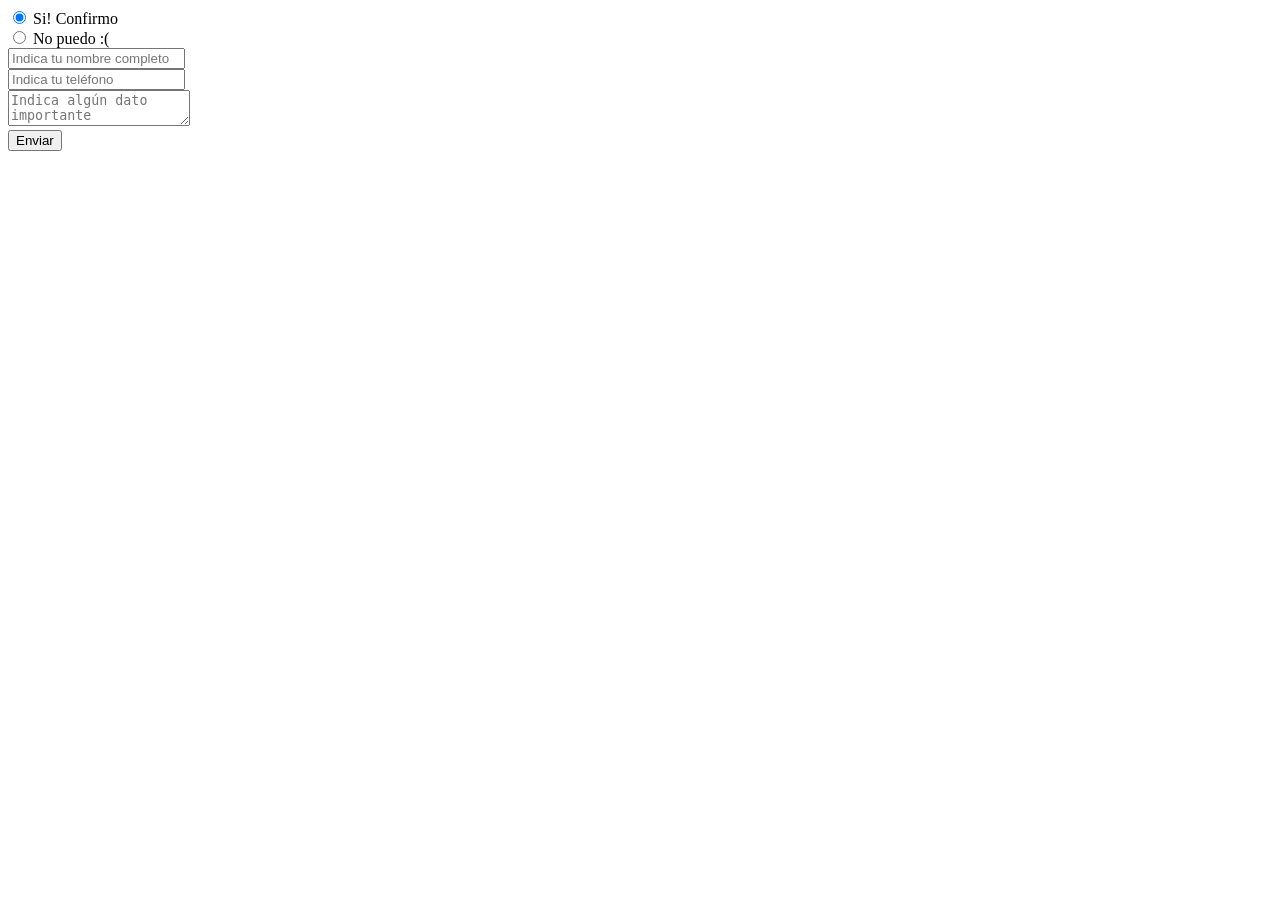
<file: index4.html>
<!DOCTYPE html>
<html lang="es">

<head>
    <meta charset="UTF-8">
    <meta name="viewport" content="width=device-width, initial-scale=1.0">
    <title>Enviar Formulario a Google</title>
</head>

<body>

    <div class="modal-body">
        <div class="formulario-content">
            <form id="formAsistencia" action="">
                <div class="form-group d-flex justify-content-around custom-control custom-radio custom-control-inline">
                    <div class="form-check">
                        <input class="form-check-input custom-control-input" type="radio" name="asistencia" id="1"
                            value="Si" checked>
                        <label class="form-check-label custom-control-label" for="1">Si! Confirmo</label>
                    </div>
                    <div class="form-check">
                        <input class="custom-control-input" type="radio" name="asistencia" id="2" value="No">
                        <label class="custom-control-label" for="2">No puedo :(</label>
                    </div>
                </div>
                <div class="form-group">
                    <input type="text" class="form-control" id="nombreAsistente" name='nombre'
                        placeholder="Indica tu nombre completo">
                </div>
                <div class="form-group">
                    <input type="text" class="form-control" id="telefonoAsistente" name='telefono'
                        placeholder="Indica tu teléfono">
                </div>
                <div class="form-group">
                    <textarea id="alergenosAsistente" class="form-control" name="comentarios" id="" rows="2"
                        placeholder="Indica algún dato importante"></textarea>
                </div>
                <input id="eventoAsistencia" type="hidden" name="evento" value="">
                <input type="hidden" name="invitacion" value="">
                <input type="hidden" name="token" value="">
                <input type="hidden" name="lang" value="es">
                <input type="hidden" name="country" value="es">
            </form>
        </div>
        <div class="msj-content d-flex flex-column justify-content-center"></div>
    </div>

    <div class="modal-footer">
        <button type="button" id="enviarFormulario" class="boton">Enviar</button>
    </div>

    <script>
        document.addEventListener("DOMContentLoaded", function () {
                document.getElementById("enviarFormulario").addEventListener("click", function () {
                    var asistencia = document.querySelector('input[name="asistencia"]:checked').value;
                    var nombre = document.getElementById("nombreAsistente").value;
                    var telefono = document.getElementById("telefonoAsistente").value;
                    var alergenos = document.getElementById("alergenosAsistente").value;

                    // Construir la URL con los parámetros incluidos en la cadena de consulta
                    var url = "https://docs.google.com/forms/d/e/1FAIpQLSePCEqTNzb0CJEIQDGIVtEWNeqLYwI0a0Nrb3-Nxvh-JfARuA/formResponse?usp=pp_url" +
                        "&entry.586665967=" + encodeURIComponent(asistencia) +
                        "&entry.1097819900=" + encodeURIComponent(nombre) +
                        "&entry.763108689=" + encodeURIComponent(telefono) +
                        "&entry.1946534993=" + encodeURIComponent(alergenos);

                    // Realizar la solicitud GET con fetch
                    const requestOptions = {
                        method: "GET",
                        redirect: "follow",
                        mode: 'no-cors'
                    };

                    fetch(url, requestOptions)
                        .then((response) => {
                            console.log("FUNCIONA");
                            return true; // Devuelve true para poder usarlo en la cadena de promesas
                        })
                        .then((result) => {
                            console.log(result); // Aquí result será true
                        })
                        .catch((error) => {
                            console.error("ERROR");
                        });
                });
            });

    </script>

</body>

</html>
</file>
